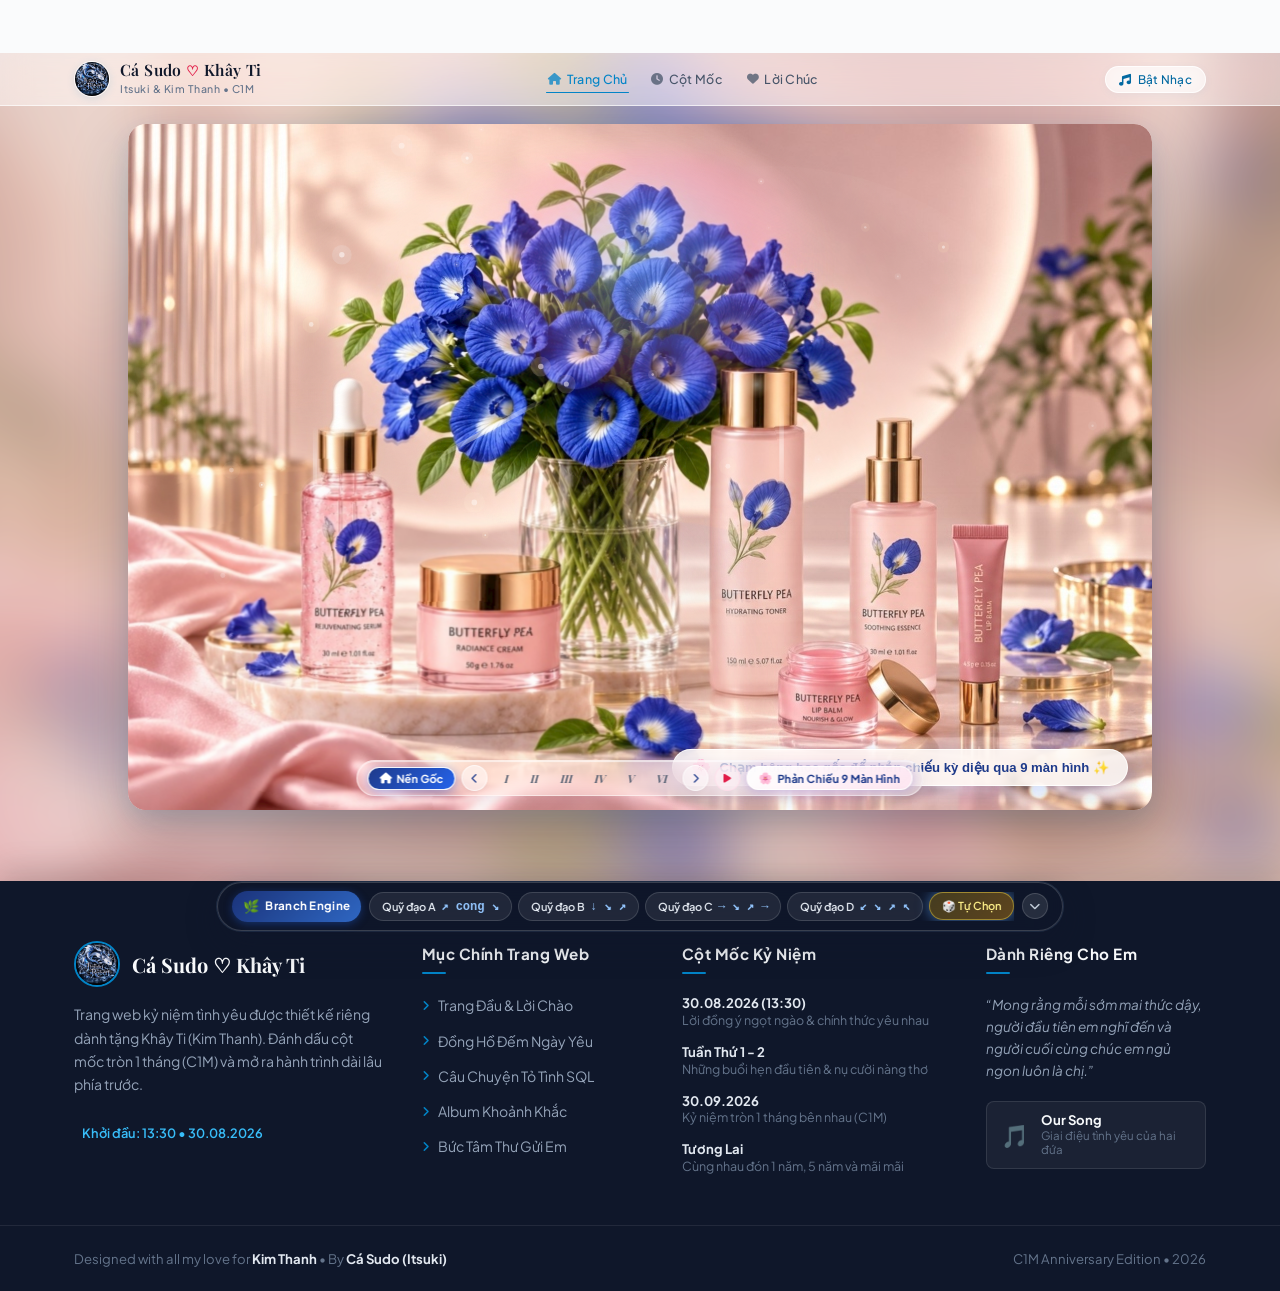
<file: index.html>
<!DOCTYPE html>
<html lang="vi">

<head>
  <meta charset="UTF-8">
  <meta name="viewport" content="width=device-width, initial-scale=1.0">
  <title>Cá Sudo ♡ Khây Ti | Kỷ Niệm Tình Yêu (C1M)</title>

  <!-- Favicon Logo Cá Vương Miện -->
  <link rel="icon" href="assets/images/logo_fish.jpg?v=2">

  <!-- Google Fonts: Plus Jakarta Sans & Playfair Display -->
  <link rel="preconnect" href="https://fonts.googleapis.com">
  <link rel="preconnect" href="https://fonts.gstatic.com" crossorigin>
  <link
    href="https://fonts.googleapis.com/css2?family=Caveat:wght@600;700&family=Playfair+Display:ital,wght@0,600;0,700;1,600&family=Plus+Jakarta+Sans:wght@400;500;600;700;800&display=swap"
    rel="stylesheet">

  <!-- Font Awesome Icons -->
  <link rel="stylesheet" href="https://cdnjs.cloudflare.com/ajax/libs/font-awesome/6.5.1/css/all.min.css">

  <link rel="stylesheet" href="preview.css?v=46">
  <link rel="stylesheet" href="background-engine.css?v=46">
  <link rel="stylesheet" href="branch-engine.css?v=46">
  <link rel="stylesheet" href="petal-engine.css?v=46">
  <link rel="stylesheet" href="scent-engine.css?v=46">
  <link rel="stylesheet" href="interaction-engine.css?v=46">
  <link rel="stylesheet" href="discovery-engine.css?v=46">
  <link rel="stylesheet" href="story-transition-engine.css?v=46">
</head>

<body>

  <!-- Background Music Audio Tag -->
  <audio id="bgMusic" loop preload="auto">
    <source src="assets/music/romantic_moment.mp3" type="audio/mpeg">
  </audio>

  <!-- ============================================================
       1. THANH MENU (HEADER & NAVBAR) VỚI LOGO CÁ
       ============================================================ -->
  <header class="site-header" id="siteHeader">
    <div class="container header-container">

      <!-- Logo Cá Sudo Vương Miện (Itsuki Robert) -->
      <a href="#" class="brand-logo">
        <div class="logo-image-wrapper">
          <img src="assets/images/logo_fish.jpg?v=2" alt="Logo Cá Sudo Itsuki" class="logo-fish-img">
        </div>
        <div class="brand-text-group">
          <span class="brand-name">Cá Sudo <span class="heart-icon">♡</span> Khây Ti</span>
          <span class="brand-tagline">Itsuki &amp; Kim Thanh • C1M</span>
        </div>
      </a>

      <!-- Menu Điều Hướng Chính -->
      <nav class="main-navigation" id="mainNav">
        <ul class="nav-menu">
          <li><a href="#" class="nav-link active"><i class="fa-solid fa-house"></i> Trang Chủ</a></li>
          <li><a href="#footer" class="nav-link"><i class="fa-solid fa-clock"></i> Cột Mốc</a></li>
          <li><a href="#footer" class="nav-link"><i class="fa-solid fa-heart"></i> Lời Chúc</a></li>
        </ul>
      </nav>

      <!-- Music Player Button in Navbar -->
      <div class="header-action-group">
        <button class="music-toggle-btn" id="musicToggleBtn" title="Bật/Tắt Nhạc Nền">
          <span class="music-icon" id="musicIcon"><i class="fa-solid fa-music"></i></span>
          <span class="music-label" id="musicLabel">Bật Nhạc</span>
        </button>

        <!-- Mobile Menu Toggle Button (Hamburger) -->
        <button class="mobile-menu-btn" id="mobileMenuBtn" aria-label="Mở menu">
          <i class="fa-solid fa-bars"></i>
        </button>
      </div>

    </div>
  </header>

  <!-- ============================================================
       PHẦN THÂN: CĂN PHÒNG SỐNG ĐỘNG (LIVING ROOM SCENE)
       - Hoa & lá đung đưa trong gió
       - Vải lụa hồng gợn sóng nhẹ
       - Ánh sáng trên chai lọ chuyển đổi chậm
       - Hạt bụi sáng lơ lửng trong ánh nắng
       - Phản chiếu trên mặt bàn đá marble
       ============================================================ -->
  <main class="site-main" id="mainContent">
    <!-- Nền ambient hòa sắc thái nhẹ nhàng -->
    <div class="main-ambient-bg"></div>

    <!-- Khung cảnh căn phòng chuyển động hữu cơ -->
    <div class="living-scene-wrapper">
      <div class="living-frame scene-root-active" id="livingFrame">
        <!-- SVG Definitions cho bộ lọc động lực học Background Engine -->
        <svg id="backgroundEngineDefs" class="engine-svg-defs" aria-hidden="true">
          <defs>
            <filter id="silkFlowFilter" x="-10%" y="-10%" width="120%" height="120%">
              <feTurbulence id="silkTurbulence" type="fractalNoise" baseFrequency="0.007 0.011" numOctaves="2" seed="53"
                result="noise" />
              <feDisplacementMap in="SourceGraphic" in2="noise" scale="3.8" xChannelSelector="R" yChannelSelector="G" />
            </filter>
            <filter id="floraBreezeFilter" x="-10%" y="-10%" width="120%" height="120%">
              <feTurbulence id="floraTurbulence" type="fractalNoise" baseFrequency="0.013 0.009" numOctaves="2"
                seed="27" result="noise" />
              <feDisplacementMap in="SourceGraphic" in2="noise" scale="2.8" xChannelSelector="R" yChannelSelector="G" />
            </filter>
          </defs>
        </svg>

        <!-- Bức ảnh mỹ phẩm hoa đậu biếc sắc nét 100% không bị cắt (Tầng Nền Gốc) -->
        <img src="assets/images/background.jpg?v=46" alt="Hoa đậu biếc &amp; Mỹ phẩm Khây Ti"
          class="main-uncut-image living-photo">

        <!-- =======================================================
             BACKGROUND ENGINE: LIVING PHYSICAL LAYERS
             ======================================================= -->
        <!-- Layer 1: Nền kiến trúc & trụ cột pha lê (Parallax sâu) -->
        <div class="engine-layer engine-layer-backdrop" aria-hidden="true">
          <div class="engine-backdrop-ambient"></div>
        </div>

        <!-- Layer 2: Gợn sóng phản chiếu mặt bàn đá hoa cương (Table Layer) -->
        <div class="engine-layer engine-layer-table" aria-hidden="true">
          <div class="engine-table-sheen"></div>
          <canvas id="engineTableReflectionCanvas" class="engine-table-reflection-canvas"></canvas>
        </div>

        <!-- Layer 3: Vải lụa hồng pastel chuyển động hữu cơ (Silk Fabric Layer) -->
        <div class="engine-layer engine-layer-silk" id="engineSilkLayer" aria-hidden="true">
          <div class="engine-silk-inner">
            <img src="assets/images/background.jpg" alt="" class="engine-silk-img">
            <div class="engine-silk-satin-sheen"></div>
          </div>
        </div>

        <!-- Layer 4: Bó hoa đậu biếc sống động (Flora Canopy Layer) -->
        <div class="engine-layer engine-layer-flora" id="engineFloraLayer" aria-hidden="true">
          <div class="engine-flora-canopy" id="engineFloraCanopy">
            <img src="assets/images/background.jpg" alt="" class="engine-flora-img">

            <!-- Cành hoa đung đưa vươn ra ngoài bên trái -->
            <div class="engine-swaying-branch branch-left" id="branchLeft">
              <img src="assets/images/falling_branches/branch_1.png" alt="" class="branch-sprite">
            </div>

            <!-- Cành hoa đung đưa vươn ra ngoài bên phải -->
            <div class="engine-swaying-branch branch-right" id="branchRight">
              <img src="assets/images/falling_branches/branch_2.png" alt="" class="branch-sprite">
            </div>

            <!-- Cành hoa đung đưa vươn lên đỉnh vòm -->
            <div class="engine-swaying-branch branch-top" id="branchTop">
              <img src="assets/images/falling_branches/branch_3.png" alt="" class="branch-sprite">
            </div>

            <!-- Các bông hoa đậu biếc rung rất nhẹ cánh hoa -->
            <div class="engine-living-blossom blossom-pos-1" id="blossomHead1">
              <img src="assets/images/falling_branches/flower_head.png" alt="" class="blossom-sprite">
            </div>
            <div class="engine-living-blossom blossom-pos-2" id="blossomHead2">
              <img src="assets/images/falling_branches/flower_head.png" alt="" class="blossom-sprite">
            </div>
          </div>
        </div>

        <!-- Layer 5: Canvas Ánh Sáng Specular Trên Thân Chai & Nắp Vàng Champagne -->
        <canvas id="engineSpecularCanvas" class="engine-specular-canvas" aria-hidden="true"></canvas>

        <!-- Đốm nắng ấm áp dịu dàng -->
        <div class="warm-sun-glow"></div>

        <!-- Canvas hạt bụi sáng lơ lửng bồng bềnh -->
        <canvas id="dustCanvas" class="dust-motes-canvas"></canvas>

        <!-- Canvas làn sương hương thơm mỹ phẩm (Fragrance Mist Canvas) -->
        <canvas id="fragranceCanvas" class="fragrance-mist-canvas"></canvas>

        <!-- Canvas động cơ mùi hương Scent Engine (Laminar Light Ribbon, Mist & Petals) -->
        <canvas id="scentEngineCanvas" class="scent-engine-canvas" aria-hidden="true"></canvas>

        <!-- Container chứa các thẻ chữ bay bổng của mùi hương -->
        <div id="fragranceTextContainer" class="fragrance-text-container" aria-hidden="true"></div>

        <!-- Lớp tương tác: Các vùng chạm trực tiếp vào từng món mỹ phẩm & hoa -->
        <div class="bottle-hotspots-container" id="bottleHotspotsContainer"
          aria-label="Các sản phẩm mỹ phẩm hoa đậu biếc">
          <button type="button" class="bottle-hotspot" data-bottle-id="serum"
            style="left: 13.5%; top: 31%; width: 14.5%; height: 52%;" title="Butterfly Pea - Rejuvenating Serum (KÝ ỨC)"
            aria-label="Butterfly Pea - Rejuvenating Serum (KÝ ỨC)"></button>
          <button type="button" class="bottle-hotspot" data-bottle-id="cream"
            style="left: 27%; top: 54%; width: 16%; height: 32%;"
            title="Butterfly Pea - Radiance Cream (DÒNG THỜI GIAN)"
            aria-label="Butterfly Pea - Radiance Cream (DÒNG THỜI GIAN)"></button>
          <button type="button" class="bottle-hotspot" data-bottle-id="toner"
            style="left: 54%; top: 31%; width: 12%; height: 54%;" title="Butterfly Pea - Hydrating Toner (LỜI NHẮN)"
            aria-label="Butterfly Pea - Hydrating Toner (LỜI NHẮN)"></button>
          <button type="button" class="bottle-hotspot" data-bottle-id="essence"
            style="left: 68%; top: 38%; width: 11%; height: 48%;"
            title="Butterfly Pea - Soothing Essence (HƯƠNG CỦA KỶ NIỆM)"
            aria-label="Butterfly Pea - Soothing Essence (HƯƠNG CỦA KỶ NIỆM)"></button>
          <button type="button" class="bottle-hotspot" data-bottle-id="lipbalm"
            style="left: 60%; top: 71%; width: 14%; height: 22%;"
            title="Butterfly Pea - Lip Balm Nourish & Glow (LỜI HẸN)"
            aria-label="Butterfly Pea - Lip Balm Nourish & Glow (LỜI HẸN)"></button>
          <button type="button" class="bottle-hotspot" data-bottle-id="liptube"
            style="left: 77%; top: 51%; width: 11%; height: 40%;" title="Butterfly Pea - Lip Balm Tube"
            aria-label="Butterfly Pea - Lip Balm Tube"></button>
          <button type="button" class="bottle-hotspot" data-bottle-id="flower_vase"
            style="left: 28%; top: 4%; width: 44%; height: 34%;"
            title="Bông hoa đậu biếc gốc: Chạm để phản chiếu qua 9 màn hình"
            aria-label="Bông hoa đậu biếc gốc: Chạm để phản chiếu qua 9 màn hình"></button>
        </div>

        <!-- Vầng hào quang phản chiếu xung quanh bông hoa gốc -->
        <div class="flower-root-halo" aria-hidden="true"></div>

        <!-- Gợi ý tương tác bông hoa gốc & phản chiếu qua 9 màn hình -->
        <button type="button" class="flower-touch-hint" id="flowerTouchHint" title="Chạm để phản chiếu qua 9 màn hình">
          <span class="hint-icon">🌸</span>
          <span class="hint-text">Chạm bông hoa gốc để phản chiếu kỳ diệu qua 9 màn hình ✨</span>
        </button>
      </div>

      <!-- Layer chứa cành hoa đậu biếc rơi tự do ra ngoài khung cảnh -->
      <div id="flowerBranchLayer" class="flower-branch-layer" aria-hidden="true"></div>
      <!-- Layer chứa cánh hoa đậu biếc Petal Engine bay lượn 3D -->
      <div id="petalEngineLayer" class="petal-engine-layer" aria-hidden="true"></div>
    </div>
  </main>

  <!-- ============================================================
       PHẦN CUỐI: FOOTER ĐẦY ĐỦ 4 CỘT (LƯỚT LÊN MỚI THẤY, CỐ ĐỊNH Ở ĐÁY)
       ============================================================ -->
  <footer class="site-footer" id="footer">
    <div class="container footer-content-grid">

      <!-- Cột 1: Thông tin thương hiệu tình yêu & Logo Cá -->
      <div class="footer-column brand-col">
        <div class="footer-brand-header">
          <img src="assets/images/logo_fish.jpg?v=2" alt="Logo Cá Sudo" class="footer-logo-fish">
          <span class="footer-brand-title">Cá Sudo ♡ Khây Ti</span>
        </div>
        <p class="footer-brand-desc">
          Trang web kỷ niệm tình yêu được thiết kế riêng dành tặng Khây Ti (Kim Thanh). Đánh dấu cột mốc tròn 1 tháng
          (C1M) và mở ra hành trình dài lâu phía trước.
        </p>
        <div class="footer-date-tag">
          <i class="fa-regular fa-calendar-heart"></i> Khởi đầu: 13:30 • 30.08.2026
        </div>
      </div>

      <!-- Cột 2: Các Mục Chính Trên Trang Web -->
      <div class="footer-column">
        <h4 class="footer-col-title">Mục Chính Trang Web</h4>
        <ul class="footer-nav-list">
          <li><a href="#"><i class="fa-solid fa-angle-right"></i> Trang Đầu &amp; Lời Chào</a></li>
          <li><a href="#footer"><i class="fa-solid fa-angle-right"></i> Đồng Hồ Đếm Ngày Yêu</a></li>
          <li><a href="#footer"><i class="fa-solid fa-angle-right"></i> Câu Chuyện Tỏ Tình SQL</a></li>
          <li><a href="#footer"><i class="fa-solid fa-angle-right"></i> Album Khoảnh Khắc</a></li>
          <li><a href="#footer"><i class="fa-solid fa-angle-right"></i> Bức Tâm Thư Gửi Em</a></li>
        </ul>
      </div>

      <!-- Cột 3: Cột Mốc Thời Gian Kỷ Niệm -->
      <div class="footer-column">
        <h4 class="footer-col-title">Cột Mốc Kỷ Niệm</h4>
        <ul class="footer-milestone-list">
          <li>
            <strong>30.08.2026 (13:30)</strong>
            <span>Lời đồng ý ngọt ngào &amp; chính thức yêu nhau</span>
          </li>
          <li>
            <strong>Tuần Thứ 1 - 2</strong>
            <span>Những buổi hẹn đầu tiên &amp; nụ cười nàng thơ</span>
          </li>
          <li>
            <strong>30.09.2026</strong>
            <span>Kỷ niệm tròn 1 tháng bên nhau (C1M)</span>
          </li>
          <li>
            <strong>Tương Lai</strong>
            <span>Cùng nhau đón 1 năm, 5 năm và mãi mãi</span>
          </li>
        </ul>
      </div>

      <!-- Cột 4: Lời Chúc & Âm Nhạc -->
      <div class="footer-column">
        <h4 class="footer-col-title">Dành Riêng Cho Em</h4>
        <p class="footer-soft-note">
          “Mong rằng mỗi sớm mai thức dậy, người đầu tiên em nghĩ đến và người cuối cùng chúc em ngủ ngon luôn là chị.”
        </p>
        <div class="footer-music-box">
          <span class="music-note-icon">🎵</span>
          <div class="music-note-info">
            <strong>Our Song</strong>
            <small>Giai điệu tình yêu của hai đứa</small>
          </div>
        </div>
      </div>

    </div>

    <!-- Thanh Dưới Cùng Của Footer -->
    <div class="footer-bottom-bar">
      <div class="container bottom-bar-inner">
        <p class="copyright-text">
          Designed with all my love for <strong>Kim Thanh</strong> • By <strong>Cá Sudo (Itsuki)</strong>
        </p>
        <p class="version-tag">C1M Anniversary Edition • 2026</p>
      </div>
    </div>
  </footer>

  <script src="background-engine.js?v=46"></script>
  <script src="branch-engine.js?v=46"></script>
  <script src="petal-engine.js?v=46"></script>
  <script src="scent-engine.js?v=46"></script>
  <script src="interaction-engine.js?v=46"></script>
  <script src="discovery-engine.js?v=46"></script>
  <script src="story-transition-engine.js?v=46"></script>
  <script src="script.js?v=46"></script>
</body>

</html>
</file>
<file: preview.css>
/* ============================================================
   CÃ SUDO â™¡ KHÃ‚Y TI â€” Ká»¶ NIá»†M 1 THÃNG (C1M)
   Phong cÃ¡ch: Tinh táº¿, Hiá»‡n Ä‘áº¡i, Nháº¹ nhÃ ng & Sang trá»ng
   Layout linh Ä‘á»™ng 100% Responsive giá»¯a MÃ¡y TÃ­nh vÃ  Äiá»‡n Thoáº¡i
/* ============================================================ */

@import url('background-engine.css');
@import url('branch-engine.css');
@import url('petal-engine.css');
@import url('scent-engine.css');
@import url('story-transition-engine.css');

:root {
  /* Báº£ng mÃ u chÃ­nh: Xanh Sapphire (CÃ¡ Sudo) káº¿t há»£p Há»“ng Dá»‹u DÃ ng (KhÃ¢y Ti) */
  --color-primary: #0284c7;
  /* Xanh Sapphire chá»§ Ä‘áº¡o */
  --color-primary-dark: #0369a1;
  /* Xanh Ä‘áº­m nháº¥n */
  --color-primary-light: #e0f2fe;
  /* Xanh nháº¡t ná»n */

  --color-rose: #e11d48;
  /* Há»“ng hoa Ä‘áº­u biáº¿c / hoa há»“ng */
  --color-rose-light: #fff1f2;
  /* Há»“ng kem dá»‹u máº¯t */
  --color-gold: #d97706;
  /* VÃ ng áº¥m hoÃ ng hÃ´n */

  --bg-page: #fafbfc;
  /* Tráº¯ng sá»© thanh lá»‹ch */
  --bg-white: #ffffff;
  --bg-card: rgba(255, 255, 255, 0.95);
  --bg-subtle: #f8fafc;
  --bg-footer: #0f172a;
  /* ÄÃªm xanh tháº«m cho footer */

  --text-title: #0f172a;
  /* Chá»¯ tiÃªu Ä‘á» sáº¯c nÃ©t */
  --text-body: #334155;
  /* Chá»¯ ná»™i dung dá»… Ä‘á»c */
  --text-muted: #64748b;
  /* Chá»¯ phá»¥ má» nháº¹ */

  --shadow-sm: 0 2px 8px rgba(15, 23, 42, 0.04);
  --shadow-md: 0 8px 24px rgba(15, 23, 42, 0.08);
  --shadow-lg: 0 16px 40px rgba(15, 23, 42, 0.12);
  --shadow-blue: 0 8px 25px rgba(2, 132, 199, 0.2);

  --radius-sm: 8px;
  --radius-md: 16px;
  --radius-lg: 24px;
  --radius-pill: 9999px;

  --font-sans: 'Plus Jakarta Sans', sans-serif;
  --font-serif: 'Playfair Display', serif;
  --font-handwriting: 'Caveat', cursive;

  --transition-fast: all 0.2s ease;
  --transition-smooth: all 0.3s cubic-bezier(0.4, 0, 0.2, 1);
}

/* CSS Reset & CÆ¡ Báº£n */
*,
*::before,
*::after {
  box-sizing: border-box;
  margin: 0;
  padding: 0;
}

html {
  scroll-behavior: smooth;
  font-size: 16px;
  scroll-snap-type: y proximity;
}

body {
  font-family: var(--font-sans);
  margin: 0;
  padding: 0;
  background-color: #fafbfc;
  color: var(--text-body);
  line-height: 1.65;
  overflow-x: hidden;
  -webkit-font-smoothing: antialiased;
}

/* ============================================================
   PHáº¦N THÃ‚N: HÃŒNH Ná»€N HIá»‚N THá»Š 100% TRá»ŒN Váº¸N (KHÃ”NG Bá»Š Cáº®T)
   ============================================================ */
.site-main {
  position: relative;
  min-height: calc(100vh - 72px);
  width: 100%;
  display: flex;
  align-items: center;
  justify-content: center;
  overflow: hidden;
  scroll-snap-align: start;
  background: #f7e1e3;
}

/* Lá»›p ná»n má» ambient lan tá»a theo mÃ u áº£nh */
.main-ambient-bg {
  position: absolute;
  top: -40px;
  left: -40px;
  right: -40px;
  bottom: -40px;
  background-image: url('assets/images/background.jpg');
  background-size: cover;
  background-position: center center;
  filter: blur(32px) brightness(0.92) saturate(1.1);
  opacity: 0.65;
  z-index: 1;
  transform: translate3d(0, 0, 0) scale(1.08);
  will-change: transform;
  animation: ambient-drift 22s ease-in-out infinite alternate;
}

@keyframes ambient-drift {
  0% {
    transform: translate3d(0, 0, 0) scale(1.06);
  }

  50% {
    transform: translate3d(-8px, 6px, 0) scale(1.10);
  }

  100% {
    transform: translate3d(8px, -6px, 0) scale(1.07);
  }
}

/* Khung hiá»ƒn thá»‹ áº£nh sáº¯c nÃ©t 100% khÃ´ng bá»‹ cáº¯t báº¥t ká»³ gÃ³c nÃ o */
/* SVG filter ẩn để trình duyệt nạp bộ lọc gió */
.wind-svg-filter {
  position: absolute;
  width: 0;
  height: 0;
  overflow: hidden;
  pointer-events: none;
}

/* Wrapper định vị trung tâm màn hình, bảo toàn tỉ lệ ảnh */
.living-scene-wrapper {
  position: relative;
  z-index: 2;
  width: 100%;
  height: calc(100vh - 72px);
  display: flex;
  align-items: center;
  justify-content: center;
  padding: 12px 20px;
  box-sizing: border-box;
}

/* Khung viền ôm khít bức ảnh để các lớp hiệu ứng chuẩn xác 100% */
.living-frame {
  position: relative;
  display: inline-flex;
  align-items: center;
  justify-content: center;
  max-width: 100%;
  max-height: calc(100vh - 96px);
  border-radius: 18px;
  overflow: hidden;
  box-shadow: 0 20px 50px rgba(0, 0, 0, 0.25), 0 6px 18px rgba(0, 0, 0, 0.1);
  cursor: pointer;
}

/* Bức ảnh mỹ phẩm hoa đậu biếc: KHÔNG BỊ CẮT BẤT KỲ GÓC NÀO + THỞ NHẸ THEO GIÓ (60FPS SIÊU MƯỢT) */
.main-uncut-image.living-photo {
  max-width: 100%;
  max-height: calc(100vh - 96px);
  width: auto;
  height: auto;
  object-fit: contain;
  display: block;
  border-radius: 18px;
  animation: gentle-room-breath 14s ease-in-out infinite;
  transform-origin: 50% 60%;
  will-change: transform;
}

/* 1. Lớp vệt nắng sớm chiếu xiên qua cửa sổ */
.sunlight-caustic-layer {
  position: absolute;
  inset: 0;
  pointer-events: none;
  border-radius: 18px;
  background: radial-gradient(ellipse 75% 65% at 28% 22%,
      rgba(255, 255, 240, 0.22) 0%,
      rgba(255, 245, 215, 0.1) 40%,
      rgba(255, 255, 255, 0) 75%);
  mix-blend-mode: soft-light;
  animation: sunlight-slow-drift 16s ease-in-out infinite alternate;
}

@keyframes sunlight-slow-drift {
  0% {
    transform: translate(-1.5%, -1%) scale(0.98);
    opacity: 0.6;
  }

  50% {
    transform: translate(2%, 1.5%) scale(1.03);
    opacity: 0.95;
  }

  100% {
    transform: translate(0.5%, -1%) scale(1.0);
    opacity: 0.7;
  }
}

/* 2. Ánh sáng trên thân chai lọ & nắp kim loại lướt qua rất chậm */
.bottle-sheen-layer {
  position: absolute;
  inset: 0;
  pointer-events: none;
  border-radius: 18px;
  background: linear-gradient(120deg,
      transparent 15%,
      rgba(255, 255, 255, 0.04) 30%,
      rgba(255, 250, 220, 0.28) 45%,
      rgba(255, 255, 255, 0.42) 50%,
      rgba(255, 240, 200, 0.25) 55%,
      rgba(255, 255, 255, 0.04) 68%,
      transparent 85%);
  background-size: 260% 260%;
  mix-blend-mode: overlay;
  animation: bottle-sheen-sweep 13s ease-in-out infinite alternate;
}

@keyframes bottle-sheen-sweep {
  0% {
    background-position: 0% 15%;
    opacity: 0.3;
  }

  45% {
    opacity: 0.85;
  }

  100% {
    background-position: 100% 85%;
    opacity: 0.35;
  }
}

/* 3. Phản chiếu trên mặt bàn đá hoa cương gợn sóng nhẹ */
.table-reflection-layer {
  position: absolute;
  bottom: 0;
  left: 0;
  right: 0;
  height: 52%;
  pointer-events: none;
  border-bottom-left-radius: 18px;
  border-bottom-right-radius: 18px;
  background: linear-gradient(to bottom,
      transparent 0%,
      rgba(255, 255, 255, 0.03) 25%,
      rgba(215, 235, 255, 0.12) 60%,
      rgba(255, 225, 238, 0.08) 85%,
      transparent 100%);
  mix-blend-mode: overlay;
  animation: table-reflection-ripple 9s ease-in-out infinite alternate;
}

@keyframes table-reflection-ripple {
  0% {
    transform: scaleY(0.97) translateY(2px);
    opacity: 0.45;
  }

  50% {
    transform: scaleY(1.03) translateY(-1.5px);
    opacity: 0.85;
  }

  100% {
    transform: scaleY(0.99) translateY(1px);
    opacity: 0.55;
  }
}

/* 4. Quầng ấm áp của tia nắng sớm */
.warm-sun-glow {
  position: absolute;
  top: 6%;
  right: 10%;
  width: 55%;
  height: 65%;
  pointer-events: none;
  border-radius: 50%;
  background: radial-gradient(circle,
      rgba(255, 235, 205, 0.15) 0%,
      rgba(255, 215, 200, 0.05) 55%,
      transparent 78%);
  mix-blend-mode: screen;
  animation: warm-sun-breathe 11s ease-in-out infinite alternate;
}

@keyframes warm-sun-breathe {
  0% {
    opacity: 0.45;
    transform: scale(0.96);
  }

  100% {
    opacity: 0.85;
    transform: scale(1.05);
  }
}

/* 5. Canvas hạt bụi nắng sáng lơ lửng */
.dust-motes-canvas {
  position: absolute;
  inset: 0;
  width: 100%;
  height: 100%;
  pointer-events: none;
  border-radius: 18px;
  z-index: 6;
}

/* ============================================================
   6. CÀNH HOA ĐẬU BIẾC TÁCH KHỎI BỐ CỤC & RƠI UỐN LƯỢN (FALLING BRANCH)
   ============================================================ */
.flower-branch-layer {
  position: fixed;
  inset: 0;
  pointer-events: none;
  z-index: 998;
  overflow: visible;
}

/* Cành hoa nguyên vẹn đang bay (Cành + Lá + Hoa là một object duy nhất) */
.falling-branch {
  position: absolute;
  top: 0;
  left: 0;
  pointer-events: none;
  transform-origin: center center;
  will-change: transform, opacity;
  z-index: 998;
}

/* Phần tử con chứa ảnh cành hoa: uốn cong mềm theo đường bay (flex) */
.branch-inner {
  display: block;
  width: 100%;
  height: 100%;
  transform-origin: center center;
  will-change: transform;
  filter: drop-shadow(0 16px 28px rgba(15, 23, 42, 0.35)) drop-shadow(0 3px 8px rgba(30, 58, 138, 0.20));
}

.branch-img {
  display: block;
  width: 100%;
  height: 100%;
  object-fit: contain;
  pointer-events: none;
  user-select: none;
}

/* Cánh hoa nhỏ tách rời khỏi cành khi bay */
.detached-petal {
  position: absolute;
  top: 0;
  left: 0;
  pointer-events: none;
  transform-origin: 50% 50%;
  will-change: transform, opacity;
  filter: drop-shadow(0 8px 16px rgba(15, 23, 42, 0.28)) drop-shadow(0 2px 5px rgba(0, 0, 0, 0.15));
  z-index: 997;
}

.petal-img {
  display: block;
  width: 100%;
  height: auto;
  pointer-events: none;
  user-select: none;
}

/* ============================================================
   PETAL ENGINE: LAYER & 3D PETALS
   ============================================================ */
.petal-engine-layer {
  position: fixed;
  inset: 0;
  width: 100vw;
  height: 100vh;
  pointer-events: none;
  z-index: 998;
  overflow: visible;
  perspective: 1200px;
  -webkit-perspective: 1200px;
  transform-style: preserve-3d;
  -webkit-transform-style: preserve-3d;
}

.engine-petal {
  position: absolute;
  top: 0;
  left: 0;
  pointer-events: none;
  user-select: none;
  -webkit-user-select: none;
  transform-origin: 50% 50%;
  transform-style: preserve-3d;
  -webkit-transform-style: preserve-3d;
  will-change: transform, opacity, filter;
  contain: layout style paint;
}

.engine-petal-inner {
  display: block;
  width: 100%;
  height: 100%;
  transform-origin: 50% 50%;
  transform-style: preserve-3d;
  -webkit-transform-style: preserve-3d;
  filter: drop-shadow(0 12px 22px rgba(15, 23, 42, 0.28)) drop-shadow(0 2px 7px rgba(30, 58, 138, 0.20));
  transition: filter 0.15s ease-out;
}

.engine-petal-img {
  display: block;
  width: 100%;
  height: 100%;
  object-fit: contain;
  pointer-events: none;
  user-select: none;
  -webkit-user-select: none;
  -webkit-user-drag: none;
  image-rendering: -webkit-optimize-contrast;
  image-rendering: high-quality;
}

.petal-sparkle-dot {
  position: absolute;
  top: 0;
  left: 0;
  width: 8px;
  height: 8px;
  border-radius: 50%;
  pointer-events: none;
  user-select: none;
  will-change: transform, opacity;
  background: radial-gradient(circle, rgba(255, 255, 255, 0.95) 0%, rgba(191, 219, 254, 0.6) 50%, rgba(96, 165, 250, 0) 100%);
  box-shadow: 0 0 10px rgba(147, 197, 253, 0.8);
}

/* Đốm sáng nắng lấp lánh khi cành & cánh hoa tách ra */
.branch-sparkle {
  position: absolute;
  top: 0;
  left: 0;
  width: 16px;
  height: 16px;
  pointer-events: none;
  will-change: transform, opacity;
  z-index: 999;
}

/* Gợi ý tương tác cành hoa trên bức ảnh */
.flower-touch-hint {
  position: absolute;
  bottom: 24px;
  right: 24px;
  background: rgba(255, 255, 255, 0.82);
  backdrop-filter: blur(14px) saturate(130%);
  -webkit-backdrop-filter: blur(14px) saturate(130%);
  border: 1px solid rgba(255, 255, 255, 0.9);
  color: #1e3a8a;
  padding: 8px 18px;
  border-radius: var(--radius-pill);
  font-size: 0.82rem;
  font-weight: 600;
  display: flex;
  align-items: center;
  gap: 8px;
  box-shadow: 0 8px 24px rgba(37, 99, 235, 0.22);
  pointer-events: auto;
  cursor: pointer;
  z-index: 15;
  animation: hint-float-glow 3.5s ease-in-out infinite;
  transition: all 0.4s cubic-bezier(0.16, 1, 0.3, 1);
}

.flower-touch-hint:hover {
  transform: translateY(-3px) scale(1.03);
  box-shadow: 0 12px 28px rgba(37, 99, 235, 0.35);
  background: rgba(255, 255, 255, 0.95);
}

.flower-touch-hint .hint-icon {
  font-size: 1rem;
}

.flower-touch-hint.fade-out {
  opacity: 0;
  transform: translateY(10px) scale(0.95);
  pointer-events: none;
}

@keyframes hint-float-glow {

  0%,
  100% {
    transform: translateY(0);
    box-shadow: 0 8px 20px rgba(2, 132, 199, 0.18);
  }

  50% {
    transform: translateY(-4px);
    box-shadow: 0 12px 28px rgba(225, 29, 72, 0.25);
  }
}

@media (max-width: 768px) {
  .falling-branch {
    max-width: 140px;
    max-height: 140px;
  }

  .detached-petal {
    width: 22px;
    height: 22px;
  }

  .flower-touch-hint {
    bottom: 16px;
    right: 16px;
    padding: 6px 14px;
    font-size: 0.75rem;
  }
}

/* Hiệu ứng nhịp thở siêu nhẹ của căn phòng */
@keyframes gentle-room-breath {
  0% {
    transform: scale(1.0) translate(0, 0) rotate(0deg);
  }

  30% {
    transform: scale(1.006) translate(1px, -1px) rotate(0.06deg);
  }

  65% {
    transform: scale(1.003) translate(-1px, 0.6px) rotate(-0.05deg);
  }

  100% {
    transform: scale(1.0) translate(0, 0) rotate(0deg);
  }
}

/* ============================================================
   7. HIỆU ỨNG THỊ GIÁC "MÙI HƯƠNG" (FRAGRANCE MIST & RIBBON)
   - Lớp hương sương cực mịn bay lên từ chai nước hoa/mỹ phẩm
   - Hạt sáng nhỏ, đốm sao lấp lánh (sparkles & stardust)
   - Glow xanh/trắng, chuyển động dạng ribbon uốn lượn
   - Opacity thấp, cuộn lên theo đường cong, tan dần trong không khí
   - Thẻ chữ nhỏ:
       Butterfly Pea
       A gentle floral moment...
   ============================================================ */
.fragrance-mist-canvas {
  position: absolute;
  inset: 0;
  width: 100%;
  height: 100%;
  pointer-events: none;
  border-radius: 18px;
  z-index: 10;
}

.fragrance-text-container {
  position: absolute;
  inset: 0;
  pointer-events: none;
  overflow: visible;
  z-index: 15;
}

.fragrance-moment-card {
  position: absolute;
  pointer-events: auto;
  user-select: none;
  display: flex;
  flex-direction: column;
  align-items: center;
  text-align: center;
  padding: 8px 16px 8px;
  border-radius: 16px;
  background: rgba(255, 255, 255, 0.65);
  backdrop-filter: blur(14px) saturate(140%);
  -webkit-backdrop-filter: blur(14px) saturate(140%);
  border: 1px solid rgba(255, 255, 255, 0.75);
  box-shadow:
    0 10px 24px rgba(15, 23, 42, 0.08),
    0 0 16px rgba(255, 255, 255, 0.5),
    inset 0 1px 0 rgba(255, 255, 255, 0.95);
  transform: translate(-50%, -40%) scale(0.92);
  opacity: 0;
  transition: opacity 0.55s cubic-bezier(0.16, 1, 0.3, 1), transform 0.55s cubic-bezier(0.16, 1, 0.3, 1);
  will-change: transform, opacity;
  white-space: nowrap;
}

.fragrance-moment-card.active {
  opacity: 1;
  transform: translate(-50%, -60%) scale(1);
  animation: fragrance-card-hover 3.2s ease-in-out infinite alternate;
}

.fragrance-moment-card.dissolving {
  opacity: 0;
  transform: translate(-50%, -90%) scale(1.06);
  filter: blur(6px);
  transition: opacity 0.6s cubic-bezier(0.4, 0, 0.2, 1), transform 0.6s cubic-bezier(0.4, 0, 0.2, 1), filter 0.6s ease;
}

@keyframes fragrance-card-hover {
  0% {
    transform: translate(-50%, -60%) translateY(0);
    box-shadow: 0 10px 24px rgba(15, 23, 42, 0.08), 0 0 16px rgba(255, 255, 255, 0.5);
  }

  100% {
    transform: translate(-50%, -60%) translateY(-5px);
    box-shadow: 0 14px 30px rgba(15, 23, 42, 0.12), 0 0 24px rgba(199, 210, 254, 0.45);
  }
}

.fragrance-sparkle-row {
  display: flex;
  align-items: center;
  justify-content: center;
  gap: 5px;
  font-size: 0.78rem;
  line-height: 1;
  margin-bottom: 2px;
}

.fragrance-sparkle-row .f-star {
  color: #38bdf8;
  filter: drop-shadow(0 0 5px rgba(56, 189, 248, 0.7));
  animation: f-sparkle-pulse 1.8s ease-in-out infinite alternate;
}

.fragrance-sparkle-row .f-dot {
  color: #93c5fa;
  font-size: 0.95rem;
  font-weight: 700;
}

@keyframes f-sparkle-pulse {
  0% {
    transform: scale(0.85) rotate(-8deg);
    opacity: 0.7;
  }

  100% {
    transform: scale(1.15) rotate(12deg);
    opacity: 1;
  }
}

.fragrance-title {
  font-family: 'Playfair Display', Georgia, serif;
  font-size: 0.84rem;
  font-weight: 700;
  letter-spacing: 0.6px;
  color: #1e3a8a;
  text-shadow: 0 0 10px rgba(147, 197, 253, 0.5);
  line-height: 1.2;
}

.fragrance-subtitle {
  font-family: 'Playfair Display', Georgia, serif;
  font-style: italic;
  font-size: 0.72rem;
  color: #475569;
  letter-spacing: 0.3px;
  margin-top: 1px;
  line-height: 1.25;
}

.fragrance-product-tag {
  margin-top: 4px;
  display: inline-block;
  font-family: 'Plus Jakarta Sans', sans-serif;
  font-size: 0.62rem;
  font-weight: 600;
  letter-spacing: 1px;
  text-transform: uppercase;
  color: #0284c7;
  background: rgba(224, 242, 254, 0.6);
  border: 1px solid rgba(186, 230, 253, 0.7);
  padding: 1px 8px;
  border-radius: 999px;
}

.fragrance-close-btn {
  margin-top: 6px;
  display: inline-flex;
  align-items: center;
  justify-content: center;
  gap: 3px;
  padding: 2px 10px;
  border-radius: 999px;
  background: rgba(255, 255, 255, 0.75);
  border: 1px solid rgba(147, 197, 253, 0.5);
  color: #1e40af;
  font-family: 'Plus Jakarta Sans', sans-serif;
  font-size: 0.66rem;
  font-weight: 500;
  cursor: pointer;
  box-shadow: 0 1px 4px rgba(37, 99, 235, 0.06);
  transition: all 0.2s ease;
  pointer-events: auto;
}

.fragrance-close-btn:hover {
  background: rgba(239, 246, 255, 0.95);
  border-color: #60a5fa;
  color: #1d4ed8;
  transform: translateY(-1px);
}

.bottle-spray-flash {
  position: absolute;
  width: 28px;
  height: 28px;
  border-radius: 50%;
  pointer-events: none;
  background: radial-gradient(circle, rgba(255, 255, 255, 0.95) 0%, rgba(147, 197, 253, 0.65) 45%, rgba(59, 130, 246, 0) 75%);
  box-shadow: 0 0 20px rgba(147, 197, 253, 0.85);
  transform: translate(-50%, -50%) scale(0.2);
  animation: spray-flash-bloom 0.65s cubic-bezier(0.16, 1, 0.3, 1) forwards;
  z-index: 12;
}

@keyframes spray-flash-bloom {
  0% {
    transform: translate(-50%, -50%) scale(0.2);
    opacity: 1;
  }

  60% {
    transform: translate(-50%, -50%) scale(1.6);
    opacity: 0.85;
  }

  100% {
    transform: translate(-50%, -50%) scale(2.2);
    opacity: 0;
  }
}

.living-frame[data-hover-bottle="true"] {
  cursor: pointer;
}

@media (max-width: 768px) {
  .fragrance-moment-card {
    padding: 8px 16px;
    border-radius: 16px;
  }

  .fragrance-title {
    font-size: 0.98rem;
  }

  .fragrance-subtitle {
    font-size: 0.76rem;
  }

  .fragrance-product-tag {
    font-size: 0.62rem;
    padding: 1px 8px;
  }
}

/* ============================================================
   8. THẾ GIỚI RIÊNG KHI CLICK VÀO TỪNG MÓN MỸ PHẨM (PRODUCT WORLDS)
   1️⃣ Chai rung nhẹ (haptic shake + focus aura)
   2️⃣ Cành hoa xung quanh bắt đầu bay
   3️⃣ Ánh sáng lóe nhẹ trên chai
   4️⃣ Hương thơm xuất hiện (làn sương ribbon & âm thanh)
   5️⃣ Thông tin hiện ra (người dùng tự đóng)
   ============================================================ */

/* Vùng chạm tương tác cho từng món */
.bottle-hotspots-container {
  position: absolute;
  inset: 0;
  pointer-events: none;
  z-index: 14;
}

.bottle-hotspot {
  position: absolute;
  background: transparent;
  border: none;
  outline: none;
  padding: 0;
  margin: 0;
  cursor: pointer;
  pointer-events: auto;
  border-radius: 18px;
  transition: all 0.3s cubic-bezier(0.16, 1, 0.3, 1);
  -webkit-tap-highlight-color: transparent;
}

.bottle-hotspot::after {
  content: '';
  position: absolute;
  inset: 0;
  border-radius: inherit;
  border: 1.5px solid transparent;
  background: radial-gradient(ellipse at center, rgba(147, 197, 253, 0) 0%, transparent 70%);
  transition: all 0.35s ease;
  pointer-events: none;
}

.bottle-hotspot:hover::after,
.bottle-hotspot:focus-visible::after {
  border-color: rgba(147, 197, 253, 0.7);
  background: radial-gradient(ellipse at center, rgba(147, 197, 253, 0.18) 0%, rgba(255, 255, 255, 0.08) 50%, transparent 80%);
  box-shadow: 0 0 25px rgba(147, 197, 253, 0.45);
}

.bottle-hotspot:focus-visible {
  outline: 2px solid #38bdf8;
  outline-offset: 2px;
}

/* 1️⃣ Phần tử chai rung nhẹ tách lớp thực tế */
.bottle-shaker-element {
  position: absolute;
  pointer-events: none;
  z-index: 18;
  border-radius: 16px;
  overflow: hidden;
  will-change: transform;
  filter: drop-shadow(0 0 20px rgba(147, 197, 253, 0.85));
  mask-image: radial-gradient(ellipse 95% 95% at 50% 50%, black 80%, transparent 100%);
  -webkit-mask-image: radial-gradient(ellipse 95% 95% at 50% 50%, black 80%, transparent 100%);
  transition: opacity 0.35s ease, filter 0.35s ease;
}

.bottle-shaker-element.bottle-shaking {
  animation: bottle-gentle-shake 0.48s cubic-bezier(0.36, 0.07, 0.19, 0.97) both;
}

.bottle-shaker-element.bottle-focused {
  opacity: 0.95;
  filter: drop-shadow(0 0 28px rgba(147, 197, 253, 1));
}

.bottle-shaker-element.shaker-fade-out {
  opacity: 0;
  transition: opacity 0.4s ease;
}

@keyframes bottle-gentle-shake {
  0% {
    transform: scale(1.02) translate(0, 0) rotate(0deg);
  }

  15% {
    transform: scale(1.03) translate(-3px, -1.5px) rotate(-1.5deg);
  }

  30% {
    transform: scale(1.03) translate(3px, 1.5px) rotate(1.5deg);
  }

  45% {
    transform: scale(1.025) translate(-2.5px, 1px) rotate(-1deg);
  }

  60% {
    transform: scale(1.02) translate(2px, -1px) rotate(0.8deg);
  }

  75% {
    transform: scale(1.015) translate(-1px, 0.5px) rotate(-0.4deg);
  }

  90% {
    transform: scale(1.01) translate(0.5px, -0.5px) rotate(0.2deg);
  }

  100% {
    transform: scale(1.01) translate(0, 0) rotate(0deg);
  }
}

.bottle-shaker-shine {
  position: absolute;
  top: -50%;
  left: -50%;
  width: 200%;
  height: 200%;
  background: linear-gradient(115deg,
      transparent 35%,
      rgba(255, 255, 255, 0.55) 50%,
      rgba(147, 197, 253, 0.45) 54%,
      transparent 65%);
  transform: translateX(-100%) rotate(25deg);
  animation: bottle-shine-gleam 0.75s cubic-bezier(0.16, 1, 0.3, 1) forwards;
  pointer-events: none;
}

@keyframes bottle-shine-gleam {
  0% {
    transform: translateX(-100%) rotate(25deg);
    opacity: 0;
  }

  30% {
    opacity: 1;
  }

  100% {
    transform: translateX(100%) rotate(25deg);
    opacity: 0;
  }
}

/* 5️⃣ Thông tin hiện ra: Thẻ thế giới riêng */
.product-world-modal {
  position: absolute;
  inset: 0;
  z-index: 50;
  display: flex;
  align-items: flex-end;
  justify-content: flex-end;
  padding: 24px 28px;
  pointer-events: auto;
  opacity: 0;
  transition: opacity 0.4s cubic-bezier(0.16, 1, 0.3, 1);
}

.product-world-modal.dock-left {
  justify-content: flex-start;
}

.product-world-modal.dock-right {
  justify-content: flex-end;
}

.product-world-modal.active {
  opacity: 1;
}

.product-world-modal.closing {
  opacity: 0;
  pointer-events: none;
}

.world-card-backdrop {
  position: absolute;
  inset: 0;
  background: rgba(15, 23, 42, 0.08);
  backdrop-filter: blur(2px);
  -webkit-backdrop-filter: blur(2px);
  cursor: pointer;
  transition: opacity 0.4s ease;
}

.world-card-container {
  position: relative;
  z-index: 2;
  width: 100%;
  max-width: 290px;
  margin: 0;
  background: rgba(255, 255, 255, 0.68);
  backdrop-filter: blur(14px) saturate(140%);
  -webkit-backdrop-filter: blur(14px) saturate(140%);
  border: 1px solid rgba(255, 255, 255, 0.78);
  border-radius: 18px;
  padding: 16px 18px 14px;
  text-align: center;
  box-shadow:
    0 12px 32px rgba(15, 23, 42, 0.08),
    0 0 20px rgba(255, 255, 255, 0.6),
    inset 0 1px 1px rgba(255, 255, 255, 0.95);
  transform: translateY(12px) scale(0.96);
  transition: transform 0.4s cubic-bezier(0.16, 1, 0.3, 1), opacity 0.4s ease;
  will-change: transform, opacity;
  user-select: none;
}

.product-world-modal.active .world-card-container {
  transform: translateY(0) scale(1);
}

.product-world-modal.closing .world-card-container {
  transform: translateY(10px) scale(0.94);
  opacity: 0;
}

.world-sparkle-top {
  display: flex;
  align-items: center;
  justify-content: center;
  margin-bottom: 5px;
}

.world-star {
  font-size: 1.05rem;
  color: #38bdf8;
  filter: drop-shadow(0 0 6px rgba(56, 189, 248, 0.8));
  animation: world-star-twinkle 2.2s ease-in-out infinite alternate;
  display: inline-block;
}

@keyframes world-star-twinkle {
  0% {
    transform: scale(0.9) rotate(-10deg);
    filter: drop-shadow(0 0 6px rgba(56, 189, 248, 0.7));
  }

  100% {
    transform: scale(1.2) rotate(15deg);
    filter: drop-shadow(0 0 12px rgba(14, 165, 233, 1));
  }
}

.world-brand-title {
  font-family: 'Playfair Display', Georgia, serif;
  font-size: 0.82rem;
  font-weight: 600;
  letter-spacing: 1.2px;
  text-transform: uppercase;
  color: #1e3a8a;
  margin-bottom: 3px;
  line-height: 1.2;
}

.world-product-name {
  font-family: 'Plus Jakarta Sans', sans-serif;
  font-size: 0.78rem;
  font-weight: 600;
  color: #2563eb;
  letter-spacing: 0.4px;
  margin-bottom: 8px;
  line-height: 1.3;
}

.world-divider {
  display: flex;
  align-items: center;
  justify-content: center;
  gap: 8px;
  margin: 8px auto;
  max-width: 140px;
}

.world-divider-line {
  flex: 1;
  height: 1px;
  background: linear-gradient(90deg, transparent, rgba(147, 197, 253, 0.7), transparent);
}

.world-divider-gem {
  font-size: 0.65rem;
  color: #60a5fa;
  filter: drop-shadow(0 0 4px rgba(96, 165, 250, 0.8));
}

.world-message {
  font-family: 'Playfair Display', Georgia, serif;
  font-style: italic;
  font-size: 0.80rem;
  line-height: 1.6;
  color: #334155;
  margin-bottom: 12px;
  letter-spacing: 0.2px;
}

.world-close-btn {
  display: inline-flex;
  align-items: center;
  justify-content: center;
  gap: 5px;
  padding: 5px 18px;
  border-radius: 999px;
  background: rgba(255, 255, 255, 0.75);
  border: 1px solid rgba(147, 197, 253, 0.6);
  color: #1e40af;
  font-family: 'Plus Jakarta Sans', sans-serif;
  font-size: 0.74rem;
  font-weight: 500;
  letter-spacing: 0.6px;
  cursor: pointer;
  box-shadow: 0 2px 8px rgba(37, 99, 235, 0.08);
  transition: all 0.25s cubic-bezier(0.16, 1, 0.3, 1);
  outline: none;
}

.world-close-bracket {
  color: #93c5fd;
  font-weight: 400;
  transition: transform 0.2s ease;
}

.world-close-btn:hover {
  background: rgba(239, 246, 255, 0.95);
  border-color: #60a5fa;
  color: #1d4ed8;
  box-shadow:
    0 4px 12px rgba(37, 99, 235, 0.15),
    0 0 10px rgba(191, 219, 254, 0.6);
  transform: translateY(-1px);
}

.world-close-btn:hover .world-close-bracket:first-child {
  transform: translateX(-2px);
}

.world-close-btn:hover .world-close-bracket:last-child {
  transform: translateX(2px);
}

.world-close-btn:active {
  transform: translateY(0);
  box-shadow: 0 2px 6px rgba(37, 99, 235, 0.15);
}

@media (max-width: 768px) {
  .product-world-modal {
    padding: 12px;
    align-items: flex-end;
    justify-content: center;
  }

  .product-world-modal.dock-left,
  .product-world-modal.dock-right {
    justify-content: center;
  }

  .world-card-container {
    max-width: 280px;
    padding: 14px 16px 12px;
  }

  .world-brand-title {
    font-size: 0.78rem;
  }

  .world-product-name {
    font-size: 0.74rem;
    margin-bottom: 6px;
  }

  .world-message {
    font-size: 0.75rem;
    margin-bottom: 10px;
  }

  .world-close-btn {
    padding: 4px 16px;
    font-size: 0.70rem;
  }
}

img {
  max-width: 100%;
  height: auto;
  display: block;
}

a {
  text-decoration: none;
  color: inherit;
  transition: var(--transition-fast);
}

ul {
  list-style: none;
}

.container {
  width: 100%;
  max-width: 1180px;
  margin: 0 auto;
  padding: 0 24px;
}

/* ============================================================
   1. THANH MENU (HEADER & NAVBAR) Vá»šI LOGO CÃ
   ============================================================ */
.site-header {
  position: sticky;
  top: 0;
  left: 0;
  width: 100%;
  z-index: 1000;
  background: rgba(255, 255, 255, 0.45);
  backdrop-filter: blur(14px) saturate(130%);
  -webkit-backdrop-filter: blur(14px) saturate(130%);
  border-bottom: 1px solid rgba(255, 255, 255, 0.65);
  padding: 8px 0;
  transition: var(--transition-smooth);
}

.site-header.scrolled {
  padding: 6px 0;
  box-shadow: 0 4px 18px rgba(15, 23, 42, 0.04);
  background: rgba(255, 255, 255, 0.68);
  border-bottom: 1px solid rgba(255, 255, 255, 0.85);
}

.header-container {
  display: flex;
  align-items: center;
  justify-content: space-between;
}

/* Brand Logo Cá Sudo */
.brand-logo {
  display: flex;
  align-items: center;
  gap: 10px;
}

.logo-image-wrapper {
  width: 36px;
  height: 36px;
  border-radius: 50%;
  overflow: hidden;
  border: 1px solid rgba(255, 255, 255, 0.85);
  box-shadow: 0 2px 8px rgba(2, 132, 199, 0.12);
  flex-shrink: 0;
  transition: transform 0.3s ease;
}

.brand-logo:hover .logo-image-wrapper {
  transform: rotate(6deg) scale(1.04);
}

.logo-fish-img {
  width: 100%;
  height: 100%;
  object-fit: cover;
}

.brand-text-group {
  display: flex;
  flex-direction: column;
}

.brand-name {
  font-family: var(--font-serif);
  font-size: 0.98rem;
  font-weight: 600;
  letter-spacing: 0.4px;
  color: var(--text-title);
  line-height: 1.2;
}

.brand-name .heart-icon {
  color: var(--color-rose);
  display: inline-block;
  font-size: 0.9em;
  animation: heart-beat 1.6s infinite;
}

.brand-tagline {
  font-size: 0.66rem;
  color: var(--text-muted);
  font-weight: 500;
  letter-spacing: 0.5px;
}

/* Nav Menu Desktop */
.main-navigation {
  display: flex;
  align-items: center;
}

.nav-menu {
  display: flex;
  align-items: center;
  gap: 20px;
}

.nav-link {
  font-size: 0.78rem;
  font-weight: 500;
  letter-spacing: 0.3px;
  color: #475569;
  display: flex;
  align-items: center;
  gap: 5px;
  padding: 4px 2px;
  position: relative;
  transition: color 0.2s ease;
}

.nav-link i {
  font-size: 0.74rem;
  opacity: 0.75;
}

.nav-link:hover,
.nav-link.active {
  color: var(--color-primary);
}

.nav-link::after {
  content: '';
  position: absolute;
  bottom: 0;
  left: 0;
  width: 0%;
  height: 1.5px;
  background: var(--color-primary);
  border-radius: var(--radius-pill);
  transition: width 0.25s ease;
}

.nav-link:hover::after,
.nav-link.active::after {
  width: 100%;
}

/* Header Actions */
.header-action-group {
  display: flex;
  align-items: center;
  gap: 10px;
}

.music-toggle-btn {
  background: rgba(255, 255, 255, 0.55);
  backdrop-filter: blur(8px);
  -webkit-backdrop-filter: blur(8px);
  border: 1px solid rgba(255, 255, 255, 0.8);
  color: var(--color-primary-dark);
  padding: 5px 13px;
  border-radius: var(--radius-pill);
  font-size: 0.74rem;
  font-weight: 500;
  letter-spacing: 0.3px;
  font-family: inherit;
  cursor: pointer;
  display: flex;
  align-items: center;
  gap: 6px;
  box-shadow: 0 2px 8px rgba(2, 132, 199, 0.06);
  transition: all 0.25s ease;
}

.music-toggle-btn:hover {
  background: rgba(255, 255, 255, 0.85);
  border-color: rgba(147, 197, 253, 0.8);
  color: var(--color-primary);
  box-shadow: 0 4px 12px rgba(2, 132, 199, 0.12), 0 0 10px rgba(186, 230, 253, 0.5);
}

.music-toggle-btn.playing {
  background: rgba(255, 241, 242, 0.65);
  border-color: rgba(225, 29, 72, 0.3);
  color: var(--color-rose);
}

.music-toggle-btn.playing:hover {
  background: rgba(255, 241, 242, 0.9);
  box-shadow: 0 4px 12px rgba(225, 29, 72, 0.15), 0 0 10px rgba(254, 205, 211, 0.6);
}

.mobile-menu-btn {
  display: none;
  background: none;
  border: none;
  font-size: 1.35rem;
  color: var(--text-title);
  cursor: pointer;
  padding: 4px;
}

/* ============================================================
   2. HERO SECTION
   ============================================================ */
.hero-section {
  padding: 65px 0 50px;
  background: radial-gradient(circle at 80% 20%, rgba(2, 132, 199, 0.05) 0%, transparent 60%),
    radial-gradient(circle at 10% 80%, rgba(225, 29, 72, 0.04) 0%, transparent 50%);
}

.hero-grid {
  display: grid;
  grid-template-columns: 1fr 1fr;
  gap: 50px;
  align-items: center;
}

.hero-badge {
  display: inline-flex;
  align-items: center;
  gap: 8px;
  background: var(--color-rose-light);
  border: 1px solid rgba(225, 29, 72, 0.2);
  padding: 6px 16px;
  border-radius: var(--radius-pill);
  font-size: 0.78rem;
  font-weight: 700;
  color: var(--color-rose);
  letter-spacing: 1px;
  margin-bottom: 20px;
}

.dot-live {
  width: 7px;
  height: 7px;
  border-radius: 50%;
  background: var(--color-rose);
  box-shadow: 0 0 8px var(--color-rose);
}

.hero-main-title {
  font-family: var(--font-serif);
  font-size: clamp(2.3rem, 4.5vw, 3.4rem);
  font-weight: 700;
  color: var(--text-title);
  line-height: 1.25;
  margin-bottom: 18px;
}

.gradient-text {
  background: linear-gradient(135deg, var(--color-primary) 0%, var(--color-rose) 100%);
  background-clip: text;
  -webkit-background-clip: text;
  -webkit-text-fill-color: transparent;
}

.hero-description {
  font-size: 1.05rem;
  color: var(--text-muted);
  line-height: 1.7;
  margin-bottom: 26px;
}

.hero-meta-row {
  display: flex;
  align-items: center;
  gap: 20px;
  background: #ffffff;
  border: 1px solid #e2e8f0;
  padding: 14px 20px;
  border-radius: var(--radius-md);
  box-shadow: var(--shadow-sm);
  margin-bottom: 30px;
  width: fit-content;
}

.meta-item {
  display: flex;
  flex-direction: column;
}

.meta-label {
  font-size: 0.72rem;
  color: var(--text-muted);
  text-transform: uppercase;
  font-weight: 700;
  letter-spacing: 0.5px;
}

.meta-value {
  font-size: 0.95rem;
  color: var(--text-title);
  font-weight: 700;
}

.meta-divider {
  width: 1px;
  height: 32px;
  background: #e2e8f0;
}

.hero-cta-row {
  display: flex;
  align-items: center;
  gap: 14px;
  flex-wrap: wrap;
}

.btn {
  display: inline-flex;
  align-items: center;
  gap: 8px;
  padding: 12px 26px;
  border-radius: var(--radius-pill);
  font-size: 0.92rem;
  font-weight: 700;
  font-family: inherit;
  cursor: pointer;
  transition: var(--transition-fast);
}

.btn-primary {
  background: var(--color-primary);
  color: #fff;
  border: none;
  box-shadow: var(--shadow-blue);
}

.btn-primary:hover {
  background: var(--color-primary-dark);
  transform: translateY(-2px);
  box-shadow: 0 10px 25px rgba(2, 132, 199, 0.3);
}

.btn-outline {
  background: #fff;
  color: var(--text-body);
  border: 1.5px solid #cbd5e1;
}

.btn-outline:hover {
  border-color: var(--color-primary);
  color: var(--color-primary);
  transform: translateY(-2px);
}

/* Cá»™t áº¢nh Ná»•i Báº­t */
.featured-image-card {
  position: relative;
  background: #ffffff;
  padding: 12px;
  border-radius: var(--radius-lg);
  box-shadow: var(--shadow-lg);
  border: 1px solid rgba(226, 232, 240, 0.9);
}

.image-inner {
  border-radius: calc(var(--radius-lg) - 8px);
  overflow: hidden;
  aspect-ratio: 4 / 3.2;
}

.hero-img {
  width: 100%;
  height: 100%;
  object-fit: cover;
  transition: transform 0.5s ease;
}

.featured-image-card:hover .hero-img {
  transform: scale(1.03);
}

.card-caption-floating {
  position: absolute;
  bottom: 24px;
  left: 50%;
  transform: translateX(-50%);
  background: rgba(15, 23, 42, 0.88);
  color: #fff;
  padding: 8px 18px;
  border-radius: var(--radius-pill);
  font-size: 0.78rem;
  font-weight: 600;
  backdrop-filter: blur(8px);
  white-space: nowrap;
  box-shadow: var(--shadow-md);
  display: flex;
  align-items: center;
  gap: 8px;
}

/* ============================================================
   SHARED SECTION STYLES
   ============================================================ */
.section-container {
  padding: 80px 0;
}

.section-title-wrap {
  text-align: center;
  max-width: 620px;
  margin: 0 auto 50px;
}

.section-tag {
  font-size: 0.76rem;
  font-weight: 800;
  color: var(--color-primary);
  letter-spacing: 2px;
  text-transform: uppercase;
  display: block;
  margin-bottom: 6px;
}

.section-heading {
  font-family: var(--font-serif);
  font-size: clamp(1.9rem, 3.5vw, 2.5rem);
  font-weight: 700;
  color: var(--text-title);
  margin-bottom: 10px;
}

.section-subheading {
  font-size: 0.96rem;
  color: var(--text-muted);
}

/* ============================================================
   3. COUNTER SECTION (Äá»’NG Há»’ Äáº¾M NGÃ€Y)
   ============================================================ */
.counter-section {
  background-color: var(--bg-subtle);
}

.counter-display-card {
  max-width: 740px;
  margin: 0 auto;
  background: #ffffff;
  border: 1px solid #e2e8f0;
  border-radius: var(--radius-lg);
  padding: 36px 30px;
  box-shadow: var(--shadow-md);
}

.timer-digits-grid {
  display: flex;
  align-items: center;
  justify-content: center;
  gap: 16px;
  margin-bottom: 24px;
}

.timer-digit-box {
  flex: 1;
  background: var(--color-primary-light);
  border: 1px solid rgba(2, 132, 199, 0.2);
  border-radius: var(--radius-md);
  padding: 18px 8px;
  text-align: center;
  transition: transform 0.2s ease;
}

.timer-digit-box:hover {
  transform: translateY(-3px);
}

.digit-number {
  font-family: var(--font-serif);
  font-size: clamp(2.4rem, 5vw, 3.4rem);
  font-weight: 700;
  color: var(--color-primary-dark);
  line-height: 1;
  display: block;
  margin-bottom: 4px;
}

.digit-unit {
  font-size: 0.72rem;
  font-weight: 800;
  color: var(--text-muted);
  letter-spacing: 1px;
}

.timer-colon {
  font-size: 2.2rem;
  font-weight: 700;
  color: var(--color-primary);
  margin-top: -16px;
}

.counter-card-bottom {
  border-top: 1px dashed #e2e8f0;
  padding-top: 18px;
  display: flex;
  align-items: center;
  justify-content: space-between;
  flex-wrap: wrap;
  gap: 10px;
  font-size: 0.88rem;
}

.bottom-info {
  color: var(--color-rose);
  font-weight: 600;
}

.bottom-stats {
  color: var(--text-muted);
  font-style: italic;
}

/* ============================================================
   4. STORY SECTION
   ============================================================ */
.story-grid {
  display: grid;
  grid-template-columns: repeat(3, 1fr);
  gap: 28px;
}

.story-card {
  background: #ffffff;
  border: 1px solid #e2e8f0;
  border-radius: var(--radius-md);
  padding: 30px 24px;
  box-shadow: var(--shadow-sm);
  display: flex;
  flex-direction: column;
  transition: var(--transition-smooth);
}

.story-card:hover {
  transform: translateY(-5px);
  box-shadow: var(--shadow-md);
  border-color: var(--color-primary-light);
}

.card-icon {
  width: 48px;
  height: 48px;
  border-radius: var(--radius-sm);
  display: flex;
  align-items: center;
  justify-content: center;
  font-size: 1.25rem;
  margin-bottom: 20px;
}

.card-icon.blue {
  background: #e0f2fe;
  color: #0284c7;
}

.card-icon.pink {
  background: #ffe4e6;
  color: #e11d48;
}

.card-icon.gold {
  background: #fef3c7;
  color: #d97706;
}

.card-title {
  font-family: var(--font-serif);
  font-size: 1.28rem;
  font-weight: 700;
  color: var(--text-title);
  margin-bottom: 12px;
}

.card-desc {
  font-size: 0.92rem;
  color: var(--text-muted);
  line-height: 1.65;
  margin-bottom: 20px;
  flex: 1;
}

.code-snippet-box {
  background: #0f172a;
  color: #38bdf8;
  padding: 10px 14px;
  border-radius: var(--radius-sm);
  font-family: monospace;
  font-size: 0.78rem;
  line-height: 1.5;
}

.quote-snippet-box {
  background: var(--color-rose-light);
  border-left: 3px solid var(--color-rose);
  padding: 8px 12px;
  border-radius: 4px;
  color: var(--color-rose);
  font-size: 0.88rem;
}

.status-snippet-box {
  background: #f0fdf4;
  border: 1px solid #bbf7d0;
  color: #166534;
  padding: 8px 12px;
  border-radius: 4px;
  font-size: 0.82rem;
  font-weight: 600;
}

/* ============================================================
   5. GALLERY / MOMENTS SECTION
   ============================================================ */
.moments-section {
  background-color: var(--bg-subtle);
}

.gallery-layout-grid {
  display: grid;
  grid-template-columns: repeat(3, 1fr);
  gap: 22px;
}

.gallery-item-card {
  position: relative;
  background: #ffffff;
  padding: 8px;
  border-radius: var(--radius-md);
  box-shadow: var(--shadow-sm);
  border: 1px solid #e2e8f0;
  cursor: pointer;
  overflow: hidden;
  aspect-ratio: 4 / 3.4;
  transition: var(--transition-smooth);
}

.gallery-item-card img {
  width: 100%;
  height: 100%;
  object-fit: cover;
  border-radius: calc(var(--radius-md) - 6px);
  transition: transform 0.4s ease;
}

.gallery-item-card:hover {
  transform: translateY(-4px);
  box-shadow: var(--shadow-md);
  border-color: var(--color-primary);
}

.gallery-item-card:hover img {
  transform: scale(1.05);
}

.gallery-item-overlay {
  position: absolute;
  bottom: 12px;
  left: 12px;
  right: 12px;
  background: rgba(15, 23, 42, 0.85);
  color: #fff;
  padding: 6px 12px;
  border-radius: var(--radius-sm);
  font-size: 0.78rem;
  font-weight: 600;
  text-align: center;
  backdrop-filter: blur(6px);
  opacity: 0;
  transform: translateY(6px);
  transition: all 0.3s ease;
}

.gallery-item-card:hover .gallery-item-overlay {
  opacity: 1;
  transform: translateY(0);
}

/* ============================================================
   6. LOVE LETTER SECTION
   ============================================================ */
.letter-card-container {
  max-width: 760px;
  margin: 0 auto;
  background: #ffffff;
  border: 1px solid #e2e8f0;
  border-radius: var(--radius-lg);
  padding: 45px 40px;
  box-shadow: var(--shadow-md);
}

.letter-header-row {
  display: flex;
  align-items: center;
  justify-content: space-between;
  border-bottom: 1px dashed #cbd5e1;
  padding-bottom: 16px;
  margin-bottom: 24px;
}

.letter-stamp-badge {
  font-size: 0.78rem;
  font-weight: 800;
  color: var(--color-rose);
  background: var(--color-rose-light);
  padding: 4px 12px;
  border-radius: var(--radius-pill);
}

.letter-receiver {
  font-size: 0.9rem;
  font-weight: 700;
  color: var(--text-title);
}

.letter-body-text {
  font-family: var(--font-handwriting);
  font-size: 1.5rem;
  line-height: 1.7;
  color: var(--text-title);
}

.letter-body-text p {
  margin-bottom: 18px;
}

.letter-signature-block {
  text-align: right;
  margin-top: 28px;
  font-size: 1.6rem;
}

.letter-signature-block strong {
  color: var(--color-primary-dark);
  display: block;
}

/* ============================================================
   7. FOOTER GIỚI THIỆU PHÂN MỤC RÕ RÀNG & ĐẦY ĐỦ
   ============================================================ */
.site-footer {
  position: relative;
  background-color: var(--bg-footer);
  color: #94a3b8;
  padding-top: 60px;
  scroll-snap-align: end;
  z-index: 10;
  box-shadow: 0 -10px 30px rgba(0, 0, 0, 0.15);
}

.footer-content-grid {
  display: grid;
  grid-template-columns: 1.4fr 1fr 1.2fr 1fr;
  gap: 40px;
  padding-bottom: 50px;
}

/* Cột 1: Brand Col */
.footer-brand-header {
  display: flex;
  align-items: center;
  gap: 12px;
  margin-bottom: 16px;
}

.footer-logo-fish {
  width: 46px;
  height: 46px;
  border-radius: 50%;
  border: 2px solid var(--color-primary);
  object-fit: cover;
}

.footer-brand-title {
  font-family: var(--font-serif);
  font-size: 1.25rem;
  font-weight: 700;
  color: #f8fafc;
}

.footer-brand-desc {
  font-size: 0.88rem;
  line-height: 1.65;
  margin-bottom: 18px;
}

.footer-date-tag {
  display: inline-flex;
  align-items: center;
  gap: 8px;
  font-size: 0.8rem;
  color: #38bdf8;
  font-weight: 600;
}

/* Cột Tiêu Đề Chung */
.footer-col-title {
  font-size: 0.95rem;
  font-weight: 700;
  color: #f8fafc;
  letter-spacing: 0.5px;
  margin-bottom: 20px;
  position: relative;
  padding-bottom: 8px;
}

.footer-col-title::after {
  content: '';
  position: absolute;
  bottom: 0;
  left: 0;
  width: 24px;
  height: 2px;
  background: var(--color-primary);
  border-radius: var(--radius-pill);
}

/* Cột 2: Nav List */
.footer-nav-list {
  display: flex;
  flex-direction: column;
  gap: 12px;
}

.footer-nav-list a {
  font-size: 0.88rem;
  color: #94a3b8;
  display: flex;
  align-items: center;
  gap: 8px;
}

.footer-nav-list a:hover {
  color: #38bdf8;
  transform: translateX(4px);
}

.footer-nav-list a i {
  font-size: 0.75rem;
  color: var(--color-primary);
}

/* Cột 3: Milestone List */
.footer-milestone-list {
  display: flex;
  flex-direction: column;
  gap: 14px;
}

.footer-milestone-list li {
  display: flex;
  flex-direction: column;
  line-height: 1.35;
}

.footer-milestone-list strong {
  font-size: 0.82rem;
  color: #e2e8f0;
}

.footer-milestone-list span {
  font-size: 0.78rem;
  color: #64748b;
}

/* Cột 4: Soft Note & Music Box */
.footer-soft-note {
  font-size: 0.85rem;
  font-style: italic;
  line-height: 1.6;
  margin-bottom: 20px;
}

.footer-music-box {
  background: rgba(255, 255, 255, 0.05);
  border: 1px solid rgba(255, 255, 255, 0.1);
  padding: 10px 14px;
  border-radius: var(--radius-sm);
  display: flex;
  align-items: center;
  gap: 12px;
}

.music-note-icon {
  font-size: 1.4rem;
}

.music-note-info {
  display: flex;
  flex-direction: column;
  line-height: 1.25;
}

.music-note-info strong {
  font-size: 0.82rem;
  color: #f8fafc;
}

.music-note-info small {
  font-size: 0.72rem;
  color: #64748b;
}

/* Footer Bottom Bar */
.footer-bottom-bar {
  border-top: 1px solid rgba(255, 255, 255, 0.08);
  padding: 22px 0;
}

.bottom-bar-inner {
  display: flex;
  align-items: center;
  justify-content: space-between;
  font-size: 0.82rem;
  color: #64748b;
}

.bottom-bar-inner strong {
  color: #e2e8f0;
}

/* ============================================================
   LIGHTBOX MODAL
   ============================================================ */
.lightbox-modal {
  display: none;
  position: fixed;
  top: 0;
  left: 0;
  width: 100vw;
  height: 100vh;
  background: rgba(15, 23, 42, 0.92);
  backdrop-filter: blur(8px);
  z-index: 20000;
  align-items: center;
  justify-content: center;
  padding: 20px;
}

.lightbox-modal.active {
  display: flex;
}

.lightbox-close {
  position: absolute;
  top: 20px;
  right: 28px;
  font-size: 2.2rem;
  color: #fff;
  background: none;
  border: none;
  cursor: pointer;
}

.lightbox-content {
  max-width: 90vw;
  max-height: 85vh;
  text-align: center;
}

.lightbox-content img {
  max-width: 100%;
  max-height: 75vh;
  margin: 0 auto;
  border-radius: var(--radius-sm);
  box-shadow: 0 10px 40px rgba(0, 0, 0, 0.5);
}

.lightbox-caption {
  color: #fff;
  font-size: 0.95rem;
  margin-top: 12px;
  font-weight: 600;
}

/* ============================================================
   ANIMATION KEYFRAMES
   ============================================================ */
@keyframes heart-beat {

  0%,
  100% {
    transform: scale(1);
  }

  50% {
    transform: scale(1.22);
  }
}

/* ============================================================
   RESPONSIVE DESIGN (CHO MÃY TÃNH & MOBILE LINH HOáº T)
   ============================================================ */

/* Tablet (DÆ°á»›i 992px) */
@media (max-width: 992px) {
  .hero-grid {
    grid-template-columns: 1fr;
    text-align: center;
    gap: 40px;
  }

  .hero-meta-row {
    margin-left: auto;
    margin-right: auto;
  }

  .hero-cta-row {
    justify-content: center;
  }

  .featured-image-card {
    max-width: 520px;
    margin: 0 auto;
  }

  .story-grid {
    grid-template-columns: repeat(2, 1fr);
  }

  .gallery-layout-grid {
    grid-template-columns: repeat(2, 1fr);
  }

  .footer-content-grid {
    grid-template-columns: repeat(2, 1fr);
    gap: 36px;
  }
}

/* Mobile (DÆ°á»›i 768px) */
@media (max-width: 768px) {
  .mobile-menu-btn {
    display: block;
  }

  .main-navigation {
    position: fixed;
    top: 69px;
    left: 0;
    width: 100%;
    background: rgba(255, 255, 255, 0.98);
    backdrop-filter: blur(16px);
    box-shadow: var(--shadow-md);
    padding: 24px;
    transform: translateY(-150%);
    transition: transform 0.35s ease;
    border-bottom: 1px solid #e2e8f0;
  }

  .main-navigation.open {
    transform: translateY(0);
  }

  .nav-menu {
    flex-direction: column;
    align-items: flex-start;
    gap: 18px;
    width: 100%;
  }

  .nav-link {
    width: 100%;
    font-size: 1rem;
    padding: 8px 0;
  }

  .timer-digits-grid {
    gap: 8px;
  }

  .timer-digit-box {
    padding: 12px 4px;
  }

  .digit-number {
    font-size: 2rem;
  }

  .timer-colon {
    font-size: 1.6rem;
  }

  .story-grid {
    grid-template-columns: 1fr;
  }

  .gallery-layout-grid {
    grid-template-columns: 1fr;
  }

  .letter-card-container {
    padding: 30px 20px;
  }

  .letter-body-text {
    font-size: 1.35rem;
  }

  .footer-content-grid {
    grid-template-columns: 1fr;
    gap: 30px;
  }

  .bottom-bar-inner {
    flex-direction: column;
    text-align: center;
    gap: 8px;
  }
}

/* ============================================================
   SERUM = KÝ ỨC (HỆ THỐNG HIỆU ỨNG THỊ GIÁC CHAI SERUM)
   ============================================================ */
.serum-memory-bottle {
  z-index: 25 !important;
  border-radius: 14px;
}

.serum-bottle-aura {
  position: absolute;
  inset: -10px;
  border-radius: 22px;
  background: radial-gradient(ellipse at center,
      rgba(56, 189, 248, 0.42) 0%,
      rgba(99, 102, 241, 0.25) 45%,
      rgba(30, 58, 138, 0.1) 75%,
      transparent 100%);
  filter: blur(12px);
  pointer-events: none;
  opacity: 0;
  transform: scale(0.92);
  transition: opacity 0.4s ease, transform 0.5s cubic-bezier(0.2, 0.8, 0.2, 1);
  z-index: 17;
}

.serum-bottle-aura.active {
  opacity: 1;
  transform: scale(1.08);
}

.serum-light-point {
  position: absolute;
  width: 14px;
  height: 14px;
  margin-left: -7px;
  margin-top: -7px;
  border-radius: 50%;
  pointer-events: none;
  z-index: 22;
  animation: serum-light-glide 0.75s cubic-bezier(0.25, 1, 0.5, 1) forwards;
}

.serum-light-point .light-point-core {
  position: absolute;
  inset: 2px;
  border-radius: 50%;
  background: #ffffff;
  box-shadow: 0 0 10px #ffffff, 0 0 20px #38bdf8, 0 0 35px #0284c7;
}

.serum-light-point .light-point-spark {
  position: absolute;
  inset: -6px;
  display: flex;
  align-items: center;
  justify-content: center;
  color: #ffffff;
  font-size: 16px;
  line-height: 1;
  text-shadow: 0 0 8px #93c5fd, 0 0 16px #38bdf8;
  animation: serum-spark-spin 0.75s linear infinite;
}

.serum-light-point .light-point-glow {
  position: absolute;
  inset: -14px;
  border-radius: 50%;
  background: radial-gradient(circle, rgba(56, 189, 248, 0.6) 0%, rgba(96, 165, 250, 0.25) 50%, transparent 80%);
  filter: blur(4px);
}

.serum-light-point .light-point-tail {
  position: absolute;
  top: -24px;
  left: 5px;
  width: 4px;
  height: 28px;
  border-radius: 4px;
  background: linear-gradient(to top, rgba(255, 255, 255, 0.95), rgba(56, 189, 248, 0.6) 60%, transparent 100%);
  filter: blur(1.5px);
  opacity: 0.85;
}

@keyframes serum-light-glide {
  0% {
    top: 18%;
    left: 51%;
    opacity: 0;
    transform: scale(0.3);
  }

  15% {
    opacity: 1;
    transform: scale(1.15);
  }

  45% {
    top: 48%;
    left: 49%;
    transform: scale(1);
  }

  85% {
    top: 84%;
    left: 50%;
    opacity: 1;
    transform: scale(1.1);
  }

  100% {
    top: 92%;
    left: 50%;
    opacity: 0;
    transform: scale(0.4);
  }
}

@keyframes serum-spark-spin {
  0% {
    transform: rotate(0deg);
  }

  100% {
    transform: rotate(180deg);
  }
}

.serum-glass-sheen {
  position: absolute;
  inset: 0;
  border-radius: inherit;
  overflow: hidden;
  pointer-events: none;
  z-index: 20;
}

.serum-glass-sheen::before {
  content: '';
  position: absolute;
  top: -40%;
  left: -130%;
  width: 80%;
  height: 180%;
  background: linear-gradient(118deg,
      transparent 0%,
      rgba(255, 255, 255, 0.15) 20%,
      rgba(255, 255, 255, 0.85) 50%,
      rgba(56, 189, 248, 0.45) 65%,
      transparent 100%);
  transform: rotate(24deg);
  animation: serum-glass-sheen-sweep 0.72s cubic-bezier(0.22, 1, 0.36, 1) forwards;
}

@keyframes serum-glass-sheen-sweep {
  0% {
    left: -130%;
    opacity: 0.2;
  }

  35% {
    opacity: 1;
  }

  100% {
    left: 170%;
    opacity: 0;
  }
}

.serum-trail-sparkle {
  position: absolute;
  width: 5px;
  height: 5px;
  margin-left: -2.5px;
  margin-top: -2.5px;
  border-radius: 50%;
  background: #ffffff;
  box-shadow: 0 0 8px #ffffff, 0 0 16px #38bdf8;
  pointer-events: none;
  z-index: 21;
  animation: serum-sparkle-drift 0.6s ease-out forwards;
}

@keyframes serum-sparkle-drift {
  0% {
    opacity: 1;
    transform: scale(1.2) translateY(0);
  }

  100% {
    opacity: 0;
    transform: scale(0.2) translateY(12px);
  }
}

.serum-branch-parting-burst {
  position: absolute;
  width: 48px;
  height: 48px;
  margin-left: -24px;
  margin-top: -24px;
  border-radius: 50%;
  background: radial-gradient(circle,
      rgba(255, 255, 255, 0.9) 0%,
      rgba(147, 197, 253, 0.75) 30%,
      rgba(56, 189, 248, 0.35) 65%,
      transparent 85%);
  box-shadow: 0 0 35px rgba(56, 189, 248, 0.8);
  pointer-events: none;
  z-index: 22;
  animation: serum-parting-burst 0.85s cubic-bezier(0.1, 0.8, 0.2, 1) forwards;
}

@keyframes serum-parting-burst {
  0% {
    transform: scale(0.2);
    opacity: 1;
  }

  50% {
    transform: scale(1.8);
    opacity: 0.8;
  }

  100% {
    transform: scale(2.8);
    opacity: 0;
  }
}

.serum-memory-glow {
  position: absolute;
  width: 380px;
  height: 380px;
  margin-left: -190px;
  margin-top: -190px;
  border-radius: 50%;
  background: radial-gradient(circle,
      rgba(56, 189, 248, 0.38) 0%,
      rgba(99, 102, 241, 0.22) 35%,
      rgba(147, 197, 253, 0.12) 60%,
      rgba(30, 58, 138, 0.04) 80%,
      transparent 100%);
  filter: blur(28px);
  mix-blend-mode: screen;
  pointer-events: none;
  z-index: 23;
  opacity: 0;
  transform: scale(0.25);
  transition: opacity 1.2s ease, transform 1.5s cubic-bezier(0.16, 1, 0.3, 1);
}

.serum-memory-glow.active {
  opacity: 1;
  transform: scale(1);
  animation: serum-glow-breathe 4.5s ease-in-out infinite alternate;
}

.serum-memory-glow.dissolving {
  opacity: 0;
  transform: scale(1.15);
  transition: opacity 0.8s ease, transform 0.8s ease;
}

@keyframes serum-glow-breathe {
  0% {
    transform: scale(1);
    opacity: 0.88;
  }

  100% {
    transform: scale(1.14);
    opacity: 0.72;
  }
}

.serum-memory-backdrop {
  position: absolute;
  inset: 0;
  background: rgba(8, 14, 26, 0.48);
  backdrop-filter: blur(2.5px);
  -webkit-backdrop-filter: blur(2.5px);
  opacity: 0;
  z-index: 26;
  pointer-events: none;
  transition: opacity 0.85s cubic-bezier(0.2, 0.8, 0.2, 1);
}

.serum-memory-backdrop.active {
  opacity: 1;
  pointer-events: auto;
  cursor: pointer;
}

.serum-memory-modal {
  position: absolute;
  inset: 0;
  display: flex;
  align-items: center;
  justify-content: center;
  z-index: 28;
  pointer-events: none;
  padding: 16px;
}

.serum-memory-modal.active {
  pointer-events: auto;
}

.serum-memory-card {
  position: relative;
  max-width: 440px;
  width: 90%;
  padding: 38px 32px 32px;
  background: linear-gradient(145deg,
      rgba(13, 21, 38, 0.94),
      rgba(22, 33, 58, 0.90),
      rgba(13, 21, 38, 0.96));
  backdrop-filter: blur(18px);
  -webkit-backdrop-filter: blur(18px);
  border: 1px solid rgba(147, 197, 253, 0.38);
  border-radius: 24px;
  box-shadow:
    0 24px 60px rgba(0, 0, 0, 0.55),
    0 0 45px rgba(56, 189, 248, 0.25),
    inset 0 1px 1px rgba(255, 255, 255, 0.4);
  text-align: center;
  color: #ffffff;
  transform: scale(0.92) translateY(18px);
  opacity: 0;
  transition: transform 0.85s cubic-bezier(0.16, 1, 0.3, 1), opacity 0.75s ease;
  overflow: hidden;
  user-select: text;
  -webkit-user-select: text;
}

.serum-memory-card.revealed {
  transform: scale(1) translateY(0);
  opacity: 1;
}

.serum-memory-modal.closing .serum-memory-card {
  transform: scale(0.95) translateY(10px);
  opacity: 0;
  transition: transform 0.45s ease-in, opacity 0.45s ease-in;
}

.memory-card-halo {
  position: absolute;
  top: -50px;
  left: 50%;
  transform: translateX(-50%);
  width: 260px;
  height: 120px;
  border-radius: 50%;
  background: radial-gradient(ellipse at center, rgba(56, 189, 248, 0.22) 0%, rgba(99, 102, 241, 0.1) 50%, transparent 80%);
  filter: blur(20px);
  pointer-events: none;
}

.memory-header-ornament {
  color: #93c5fd;
  font-size: 13px;
  letter-spacing: 8px;
  margin-bottom: 10px;
  opacity: 0;
  transform: translateY(12px);
}

.serum-memory-card.revealed .memory-header-ornament {
  animation: memory-line-reveal 0.8s cubic-bezier(0.2, 0.8, 0.2, 1) 0.15s forwards;
}

.memory-title {
  font-family: 'Playfair Display', Georgia, serif;
  font-size: 1.6rem;
  font-weight: 700;
  letter-spacing: 0.3em;
  color: #ffffff;
  text-shadow: 0 0 20px rgba(147, 197, 253, 0.85), 0 2px 4px rgba(0, 0, 0, 0.5);
  margin: 0 0 16px 0;
  opacity: 0;
  transform: translateY(14px);
}

.serum-memory-card.revealed .memory-title {
  animation: memory-line-reveal 0.9s cubic-bezier(0.2, 0.8, 0.2, 1) 0.35s forwards;
}

.memory-divider {
  display: flex;
  align-items: center;
  justify-content: center;
  gap: 12px;
  margin: 0 auto 24px;
  width: 65%;
  opacity: 0;
  transform: translateY(10px);
}

.serum-memory-card.revealed .memory-divider {
  animation: memory-line-reveal 0.8s cubic-bezier(0.2, 0.8, 0.2, 1) 0.7s forwards;
}

.memory-divider-line {
  flex: 1;
  height: 1px;
  background: linear-gradient(to right, transparent, rgba(147, 197, 253, 0.5), transparent);
}

.memory-divider-gem {
  color: #93c5fd;
  font-size: 11px;
  text-shadow: 0 0 8px rgba(147, 197, 253, 0.9);
}

.memory-lines-container {
  margin-bottom: 26px;
}

.memory-line {
  font-family: 'Plus Jakarta Sans', sans-serif;
  font-size: 1.14rem;
  line-height: 1.85;
  color: #e2e8f0;
  margin: 0;
  opacity: 0;
  transform: translateY(14px);
  filter: blur(4px);
}

.memory-line-spacer {
  height: 14px;
}

.memory-line-1 {
  font-weight: 400;
  color: #f1f5f9;
}

.serum-memory-card.revealed .memory-line-1 {
  animation: memory-line-reveal 1.0s cubic-bezier(0.2, 0.8, 0.2, 1) 1.2s forwards;
}

.memory-line-2 {
  font-weight: 500;
  color: #e2e8f0;
}

.serum-memory-card.revealed .memory-line-2 {
  animation: memory-line-reveal 1.0s cubic-bezier(0.2, 0.8, 0.2, 1) 2.1s forwards;
}

.memory-line-3 {
  font-weight: 600;
  color: #93c5fd;
  text-shadow: 0 0 16px rgba(147, 197, 253, 0.75);
}

.serum-memory-card.revealed .memory-line-3 {
  animation: memory-line-reveal 1.1s cubic-bezier(0.2, 0.8, 0.2, 1) 2.9s forwards;
}

.memory-serum-tag {
  display: inline-flex;
  align-items: center;
  gap: 8px;
  font-family: 'Plus Jakarta Sans', sans-serif;
  font-size: 0.74rem;
  letter-spacing: 0.12em;
  color: #94a3b8;
  text-transform: uppercase;
  margin-bottom: 24px;
  opacity: 0;
  transform: translateY(10px);
}

.serum-memory-card.revealed .memory-serum-tag {
  animation: memory-line-reveal 0.8s cubic-bezier(0.2, 0.8, 0.2, 1) 3.6s forwards;
}

.serum-tag-dot {
  width: 6px;
  height: 6px;
  border-radius: 50%;
  background: #38bdf8;
  box-shadow: 0 0 8px #38bdf8;
}

.memory-action-footer {
  opacity: 0;
  transform: translateY(12px);
}

.serum-memory-card.revealed .memory-action-footer {
  animation: memory-line-reveal 0.8s cubic-bezier(0.2, 0.8, 0.2, 1) 4.1s forwards;
}

.memory-close-btn {
  background: rgba(147, 197, 253, 0.08);
  border: 1px solid rgba(147, 197, 253, 0.38);
  color: #e0f2fe;
  font-family: 'Plus Jakarta Sans', sans-serif;
  font-size: 0.88rem;
  font-weight: 600;
  letter-spacing: 0.18em;
  padding: 9px 32px;
  border-radius: 26px;
  cursor: pointer;
  outline: none;
  box-shadow: 0 4px 14px rgba(0, 0, 0, 0.25);
  transition: all 0.3s cubic-bezier(0.2, 0.8, 0.2, 1);
  -webkit-tap-highlight-color: transparent;
}

.memory-close-bracket {
  color: rgba(147, 197, 253, 0.6);
  transition: color 0.3s ease;
}

.memory-close-btn:hover {
  background: rgba(56, 189, 248, 0.25);
  border-color: rgba(147, 197, 253, 0.85);
  color: #ffffff;
  box-shadow: 0 0 24px rgba(56, 189, 248, 0.55);
  transform: translateY(-2px);
}

.memory-close-btn:hover .memory-close-bracket {
  color: #ffffff;
}

.memory-close-btn:active {
  transform: translateY(0);
  box-shadow: 0 0 12px rgba(56, 189, 248, 0.3);
}

.memory-close-btn:focus-visible {
  border-color: #38bdf8;
  box-shadow: 0 0 0 3px rgba(56, 189, 248, 0.4);
}

@keyframes memory-line-reveal {
  0% {
    opacity: 0;
    transform: translateY(14px);
    filter: blur(4px);
  }

  100% {
    opacity: 1;
    transform: translateY(0);
    filter: blur(0);
  }
}

@media (max-width: 600px) {
  .serum-memory-card {
    width: 92%;
    padding: 28px 20px 24px;
    border-radius: 20px;
  }

  .memory-title {
    font-size: 1.35rem;
    letter-spacing: 0.22em;
  }

  .memory-line {
    font-size: 1.02rem;
    line-height: 1.75;
  }

  .memory-line-3 {
    font-size: 1.06rem;
  }

  .memory-close-btn {
    padding: 8px 28px;
    font-size: 0.84rem;
  }
}

/* ============================================================
   TONER = LỜI NHẮN (HỆ THỐNG HIỆU ỨNG THỊ GIÁC CHAI HYDRATING TONER)
   ============================================================ */

.toner-message-bottle {
  z-index: 25 !important;
  border-radius: 14px;
}

.toner-message-bottle.shaker-fade-out {
  opacity: 0;
  transition: opacity 0.6s ease;
}

.toner-bottle-aura {
  position: absolute;
  inset: -12px;
  border-radius: 24px;
  background: radial-gradient(ellipse at center,
      rgba(56, 189, 248, 0.45) 0%,
      rgba(147, 197, 253, 0.28) 40%,
      rgba(251, 191, 36, 0.12) 70%,
      transparent 100%);
  filter: blur(14px);
  pointer-events: none;
  opacity: 0;
  transform: scale(0.92);
  transition: opacity 0.5s ease, transform 0.6s cubic-bezier(0.2, 0.8, 0.2, 1);
  z-index: 17;
}

.toner-bottle-aura.active {
  opacity: 1;
  transform: scale(1.06);
  animation: toner-aura-pulse 3s ease-in-out infinite alternate;
}

@keyframes toner-aura-pulse {
  0% {
    transform: scale(1.05);
    opacity: 0.85;
    filter: blur(12px);
  }

  100% {
    transform: scale(1.10);
    opacity: 1;
    filter: blur(16px);
  }
}

.toner-glass-sheen {
  position: absolute;
  inset: 0;
  border-radius: inherit;
  overflow: hidden;
  pointer-events: none;
  z-index: 20;
}

.toner-glass-sheen::before {
  content: '';
  position: absolute;
  top: -40%;
  left: -140%;
  width: 80%;
  height: 180%;
  background: linear-gradient(118deg,
      transparent 0%,
      rgba(255, 255, 255, 0.15) 20%,
      rgba(255, 255, 255, 0.85) 50%,
      rgba(56, 189, 248, 0.5) 65%,
      transparent 100%);
  transform: rotate(22deg);
  animation: toner-sheen-sweep 0.75s cubic-bezier(0.22, 1, 0.36, 1) forwards;
}

@keyframes toner-sheen-sweep {
  0% {
    left: -140%;
    opacity: 0.2;
  }

  35% {
    opacity: 1;
  }

  100% {
    left: 180%;
    opacity: 0;
  }
}

.toner-water-drop {
  position: absolute;
  transform: translate(-50%, -50%) scale(0.3);
  border-radius: 50% 50% 50% 50% / 60% 60% 40% 40%;
  background: radial-gradient(circle at 35% 28%,
      #ffffff 0%,
      rgba(224, 242, 254, 0.95) 22%,
      rgba(56, 189, 248, 0.65) 55%,
      rgba(30, 58, 138, 0.35) 85%,
      rgba(15, 23, 42, 0.15) 100%);
  box-shadow:
    0 0 10px rgba(56, 189, 248, 0.95),
    0 0 20px rgba(186, 230, 253, 0.8),
    inset 0 1.5px 2px #ffffff,
    inset 0 -1.5px 2px rgba(14, 165, 233, 0.6),
    0 2px 5px rgba(0, 0, 0, 0.35);
  pointer-events: none;
  opacity: 0;
  z-index: 22;
  animation: toner-drop-ignite 1.4s cubic-bezier(0.18, 0.9, 0.32, 1) forwards;
}

.toner-drop-glint {
  position: absolute;
  top: 18%;
  left: 24%;
  width: 32%;
  height: 32%;
  border-radius: 50%;
  background: #ffffff;
  box-shadow: 0 0 4px #ffffff, 0 0 8px #93c5fd;
  opacity: 0.95;
}

.toner-drop-refraction {
  position: absolute;
  bottom: 12%;
  right: 20%;
  width: 40%;
  height: 25%;
  border-radius: 50%;
  background: rgba(224, 242, 254, 0.6);
  filter: blur(0.5px);
}

@keyframes toner-drop-ignite {
  0% {
    opacity: 0;
    transform: translate(-50%, -50%) scale(0.2);
    filter: brightness(2) drop-shadow(0 0 1px #fff);
  }

  25% {
    opacity: 1;
    transform: translate(-50%, -50%) scale(1.25);
    filter: brightness(1.8) drop-shadow(0 0 14px #38bdf8);
  }

  50% {
    transform: translate(-50%, -50%) scale(1);
    filter: brightness(1.2) drop-shadow(0 0 10px #38bdf8);
  }

  75% {
    transform: translate(-50%, -50%) scale(1.08);
    filter: brightness(1.4) drop-shadow(0 0 12px #93c5fd);
  }

  100% {
    opacity: 0.95;
    transform: translate(-50%, -50%) scale(1);
    filter: brightness(1.1) drop-shadow(0 0 8px #38bdf8);
  }
}

.toner-rising-mote {
  position: absolute;
  border-radius: 50%;
  background: radial-gradient(circle, #ffffff 15%, #67e8f9 55%, rgba(56, 189, 248, 0) 80%);
  box-shadow: 0 0 8px #ffffff, 0 0 16px #38bdf8, 0 0 24px #93c5fd;
  pointer-events: none;
  z-index: 24;
  opacity: 0;
  display: flex;
  align-items: center;
  justify-content: center;
  color: #ffffff;
  animation: toner-mote-rise linear forwards;
}

.toner-rising-mote .mote-star {
  font-size: 8px;
  line-height: 1;
  color: #ffffff;
  text-shadow: 0 0 6px #ffffff, 0 0 12px #38bdf8;
  animation: toner-star-spin 1.5s linear infinite;
}

@keyframes toner-mote-rise {
  0% {
    opacity: 0;
    transform: translate3d(0, 0, 0) scale(0.3);
  }

  15% {
    opacity: 1;
    transform: translate3d(calc(var(--drift-x) * 0.25), calc(var(--rise-y) * 0.15), 0) scale(1.2);
  }

  60% {
    opacity: 0.85;
    transform: translate3d(calc(var(--drift-x) * 0.75), calc(var(--rise-y) * 0.65), 0) scale(1);
  }

  100% {
    opacity: 0;
    transform: translate3d(var(--drift-x), var(--rise-y), 0) scale(0.4);
  }
}

@keyframes toner-star-spin {
  0% {
    transform: rotate(0deg);
  }

  100% {
    transform: rotate(360deg);
  }
}

.toner-branch-spawn-flash {
  position: absolute;
  width: 90px;
  height: 90px;
  margin-left: -45px;
  margin-top: -45px;
  border-radius: 50%;
  background: radial-gradient(circle,
      rgba(255, 255, 255, 0.95) 0%,
      rgba(125, 211, 252, 0.8) 35%,
      rgba(56, 189, 248, 0.4) 60%,
      transparent 85%);
  filter: blur(6px);
  pointer-events: none;
  z-index: 25;
  animation: toner-spawn-flash 0.9s cubic-bezier(0.1, 0.8, 0.3, 1) forwards;
}

@keyframes toner-spawn-flash {
  0% {
    transform: scale(0.2);
    opacity: 0;
  }

  25% {
    transform: scale(1.3);
    opacity: 1;
  }

  100% {
    transform: scale(2.4);
    opacity: 0;
  }
}

.toner-flight-stardust {
  position: absolute;
  width: 5px;
  height: 5px;
  margin-left: -2.5px;
  margin-top: -2.5px;
  border-radius: 50%;
  background: #ffffff;
  box-shadow: 0 0 6px #ffffff, 0 0 12px #38bdf8, 0 0 20px #fef08a;
  pointer-events: none;
  z-index: 23;
  animation: toner-stardust-fade 0.75s ease-out forwards;
}

@keyframes toner-stardust-fade {
  0% {
    transform: scale(1);
    opacity: 1;
  }

  100% {
    transform: scale(0.2) translate(0, 14px);
    opacity: 0;
  }
}

.toner-transform-vortex {
  position: absolute;
  width: 1px;
  height: 1px;
  pointer-events: none;
  z-index: 27;
}

.transform-vortex-spark {
  position: absolute;
  width: 6px;
  height: 6px;
  margin-left: -3px;
  margin-top: -3px;
  border-radius: 50%;
  background: #ffffff;
  box-shadow: 0 0 8px #ffffff, 0 0 16px #fbbf24, 0 0 24px #38bdf8;
  animation: vortex-spark-burst 1.2s cubic-bezier(0.12, 0.8, 0.3, 1) forwards;
}

@keyframes vortex-spark-burst {
  0% {
    transform: translate(0, 0) scale(0.2);
    opacity: 0;
  }

  30% {
    opacity: 1;
    transform: translate(var(--tx), var(--ty)) scale(1.4);
  }

  100% {
    opacity: 0;
    transform: translate(calc(var(--tx) * 1.5), calc(var(--ty) * 1.5)) scale(0.1);
  }
}

.transform-petal-ring {
  position: absolute;
  top: 0;
  left: 0;
  width: 0;
  height: 0;
  animation: petal-ring-spin 1.5s cubic-bezier(0.2, 0.8, 0.2, 1) forwards;
}

.transform-ring-petal {
  position: absolute;
  width: 38px;
  height: 38px;
  margin-left: -19px;
  margin-top: -19px;
  object-fit: contain;
  filter: drop-shadow(0 4px 10px rgba(30, 58, 138, 0.35));
  animation: ring-petal-expand 1.4s cubic-bezier(0.15, 0.8, 0.25, 1) forwards;
}

@keyframes ring-petal-expand {
  0% {
    transform: rotate(var(--rot)) translateY(0) scale(0.2);
    opacity: 0;
  }

  35% {
    opacity: 1;
    transform: rotate(var(--rot)) translateY(-55px) scale(1.1);
  }

  80% {
    opacity: 0.8;
    transform: rotate(var(--rot)) translateY(-85px) scale(0.9);
  }

  100% {
    opacity: 0;
    transform: rotate(var(--rot)) translateY(-110px) scale(0.4);
  }
}

@keyframes petal-ring-spin {
  0% {
    transform: rotate(0deg);
  }

  100% {
    transform: rotate(120deg);
  }
}

.toner-message-backdrop {
  position: absolute;
  inset: 0;
  background: rgba(8, 14, 26, 0.55);
  backdrop-filter: blur(4px);
  -webkit-backdrop-filter: blur(4px);
  opacity: 0;
  z-index: 28;
  pointer-events: none;
  transition: opacity 0.8s cubic-bezier(0.2, 0.8, 0.2, 1);
}

.toner-message-backdrop.active {
  opacity: 1;
  pointer-events: auto;
  cursor: pointer;
}

.toner-message-backdrop.fading {
  opacity: 0;
  transition: opacity 0.5s ease;
}

.toner-message-modal {
  position: absolute;
  inset: 0;
  display: flex;
  align-items: center;
  justify-content: center;
  z-index: 30;
  pointer-events: none;
  padding: 18px;
}

.toner-message-modal.active {
  pointer-events: auto;
}

.toner-letter-card {
  position: relative;
  max-width: 480px;
  width: 92%;
  padding: 42px 36px 36px;
  background: linear-gradient(155deg,
      rgba(255, 254, 251, 0.97) 0%,
      rgba(246, 250, 255, 0.95) 50%,
      rgba(255, 253, 249, 0.98) 100%);
  border: 1.5px solid rgba(217, 180, 110, 0.65);
  border-radius: 24px;
  box-shadow:
    0 28px 70px rgba(0, 0, 0, 0.45),
    0 0 50px rgba(56, 189, 248, 0.3),
    0 0 20px rgba(251, 191, 36, 0.2),
    inset 0 1px 2px rgba(255, 255, 255, 0.95);
  color: #1e293b;
  text-align: center;
  transform: perspective(1000px) rotateX(16deg) scale(0.85) translateY(24px);
  opacity: 0;
  transition: transform 0.9s cubic-bezier(0.16, 1, 0.3, 1), opacity 0.8s ease;
  overflow: hidden;
  user-select: text;
  -webkit-user-select: text;
}

.toner-letter-card.revealed {
  transform: perspective(1000px) rotateX(0deg) scale(1) translateY(0);
  opacity: 1;
}

.toner-message-modal.closing .toner-letter-card {
  transform: perspective(1000px) rotateX(-12deg) scale(0.92) translateY(16px);
  opacity: 0;
  transition: transform 0.5s ease-in, opacity 0.5s ease-in;
}

.toner-card-ambient-glow {
  position: absolute;
  top: -60px;
  left: 50%;
  transform: translateX(-50%);
  width: 280px;
  height: 140px;
  border-radius: 50%;
  background: radial-gradient(ellipse at center, rgba(186, 230, 253, 0.45) 0%, rgba(254, 243, 199, 0.25) 50%, transparent 80%);
  filter: blur(24px);
  pointer-events: none;
}

.toner-letter-top-ornament {
  position: relative;
  display: flex;
  flex-direction: column;
  align-items: center;
  justify-content: center;
  margin-top: -12px;
  margin-bottom: 12px;
}

.toner-wax-seal {
  width: 44px;
  height: 44px;
  border-radius: 50%;
  background: radial-gradient(circle at 35% 30%, #3b82f6 0%, #1d4ed8 50%, #1e3a8a 90%);
  border: 2px solid rgba(251, 191, 36, 0.8);
  box-shadow: 0 4px 14px rgba(30, 58, 138, 0.4), inset 0 2px 4px rgba(255, 255, 255, 0.4);
  display: flex;
  align-items: center;
  justify-content: center;
  color: #fef08a;
  font-size: 20px;
  line-height: 1;
  text-shadow: 0 1px 3px rgba(0, 0, 0, 0.5);
  animation: toner-seal-bloom 0.8s cubic-bezier(0.2, 0.8, 0.2, 1) 0.15s forwards;
}

@keyframes toner-seal-bloom {
  0% {
    transform: scale(0.5);
    opacity: 0;
  }

  100% {
    transform: scale(1);
    opacity: 1;
  }
}

.toner-seal-ribbon {
  width: 2px;
  height: 14px;
  background: linear-gradient(to bottom, #1d4ed8, rgba(251, 191, 36, 0.6));
}

.toner-letter-header {
  display: flex;
  align-items: center;
  justify-content: space-between;
  margin-bottom: 14px;
  padding: 0 6px;
  font-family: 'Plus Jakarta Sans', sans-serif;
  font-size: 0.78rem;
  letter-spacing: 0.12em;
  text-transform: uppercase;
}

.toner-tag-badge {
  font-weight: 700;
  color: #1e40af;
  background: rgba(219, 234, 254, 0.65);
  padding: 3px 10px;
  border-radius: 12px;
  border: 1px solid rgba(147, 197, 253, 0.6);
}

.toner-date-stamp {
  font-weight: 600;
  color: #64748b;
  letter-spacing: 0.08em;
}

.toner-letter-divider {
  display: flex;
  align-items: center;
  justify-content: center;
  gap: 12px;
  margin: 0 auto 20px;
  width: 70%;
}

.toner-divider-line {
  flex: 1;
  height: 1px;
  background: linear-gradient(to right, transparent, rgba(203, 213, 225, 0.9), transparent);
}

.toner-divider-flower {
  color: #3b82f6;
  font-size: 13px;
}

.toner-letter-inner-content {
  padding: 4px 8px 18px;
}

.toner-letter-salutation {
  font-family: 'Caveat', 'Playfair Display', cursive, serif;
  font-size: 1.85rem;
  font-weight: 700;
  color: #0f172a;
  text-align: left;
  margin: 0 0 16px 0;
  padding-left: 4px;
  letter-spacing: 0.02em;
  opacity: 0;
  transform: translateY(10px);
}

.toner-letter-card.revealed .toner-letter-salutation {
  animation: toner-line-reveal 0.8s cubic-bezier(0.2, 0.8, 0.2, 1) 0.25s forwards;
}

.toner-letter-paragraphs {
  text-align: left;
  padding: 0 6px;
  margin-bottom: 24px;
}

.toner-letter-line {
  font-family: 'Playfair Display', Georgia, serif;
  font-size: 1.22rem;
  line-height: 1.95;
  color: #1e293b;
  margin: 0 0 6px 0;
  font-style: italic;
  letter-spacing: 0.01em;
  opacity: 0;
  transform: translateY(14px);
  filter: blur(3px);
}

.toner-letter-card.revealed .toner-letter-line {
  animation: toner-line-reveal 0.9s cubic-bezier(0.2, 0.8, 0.2, 1) forwards;
}

.toner-line-spacer {
  height: 14px;
}

@keyframes toner-line-reveal {
  0% {
    opacity: 0;
    transform: translateY(14px);
    filter: blur(3px);
  }

  100% {
    opacity: 1;
    transform: translateY(0);
    filter: blur(0);
  }
}

.toner-letter-signoff {
  text-align: right;
  margin-top: 20px;
  padding-right: 8px;
}

.toner-letter-closing {
  font-family: 'Caveat', cursive;
  font-size: 1.45rem;
  font-weight: 600;
  color: #475569;
  margin: 0 0 2px 0;
}

.toner-letter-sender {
  font-family: 'Plus Jakarta Sans', sans-serif;
  font-size: 1.05rem;
  font-weight: 700;
  color: #1e3a8a;
  letter-spacing: 0.04em;
  margin: 0;
}

.toner-letter-action-bar {
  margin-top: 10px;
  display: flex;
  justify-content: center;
}

.toner-letter-close-btn {
  background: transparent;
  border: none;
  cursor: pointer;
  padding: 10px 24px;
  font-family: 'Plus Jakarta Sans', sans-serif;
  font-size: 0.88rem;
  font-weight: 600;
  color: #64748b;
  letter-spacing: 0.16em;
  text-transform: uppercase;
  border-radius: 999px;
  display: inline-flex;
  align-items: center;
  gap: 6px;
  transition: all 0.3s cubic-bezier(0.2, 0.8, 0.2, 1);
  outline: none;
}

.toner-letter-close-btn:hover {
  color: #1e40af;
  background: rgba(239, 246, 255, 0.85);
  box-shadow: 0 4px 16px rgba(56, 189, 248, 0.25);
  transform: translateY(-1.5px);
}

.toner-letter-close-btn:focus-visible {
  box-shadow: 0 0 0 2px #3b82f6;
}

.toner-letter-close-btn .btn-bracket {
  color: #94a3b8;
  transition: transform 0.25s ease;
}

.toner-letter-close-btn:hover .btn-bracket:first-child {
  transform: translateX(-3px);
}

.toner-letter-close-btn:hover .btn-bracket:last-child {
  transform: translateX(3px);
}

@media (max-width: 640px) {
  .toner-letter-card {
    padding: 32px 22px 26px;
    width: 95%;
  }

  .toner-letter-salutation {
    font-size: 1.55rem;
    margin-bottom: 12px;
  }

  .toner-letter-line {
    font-size: 1.05rem;
    line-height: 1.8;
  }

  .toner-wax-seal {
    width: 38px;
    height: 38px;
    font-size: 17px;
  }
}

/* TẮT TOÀN BỘ BÓ HOA GIỮA KHUNG HÌNH VÀ CÁNH HOA/CÀNH HOA */
.discovery-branches-layer,
.discovery-centerpiece-bouquet,
.bouquet-ambient-radiance,
.discovery-branch-item,
.convergence-flying-branch,
.bouquet-inner-wrap,
.bouquet-img {
  display: none !important;
  opacity: 0 !important;
  visibility: hidden !important;
  pointer-events: none !important;
}
</file>
<file: background-engine.css>
/* ============================================================
   BUTTERFLY PEA MEMORY GARDEN — BACKGROUND ENGINE CSS
   Hệ Thống Động Lực Không Gian Mỹ Phẩm Cao Cấp Sống Động
   Phong cách: Photorealistic, Cinematic, Romantic, Luxury
   ============================================================ */

/* Khung hình sống động (Living Frame) ôm khít tỷ lệ ảnh */
.living-frame {
  position: relative;
  display: inline-flex;
  align-items: center;
  justify-content: center;
  max-width: 100%;
  max-height: calc(100vh - 96px);
  border-radius: 18px;
  overflow: hidden;
  box-shadow:
    0 24px 60px rgba(15, 23, 42, 0.28),
    0 8px 24px rgba(2, 132, 199, 0.12),
    0 0 0 1px rgba(255, 255, 255, 0.2) inset;
  cursor: pointer;
  transform: translateZ(0);
  backface-visibility: hidden;
  -webkit-backface-visibility: hidden;
}

/* Ảnh gốc chính xác 100% không bị cắt */
.main-uncut-image.living-photo {
  max-width: 100%;
  max-height: calc(100vh - 96px);
  width: auto;
  height: auto;
  object-fit: contain;
  display: block;
  border-radius: 18px;
  transform: translateZ(0);
  will-change: transform;
}

/* Lớp chung cho các tầng động lực học (Living Layers) */
.engine-layer {
  position: absolute;
  top: 0;
  left: 0;
  width: 100%;
  height: 100%;
  pointer-events: none;
  border-radius: 18px;
  overflow: hidden;
  will-change: transform;
  transform: translate3d(0, 0, 0);
  backface-visibility: hidden;
  -webkit-backface-visibility: hidden;
}

/* ============================================================
   1. LAYER NỀN KIẾN TRÚC & TRỤ CỘT PHA LÊ (BACKDROP LAYER)
   ============================================================ */
.engine-layer-backdrop {
  z-index: 2;
  opacity: 0.95;
}

.engine-backdrop-ambient {
  position: absolute;
  inset: 0;
  background: radial-gradient(ellipse 60% 50% at 30% 25%, rgba(255, 245, 230, 0.16) 0%, transparent 70%);
  mix-blend-mode: soft-light;
  pointer-events: none;
}

/* ============================================================
   2. LAYER MẶT BÀN ĐÁ HOA CƯƠNG & PHẢN CHIẾU (TABLE LAYER)
   ============================================================ */
.engine-layer-table {
  z-index: 3;
}

.engine-table-reflection-canvas {
  position: absolute;
  inset: 0;
  width: 100%;
  height: 100%;
  pointer-events: none;
  mix-blend-mode: screen;
}

.engine-table-sheen {
  position: absolute;
  bottom: 0;
  left: 0;
  right: 0;
  height: 48%;
  background: linear-gradient(to bottom,
      transparent 0%,
      rgba(255, 255, 255, 0.04) 20%,
      rgba(224, 242, 254, 0.08) 50%,
      rgba(255, 228, 230, 0.06) 80%,
      transparent 100%);
  mix-blend-mode: overlay;
  pointer-events: none;
}

/* ============================================================
   3. LAYER VẢI LỤA HỒNG CHUYỂN ĐỘNG HỮU CƠ (SILK FABRIC LAYER)
   - Mặt nạ lông vũ che phủ chuẩn xác vùng vải lụa góc dưới-trái
   - Bộ lọc sóng lụa (Liquid Silk Wave Displacement) uốn lượn chậm
   - Vệt sáng satin mềm mại lướt theo từng nếp gấp
   ============================================================ */
.engine-layer-silk {
  z-index: 4;
  -webkit-mask-image: radial-gradient(ellipse 48% 46% at 16% 82%, black 58%, rgba(0, 0, 0, 0.7) 78%, transparent 100%);
  mask-image: radial-gradient(ellipse 48% 46% at 16% 82%, black 58%, rgba(0, 0, 0, 0.7) 78%, transparent 100%);
}

.engine-silk-inner {
  position: absolute;
  inset: 0;
  width: 100%;
  height: 100%;
  transform-origin: 12% 84%;
  filter: url(#silkFlowFilter);
  will-change: transform;
}

.engine-silk-img {
  width: 100%;
  height: 100%;
  object-fit: fill;
  display: block;
}

.engine-silk-satin-sheen {
  position: absolute;
  top: 52%;
  left: -5%;
  width: 52%;
  height: 52%;
  background: radial-gradient(ellipse 65% 45% at 40% 50%,
      rgba(255, 250, 245, 0.28) 0%,
      rgba(255, 225, 235, 0.15) 45%,
      transparent 75%);
  mix-blend-mode: soft-light;
  pointer-events: none;
  transform-origin: center center;
  will-change: transform, opacity;
}

/* ============================================================
   4. LAYER BÓ HOA ĐẬU BIẾC SỐNG ĐỘNG (LIVING FLORA LAYER)
   - Mặt nạ lông vũ che phủ tán hoa đậu biếc và lá
   - Gốc cành neo tại miệng bình thủy tinh (x: 48%, y: 50%)
   - Cành hoa đung đưa vươn ra không gian thật
   - Cụm lá nghiêng qua lại so le không đồng bộ
   - Hoa rung nhẹ từng thớ cánh mượt mà
   ============================================================ */
.engine-layer-flora {
  z-index: 5;
  -webkit-mask-image: radial-gradient(ellipse 34% 30% at 48% 30%, black 56%, rgba(0, 0, 0, 0.82) 78%, transparent 100%);
  mask-image: radial-gradient(ellipse 34% 30% at 48% 30%, black 56%, rgba(0, 0, 0, 0.82) 78%, transparent 100%);
}

.engine-flora-canopy {
  position: absolute;
  inset: 0;
  width: 100%;
  height: 100%;
  transform-origin: 48% 50%;
  filter: url(#floraBreezeFilter);
  will-change: transform;
}

.engine-flora-img {
  width: 100%;
  height: 100%;
  object-fit: fill;
  display: block;
}

/* ============================================================
   5. CÁC CÀNH HOA ĐUNG ĐƯA TỰ NHIÊN (SWAYING BRANCH SPRITES)
   - Tách biệt ngoài không gian để tạo độ nổi 3D (Depth Relief)
   - Đung đưa theo phương trình con lắc khí động học
   ============================================================ */
.engine-swaying-branch {
  position: absolute;
  pointer-events: none;
  z-index: 6;
  will-change: transform;
  transform: translateZ(0);
  display: none !important;
}

.engine-swaying-branch .branch-sprite {
  display: block;
  width: 100%;
  height: 100%;
  object-fit: contain;
  filter: drop-shadow(0 8px 16px rgba(15, 23, 42, 0.18));
}

/* Cành bên trái: vươn sang hướng tây-bắc, neo tại gốc dưới-phải */
.engine-swaying-branch.branch-left {
  left: 19.5%;
  top: 15.5%;
  width: 21%;
  height: 20%;
  transform-origin: 88% 82%;
}

/* Cành bên phải: vươn sang hướng đông-bắc, neo tại gốc dưới-trái */
.engine-swaying-branch.branch-right {
  left: 58.5%;
  top: 14%;
  width: 16.5%;
  height: 22%;
  transform-origin: 14% 82%;
}

/* Cành đỉnh vòm: vươn cao đón nắng, neo tại gốc dưới-giữa */
.engine-swaying-branch.branch-top {
  left: 41.5%;
  top: 5.5%;
  width: 16%;
  height: 17%;
  transform-origin: 48% 90%;
}

/* ============================================================
   6. CÁC CỤM LÁ NGHIÊNG QUA LẠI ĐỘC LẬP (DESYNCHRONIZED LEAVES)
   ============================================================ */
.engine-living-leaf {
  position: absolute;
  pointer-events: none;
  z-index: 6;
  will-change: transform;
  transform-origin: center center;
}

/* ============================================================
   7. CÁC BÔNG HOA ĐẬU BIẾC RUNG CỰC NHẸ (MICRO-TREMOR BLOSSOMS)
   ============================================================ */
.engine-living-blossom {
  position: absolute;
  pointer-events: none;
  z-index: 7;
  will-change: transform;
  transform: translateZ(0);
  display: none !important;
}

.engine-living-blossom .blossom-sprite {
  display: block;
  width: 100%;
  height: 100%;
  object-fit: contain;
  filter: drop-shadow(0 4px 10px rgba(2, 44, 114, 0.22));
}

.engine-living-blossom.blossom-pos-1 {
  left: 39.5%;
  top: 23%;
  width: 9%;
  height: 9%;
  transform-origin: 45% 55%;
}

.engine-living-blossom.blossom-pos-2 {
  left: 49%;
  top: 11%;
  width: 8.5%;
  height: 8.5%;
  transform-origin: 50% 60%;
}

/* ============================================================
   8. CANVAS ÁNH SÁNG SPECULAR & NẮP VÀNG CHAMPAGNE (SPECULAR CANVAS)
   ============================================================ */
.engine-specular-canvas {
  position: absolute;
  inset: 0;
  width: 100%;
  height: 100%;
  pointer-events: none;
  mix-blend-mode: screen;
  z-index: 8;
  border-radius: 18px;
}

/* ============================================================
   9. SVG DEF CỦA BỘ LỌC ĐỘNG HỌC (HIDDEN SVG ENGINE DEFS)
   ============================================================ */
.engine-svg-defs {
  position: absolute;
  width: 0;
  height: 0;
  overflow: hidden;
  pointer-events: none;
}

/* ============================================================
   10. CHẾ ĐỘ SLOW MOTION & YÊN TĨNH (CINEMATIC SLOW MOTION)
   ============================================================ */
.living-frame.engine-slow-motion {
  --engine-time-scale: 0.20;
}

.living-frame.engine-slow-motion .engine-swaying-branch,
.living-frame.engine-slow-motion .engine-living-blossom,
.living-frame.engine-slow-motion .engine-silk-inner,
.living-frame.engine-slow-motion .engine-flora-canopy {
  transition: transform 2.2s cubic-bezier(0.2, 0.8, 0.2, 1);
}

.living-frame.engine-quiet-mode .warm-sun-glow {
  opacity: 0.45;
  transition: opacity 1.8s ease;
}

.living-frame.engine-quiet-mode .engine-table-sheen {
  opacity: 0.35;
  transition: opacity 1.8s ease;
}
</file>
<file: branch-engine.css>
/* ============================================================
   BRANCH ENGINE: ĐỘNG CƠ CÀNH HOA ĐẬU BIẾC (BUTTERFLY PEA BRANCH ENGINE)
   ============================================================
   Hệ thống mô phỏng chuyển động khí động học của CÀNH HOA ĐẬU BIẾC:
   - Cành hoa là một OBJECT HOÀN CHỈNH: thân + lá + hoa + nụ hoa
   - Không tách chúng thành các particle độc lập trong chuyển động chính
   - Tách khỏi background với hiệu ứng quang học mềm mại
   - Uốn lượn (stem flex theo độ cong quỹ đạo)
   - Nghiêng trái / phải (3D roll banking)
   - Xoay nhẹ (tangent yaw + chao đảo con lắc)
   - Quán tính vật lý (inertia: tăng tốc ban đầu, giảm tốc cuối đường)
   - Secondary motion:
       + Lá rung nhẹ theo luồng gió
       + Hoa rung nhẹ cánh hoa nhung mượt
       + Nụ hoa dao động tự nhiên
   - Một số cánh hoa tách khỏi cành giữa đường bay
   - Motion blur nhẹ khi tốc độ cao, sắc nét trở lại khi giảm tốc
   - Chậm lại ở cuối trajectory, mờ dần và biến mất êm đềm
   - Gợi liên tưởng tới sự nhẹ nhàng của cánh bướm (tuyệt đối không dùng hình ảnh bướm)
   ============================================================ */

/* 1. LỚP CHỨA VIEWPORT TOÀN CẢNH CHO BRANCH ENGINE */
.flower-branch-layer,
.branch-engine-viewport {
  position: fixed;
  inset: 0;
  width: 100vw;
  height: 100vh;
  pointer-events: none;
  z-index: 998;
  overflow: visible;
  perspective: 1400px;
  -webkit-perspective: 1400px;
  transform-style: preserve-3d;
  -webkit-transform-style: preserve-3d;
}

/* 2. CÀNH HOA HOÀN CHỈNH (UNIFIED BOTANICAL OBJECT) */
.branch-engine-item {
  position: absolute;
  top: 0;
  left: 0;
  pointer-events: none;
  user-select: none;
  -webkit-user-select: none;
  transform-origin: 30% 50%;
  transform-style: preserve-3d;
  -webkit-transform-style: preserve-3d;
  will-change: transform, opacity, filter;
  contain: layout style paint;
}

/* 3. LỚP WRAPPER HIỆU ỨNG MOTION BLUR & ĐỔ BÓNG TỰ NHIÊN */
.branch-blur-wrapper {
  display: block;
  width: 100%;
  height: 100%;
  transform-origin: center center;
  transform-style: preserve-3d;
  -webkit-transform-style: preserve-3d;
  will-change: filter, transform;
  /* Đổ bóng quang học 2 lớp: bóng sâu màu chàm + bóng mềm khí quyển */
  filter: drop-shadow(0 16px 28px rgba(15, 23, 42, 0.32)) drop-shadow(0 4px 10px rgba(30, 58, 138, 0.18));
  transition: filter 0.08s ease-out;
}

/* 4. KHUNG XƯƠNG UỐN CONG CỦA THÂN CÂY (STEM FLEX & SECONDARY CURVATURE) */
.branch-stem-flex {
  position: relative;
  width: 100%;
  height: 100%;
  transform-origin: 22% 52%;
  transform-style: preserve-3d;
  -webkit-transform-style: preserve-3d;
  will-change: transform;
}

/* 5. KHỐI THỰC VẬT HOÀN CHỈNH (THÂN + LÁ + HOA + NỤ HOA) */
.branch-composite-body {
  position: relative;
  width: 100%;
  height: 100%;
  pointer-events: none;
}

/* Ảnh cành hoa gốc chất lượng cao với đầy đủ thân, lá, hoa, nụ */
.branch-base-img {
  display: block;
  width: 100%;
  height: 100%;
  object-fit: contain;
  pointer-events: none;
  user-select: none;
  -webkit-user-select: none;
  -webkit-user-drag: none;
  image-rendering: -webkit-optimize-contrast;
  image-rendering: high-quality;
}

/* 6. VÙNG SECONDARY MOTION: LÁ RUNG NHẸ (LEAF MICRO-FLUTTER) */
.branch-leaf-flutter-zone {
  position: absolute;
  pointer-events: none;
  transform-origin: 35% 65%;
  will-change: transform;
  opacity: 0.95;
  mix-blend-mode: screen;
  background: radial-gradient(circle at center, rgba(167, 243, 208, 0.28) 0%, rgba(52, 211, 153, 0.08) 55%, transparent 75%);
  border-radius: 50%;
  filter: blur(1px);
}

/* 7. VÙNG SECONDARY MOTION: HOA RUNG NHẸ (BLOSSOM VELVET TREMOR) */
.branch-blossom-flutter-zone {
  position: absolute;
  pointer-events: none;
  transform-origin: 50% 50%;
  will-change: transform;
  opacity: 0.95;
  mix-blend-mode: screen;
  background: radial-gradient(circle at center, rgba(191, 219, 254, 0.35) 0%, rgba(96, 165, 250, 0.12) 60%, transparent 80%);
  border-radius: 50%;
  filter: blur(1.5px);
}

/* 8. VÙNG NỤ HOA (FLOWER BUD NODE) */
.branch-bud-node {
  position: absolute;
  pointer-events: none;
  transform-origin: 40% 70%;
  will-change: transform;
}

/* 9. CÁNH HOA TÁCH KHỎI CÀNH TRÊN ĐƯỜNG BAY (DETACHED PETALS) */
.branch-detached-petal {
  position: absolute;
  top: 0;
  left: 0;
  pointer-events: none;
  user-select: none;
  -webkit-user-select: none;
  transform-origin: 50% 50%;
  transform-style: preserve-3d;
  -webkit-transform-style: preserve-3d;
  will-change: transform, opacity;
  z-index: 997;
  filter: drop-shadow(0 10px 20px rgba(15, 23, 42, 0.30)) drop-shadow(0 2px 6px rgba(30, 58, 138, 0.20));
}

.branch-detached-petal img {
  display: block;
  width: 100%;
  height: 100%;
  object-fit: contain;
  pointer-events: none;
  user-select: none;
}

/* 10. ĐỐM SÁNG LẤP LÁNH KHI CÀNH TÁCH KHỎI BACKGROUND */
.branch-detachment-sparkle {
  position: absolute;
  top: 0;
  left: 0;
  width: 24px;
  height: 24px;
  pointer-events: none;
  transform-origin: center center;
  will-change: transform, opacity;
  z-index: 999;
}

.branch-detachment-sparkle svg {
  display: block;
  width: 100%;
  height: 100%;
  filter: drop-shadow(0 0 8px rgba(254, 240, 138, 0.9));
}

/* 11. HIỆU ỨNG TÁCH CÀNH TRÊN BACKGROUND CANOPY */
.engine-swaying-branch.branch-detaching {
  opacity: 0 !important;
  transform: scale(0.85) rotate(-6deg) !important;
  transition: opacity 0.25s ease-out, transform 0.25s ease-out !important;
}

/* Tái sinh cành hoa mới trên vòm lá (Regrowth & Unfurl) */
.engine-swaying-branch.branch-regrowing {
  animation: branchCanopyRegrow 2.6s cubic-bezier(0.16, 1, 0.3, 1) forwards !important;
}

@keyframes branchCanopyRegrow {
  0% {
    opacity: 0;
    transform: scale(0.3) rotate(-15deg);
    filter: brightness(1.3) blur(2px);
  }

  40% {
    opacity: 0.7;
    transform: scale(1.04) rotate(2deg);
    filter: brightness(1.1) blur(0.5px);
  }

  100% {
    opacity: 1;
    transform: scale(1) rotate(0deg);
    filter: brightness(1) blur(0);
  }
}

/* 12. BẢNG ĐIỀU KHIỂN TRAJECTORY TƯƠNG TÁC (BRANCH ENGINE CONTROLS) */
.branch-engine-controls {
  position: fixed;
  bottom: 22px;
  left: 50%;
  transform: translateX(-50%);
  display: flex;
  align-items: center;
  gap: 8px;
  padding: 8px 14px;
  background: rgba(15, 23, 42, 0.78);
  backdrop-filter: blur(16px);
  -webkit-backdrop-filter: blur(16px);
  border: 1px solid rgba(255, 255, 255, 0.18);
  border-radius: 999px;
  box-shadow: 0 12px 32px rgba(15, 23, 42, 0.45), 0 0 0 1px rgba(147, 197, 253, 0.15);
  z-index: 1002;
  user-select: none;
  -webkit-user-select: none;
  transition: all 0.35s cubic-bezier(0.16, 1, 0.3, 1);
  max-width: 95vw;
}

/* Badge tiêu đề của Branch Engine */
.branch-engine-badge {
  display: inline-flex;
  align-items: center;
  gap: 6px;
  padding: 5px 11px;
  background: linear-gradient(135deg, rgba(30, 58, 138, 0.85), rgba(59, 130, 246, 0.75));
  border-radius: 999px;
  color: #ffffff;
  font-family: 'Plus Jakarta Sans', sans-serif;
  font-size: 11.5px;
  font-weight: 700;
  letter-spacing: 0.3px;
  white-space: nowrap;
  box-shadow: 0 2px 8px rgba(37, 99, 235, 0.35);
}

.branch-engine-badge .engine-icon {
  font-size: 13px;
  animation: branchBadgePulse 2.8s infinite ease-in-out;
}

@keyframes branchBadgePulse {

  0%,
  100% {
    transform: scale(1) rotate(0deg);
  }

  50% {
    transform: scale(1.18) rotate(8deg);
  }
}

/* Nhóm nút chọn Trajectory A, B, C, D */
.branch-traj-buttons {
  display: flex;
  align-items: center;
  gap: 6px;
  overflow-x: auto;
  scrollbar-width: none;
}

.branch-traj-buttons::-webkit-scrollbar {
  display: none;
}

.branch-traj-btn {
  display: inline-flex;
  align-items: center;
  gap: 5px;
  padding: 6px 12px;
  background: rgba(255, 255, 255, 0.08);
  border: 1px solid rgba(255, 255, 255, 0.14);
  border-radius: 999px;
  color: #e2e8f0;
  font-family: 'Plus Jakarta Sans', sans-serif;
  font-size: 11px;
  font-weight: 600;
  cursor: pointer;
  white-space: nowrap;
  transition: all 0.22s ease-out;
  outline: none;
}

.branch-traj-btn:hover {
  background: rgba(255, 255, 255, 0.20);
  border-color: rgba(191, 219, 254, 0.6);
  color: #ffffff;
  transform: translateY(-1.5px);
  box-shadow: 0 4px 12px rgba(30, 58, 138, 0.35);
}

.branch-traj-btn:active {
  transform: translateY(0.5px) scale(0.97);
}

.branch-traj-btn.active,
.branch-traj-btn:focus-visible {
  background: linear-gradient(135deg, #2563eb, #3b82f6);
  border-color: #93c5fd;
  color: #ffffff;
  box-shadow: 0 0 14px rgba(96, 165, 250, 0.6);
}

.branch-traj-symbol {
  font-family: monospace, sans-serif;
  font-size: 12px;
  color: #93c5fd;
}

.branch-traj-btn:hover .branch-traj-symbol,
.branch-traj-btn.active .branch-traj-symbol {
  color: #ffffff;
}

/* Nút ngẫu nhiên (Random Launch) */
.branch-traj-btn.btn-random {
  background: linear-gradient(135deg, rgba(234, 179, 8, 0.25), rgba(245, 158, 11, 0.35));
  border-color: rgba(253, 224, 71, 0.45);
  color: #fef08a;
}

.branch-traj-btn.btn-random:hover {
  background: linear-gradient(135deg, #eab308, #f59e0b);
  border-color: #fef08a;
  color: #1e1b4b;
  box-shadow: 0 4px 14px rgba(245, 158, 11, 0.5);
}

/* Nút thu nhỏ / mở rộng thanh điều khiển */
.branch-controls-toggle {
  display: inline-flex;
  align-items: center;
  justify-content: center;
  width: 26px;
  height: 26px;
  border-radius: 50%;
  background: rgba(255, 255, 255, 0.1);
  border: 1px solid rgba(255, 255, 255, 0.16);
  color: #cbd5e1;
  font-size: 11px;
  cursor: pointer;
  transition: all 0.2s ease;
}

.branch-controls-toggle:hover {
  background: rgba(255, 255, 255, 0.22);
  color: #ffffff;
}

/* Trạng thái thu gọn (Collapsed state) */
.branch-engine-controls.is-collapsed {
  padding: 6px 10px;
  gap: 0;
}

.branch-engine-controls.is-collapsed .branch-traj-buttons {
  display: none;
}

.branch-engine-controls.is-collapsed .branch-engine-badge {
  margin-right: 6px;
}

/* Tương thích thiết bị di động */
@media (max-width: 768px) {
  .branch-engine-controls {
    bottom: 14px;
    padding: 6px 10px;
    gap: 5px;
  }

  .branch-engine-badge {
    padding: 4px 8px;
    font-size: 10.5px;
  }

  .branch-traj-btn {
    padding: 5px 9px;
    font-size: 10px;
  }

  .branch-traj-label {
    display: none;
  }
}
</file>
<file: petal-engine.css>
/**
 * ============================================================
 * BUTTERFLY PEA PETAL ENGINE — STYLESHEET
 * Hệ thống mô phỏng cánh hoa đậu biếc chân thực (Photorealistic)
 * ============================================================
 */

/* Lớp chứa cánh hoa toàn màn hình (3D Viewport) */
.petal-engine-layer {
  position: fixed;
  inset: 0;
  width: 100vw;
  height: 100vh;
  pointer-events: none;
  z-index: 998;
  overflow: visible;
  perspective: 1200px;
  -webkit-perspective: 1200px;
  transform-style: preserve-3d;
  -webkit-transform-style: preserve-3d;
}

/* Phần tử cánh hoa riêng lẻ */
.engine-petal {
  position: absolute;
  top: 0;
  left: 0;
  pointer-events: none;
  user-select: none;
  -webkit-user-select: none;
  transform-origin: 50% 50%;
  transform-style: preserve-3d;
  -webkit-transform-style: preserve-3d;
  will-change: transform, opacity, filter;
  contain: layout style paint;
}

/* Lớp vỏ bọc bên trong cho hiệu ứng bóng đổ và uốn cong 3D */
.engine-petal-inner {
  display: block;
  width: 100%;
  height: 100%;
  transform-origin: 50% 50%;
  transform-style: preserve-3d;
  -webkit-transform-style: preserve-3d;
  /* Bóng đổ kép: bóng tối mờ tự nhiên + sắc lam tím đậu biếc chân thực */
  filter: drop-shadow(0 12px 22px rgba(15, 23, 42, 0.28)) drop-shadow(0 2px 7px rgba(30, 58, 138, 0.20));
  transition: filter 0.15s ease-out;
}

/* Ảnh cánh hoa photorealistic nguyên gốc */
.engine-petal-img {
  display: block;
  width: 100%;
  height: 100%;
  object-fit: contain;
  pointer-events: none;
  user-select: none;
  -webkit-user-select: none;
  -webkit-user-drag: none;
  image-rendering: -webkit-optimize-contrast;
  image-rendering: high-quality;
}

/* Bụi phấn hoa / đốm sáng sương mai lấp lánh khi hất cánh hoa */
.petal-sparkle-dot {
  position: absolute;
  top: 0;
  left: 0;
  width: 8px;
  height: 8px;
  border-radius: 50%;
  pointer-events: none;
  user-select: none;
  will-change: transform, opacity;
  background: radial-gradient(circle, rgba(255, 255, 255, 0.95) 0%, rgba(191, 219, 254, 0.6) 50%, rgba(96, 165, 250, 0) 100%);
  box-shadow: 0 0 10px rgba(147, 197, 253, 0.8);
}

/* Responsive scale trên điện thoại */
@media (max-width: 768px) {
  .engine-petal-inner {
    filter: drop-shadow(0 8px 14px rgba(15, 23, 42, 0.24)) drop-shadow(0 2px 5px rgba(30, 58, 138, 0.16));
  }
}
</file>
<file: scent-engine.css>
/**
 * ============================================================
 * BUTTERFLY PEA SCENT ENGINE - CSS STYLESHEET
 * ============================================================
 * Hiệu ứng thị giác mô phỏng "Mùi Hương" bằng ánh sáng & sương:
 * - Sương cực mỏng (Ultra-thin ethereal mist)
 * - Glow xanh/trắng (Cyan/White luminescence)
 * - Hạt sáng nhỏ & đốm sao lấp lánh (Shimmer & stardust)
 * - Dòng hương dạng Ribbon uốn lượn (Laminar light ribbon)
 * - Cánh hoa nhỏ bồng bềnh trong dòng hương (Miniature drifting petals)
 * - Thẻ thi vị: Butterfly Pea - "một chút dịu dàng còn vương lại trong không khí..."
 * ============================================================
 */

/* 1. Canvas sương & ánh sáng mùi hương */
.scent-engine-canvas {
  position: absolute;
  inset: 0;
  width: 100%;
  height: 100%;
  pointer-events: none;
  border-radius: 18px;
  z-index: 12;
  mix-blend-mode: screen;
}

/* 2. Container chứa các thẻ chữ bay bổng của dòng hương */
.scent-text-container {
  position: absolute;
  inset: 0;
  pointer-events: none;
  overflow: visible;
  z-index: 18;
}

/* 3. Thẻ phù hương thi vị (Poetic Scent Note Card) */
.scent-note-card {
  position: absolute;
  pointer-events: auto;
  user-select: none;
  display: flex;
  flex-direction: column;
  align-items: center;
  text-align: center;
  padding: 12px 18px 10px 18px;
  border-radius: 16px;
  background: rgba(255, 255, 255, 0.62);
  backdrop-filter: blur(14px) saturate(140%);
  -webkit-backdrop-filter: blur(14px) saturate(140%);
  border: 1px solid rgba(255, 255, 255, 0.75);
  box-shadow:
    0 10px 28px rgba(30, 58, 138, 0.08),
    0 0 16px rgba(255, 255, 255, 0.5),
    inset 0 1px 1px rgba(255, 255, 255, 0.9);
  transform: translate(-50%, -40%) scale(0.94);
  opacity: 0;
  visibility: hidden;
  transition:
    opacity 0.6s cubic-bezier(0.16, 1, 0.3, 1),
    transform 0.6s cubic-bezier(0.16, 1, 0.3, 1),
    filter 0.6s ease,
    visibility 0.6s;
  max-width: 260px;
  min-width: 210px;
  cursor: default;
}

/* Hiệu ứng hào quang vi mô bao quanh thẻ */
.scent-note-card::before {
  content: '';
  position: absolute;
  inset: -2px;
  border-radius: 22px;
  background: linear-gradient(135deg, rgba(255, 255, 255, 0.6), rgba(186, 230, 253, 0.4), rgba(199, 210, 254, 0.3));
  z-index: -1;
  opacity: 0.65;
  filter: blur(4px);
}

/* Trạng thái hoạt động: Nổi nhẹ bồng bềnh */
.scent-note-card.active {
  opacity: 1;
  visibility: visible;
  transform: translate(-50%, -55%) scale(1);
  animation: scent-note-hover 4s ease-in-out infinite alternate;
}

/* Trạng thái đã được ghim lại */
.scent-note-card.is-pinned {
  border-color: rgba(147, 197, 253, 0.9);
  box-shadow:
    0 16px 36px rgba(30, 58, 138, 0.16),
    0 0 32px rgba(186, 230, 253, 0.55),
    inset 0 0 0 1px rgba(255, 255, 255, 0.95);
}

/* Trạng thái tan dần trong không khí */
.scent-note-card.dissolving {
  opacity: 0;
  transform: translate(-50%, -85%) scale(1.04);
  filter: blur(10px);
  pointer-events: none;
  transition:
    opacity 1.2s cubic-bezier(0.4, 0, 0.2, 1),
    transform 1.2s cubic-bezier(0.4, 0, 0.2, 1),
    filter 1.2s ease;
}

@keyframes scent-note-hover {
  0% {
    transform: translate(-50%, -55%) translateY(0);
    box-shadow:
      0 14px 34px rgba(15, 23, 42, 0.12),
      0 0 24px rgba(186, 230, 253, 0.40);
  }

  100% {
    transform: translate(-50%, -55%) translateY(-7px);
    box-shadow:
      0 20px 42px rgba(15, 23, 42, 0.15),
      0 0 32px rgba(186, 230, 253, 0.55);
  }
}

/* 4. Header: Dấu sao ngọc & Tên thương hiệu Butterfly Pea */
.scent-card-header {
  display: flex;
  align-items: center;
  justify-content: center;
  gap: 8px;
  margin-bottom: 6px;
}

.scent-card-gem {
  color: #38bdf8;
  font-size: 0.72rem;
  filter: drop-shadow(0 0 5px rgba(56, 189, 248, 0.75));
  animation: scent-gem-pulse 2s ease-in-out infinite alternate;
}

@keyframes scent-gem-pulse {
  0% {
    opacity: 0.65;
    transform: scale(0.9);
  }

  100% {
    opacity: 1;
    transform: scale(1.15);
  }
}

.scent-card-brand {
  font-family: 'Playfair Display', Georgia, serif;
  font-size: 0.95rem;
  font-weight: 700;
  letter-spacing: 1.8px;
  color: #1e3a8a;
  text-transform: uppercase;
  text-shadow: 0 0 10px rgba(186, 230, 253, 0.5);
}

/* 5. Khối thơ hương: "một chút dịu dàng còn vương lại trong không khí..." */
.scent-card-poem {
  margin: 4px 0 8px 0;
  display: flex;
  flex-direction: column;
  align-items: center;
  gap: 2px;
}

.scent-poem-line {
  font-family: 'Playfair Display', Georgia, serif;
  font-style: italic;
  font-size: 0.88rem;
  line-height: 1.45;
  color: #334155;
  letter-spacing: 0.3px;
  margin: 0;
  transition: color 0.3s ease;
}

.scent-poem-line.line-1 {
  color: #1e293b;
  font-weight: 500;
}

.scent-poem-line.line-2 {
  color: #2563eb;
  font-weight: 600;
}

.scent-poem-line.line-3 {
  color: #64748b;
  font-size: 0.84rem;
}

/* 6. Tag sản phẩm mỹ phẩm nhỏ nhắn */
.scent-card-tag {
  display: inline-flex;
  align-items: center;
  gap: 5px;
  margin-bottom: 8px;
  padding: 2px 10px;
  border-radius: 999px;
  background: rgba(224, 242, 254, 0.7);
  border: 1px solid rgba(186, 230, 253, 0.6);
  font-family: 'Plus Jakarta Sans', sans-serif;
  font-size: 0.66rem;
  font-weight: 700;
  color: #0369a1;
  letter-spacing: 0.3px;
}

.scent-tag-dot {
  width: 5px;
  height: 5px;
  border-radius: 50%;
  background: #38bdf8;
  box-shadow: 0 0 6px #38bdf8;
}

/* 7. Hàng nút tương tác: Nút Đóng tối giản thanh lịch */
.scent-card-actions {
  display: flex;
  align-items: center;
  justify-content: center;
  gap: 6px;
  width: 100%;
  padding-top: 6px;
  border-top: 1px solid rgba(255, 255, 255, 0.6);
}

.scent-action-btn {
  background: rgba(255, 255, 255, 0.55);
  border: 1px solid rgba(255, 255, 255, 0.7);
  border-radius: 20px;
  padding: 4px 16px;
  font-family: 'Plus Jakarta Sans', sans-serif;
  font-size: 0.68rem;
  font-weight: 600;
  color: #334155;
  cursor: pointer;
  display: inline-flex;
  align-items: center;
  gap: 5px;
  box-shadow: 0 2px 6px rgba(30, 58, 138, 0.04);
  transition: all 0.25s ease;
}

.scent-action-btn:hover {
  background: rgba(255, 255, 255, 0.95);
  color: #1e3a8a;
  border-color: rgba(147, 197, 253, 0.8);
  box-shadow: 0 4px 12px rgba(37, 99, 235, 0.15);
  transform: translateY(-1px);
}

.scent-action-btn.close-btn:hover {
  color: #e11d48;
  border-color: rgba(251, 113, 133, 0.6);
}

/* 8. Đốm sáng aura lóe nhẹ ngay miệng vòi xịt khi kích hoạt */
.scent-nozzle-aura {
  position: absolute;
  width: 26px;
  height: 26px;
  border-radius: 50%;
  pointer-events: none;
  transform: translate(-50%, -50%) scale(0.2);
  background: radial-gradient(circle, rgba(255, 255, 255, 0.95) 0%, rgba(186, 230, 253, 0.85) 35%, rgba(147, 197, 253, 0.4) 65%, rgba(59, 130, 246, 0) 100%);
  box-shadow:
    0 0 18px rgba(186, 230, 253, 0.8),
    0 0 35px rgba(255, 255, 255, 0.9);
  animation: scent-nozzle-burst 0.75s cubic-bezier(0.16, 1, 0.3, 1) forwards;
  z-index: 15;
}

@keyframes scent-nozzle-burst {
  0% {
    opacity: 0;
    transform: translate(-50%, -50%) scale(0.2);
  }

  30% {
    opacity: 1;
    transform: translate(-50%, -50%) scale(1.2);
  }

  100% {
    opacity: 0;
    transform: translate(-50%, -50%) scale(2.2);
  }
}

/* 9. Responsive cho màn hình nhỏ và thiết bị di động */
@media (max-width: 768px) {
  .scent-note-card {
    padding: 10px 16px 8px 16px;
    border-radius: 16px;
    max-width: 240px;
    min-width: 200px;
  }

  .scent-card-brand {
    font-size: 0.82rem;
    letter-spacing: 1.2px;
  }

  .scent-poem-line {
    font-size: 0.78rem;
  }

  .scent-poem-line.line-3 {
    font-size: 0.74rem;
  }

  .scent-card-tag {
    font-size: 0.60rem;
    padding: 1px 8px;
    margin-bottom: 6px;
  }

  .scent-action-btn {
    font-size: 0.58rem;
    padding: 2px 6px;
  }
}

/* ============================================================
   10. HIỆU ỨNG THỊ GIÁC CHO CHAI SOOTHING ESSENCE (HƯƠNG CỦA KỶ NIỆM)
   - Chai sáng nhẹ (Gentle pearl & champagne golden luminescence)
   - Vệt sáng ngọc trai lướt dọc thân chai
   - Không tạo hiệu ứng khói dày
   ============================================================ */

/* Khung bọc thân chai phát sáng nhẹ */
.essence-memory-bottle-glow {
  position: absolute;
  pointer-events: none;
  z-index: 22;
  border-radius: 16px;
  transform-origin: center bottom;
  transition: opacity 0.8s ease, transform 0.8s cubic-bezier(0.2, 0.8, 0.2, 1);
}

.essence-memory-bottle-glow.active {
  animation: essence-bottle-pulse 1.4s cubic-bezier(0.2, 0.8, 0.2, 1) forwards;
}

.essence-memory-bottle-glow.dissolving {
  opacity: 0;
  filter: blur(8px);
  transition: opacity 1.2s ease, filter 1.2s ease;
}

/* Hào quang vàng champagne & lam ngọc đậu biếc tỏa êm dịu quanh thân chai */
.essence-bottle-aura {
  position: absolute;
  inset: -12px;
  border-radius: 26px;
  background: radial-gradient(ellipse at center,
      rgba(254, 243, 199, 0.46) 0%,
      rgba(186, 230, 253, 0.40) 42%,
      rgba(125, 211, 252, 0.16) 72%,
      transparent 100%);
  filter: blur(12px);
  pointer-events: none;
  opacity: 0;
  transform: scale(0.94);
  transition: opacity 0.45s ease, transform 0.65s cubic-bezier(0.2, 0.8, 0.2, 1);
  box-shadow: 0 0 25px rgba(186, 230, 253, 0.35);
}

.essence-bottle-aura.active {
  opacity: 1;
  transform: scale(1.08);
}

/* Vệt sáng ngọc trai lướt dọc thân chai */
.essence-glass-sheen {
  position: absolute;
  top: 10%;
  left: 25%;
  width: 50%;
  height: 80%;
  border-radius: 14px;
  background: linear-gradient(135deg,
      transparent 0%,
      rgba(255, 255, 255, 0.60) 45%,
      rgba(254, 243, 199, 0.75) 55%,
      transparent 100%);
  filter: blur(3.5px);
  pointer-events: none;
  opacity: 0;
  animation: essence-sheen-glide 0.9s cubic-bezier(0.25, 1, 0.5, 1) forwards;
}

@keyframes essence-sheen-glide {
  0% {
    opacity: 0;
    transform: translateY(22px) scaleY(0.65);
  }

  35% {
    opacity: 0.9;
  }

  100% {
    opacity: 0.1;
    transform: translateY(-18px) scaleY(1.05);
  }
}

@keyframes essence-bottle-pulse {
  0% {
    transform: scale(0.988);
  }

  35% {
    transform: scale(1.018);
  }

  100% {
    transform: scale(1.0);
  }
}
</file>
<file: interaction-engine.css>
/**
 * ============================================================
 * INTERACTION ENGINE STYLES (ĐỘNG CƠ TƯƠNG TÁC THỰC THỂ)
 * ============================================================
 * Cung cấp hiệu ứng thị giác cho:
 * 1. Phản ứng vật thể nhẹ nhàng (Gentle micro-recoil, elastic settle)
 * 2. Vệt sáng ngọc trai lướt qua thân chai (Luminous sheen sweep)
 * 3. Gợn sóng chạm & gió lướt (Touch ripple & wind trail)
 * 4. Hiệu ứng hover tinh tế (Delicate focus glow)
 * ============================================================
 */

/* Canvas phủ cho các hiệu ứng tương tác: gợn gió, sóng nước, vệt chạm */
.interaction-overlay-canvas {
  position: absolute;
  inset: 0;
  width: 100%;
  height: 100%;
  pointer-events: none;
  z-index: 15;
  mix-blend-mode: screen;
}

/* --- 1. PHẢN ỨNG VẬT THỂ NHẸ NHÀNG (OBJECT RESPONSE) --- */
/* Đàn hồi tự nhiên, điểm tựa ở đáy chai trên mặt bàn đá */
.interaction-object-recoil {
  transform-origin: 50% 92%;
  will-change: transform, filter;
  transition: transform 0.42s cubic-bezier(0.34, 1.56, 0.64, 1), filter 0.4s ease;
}

/* Ánh sáng viền ngọc trai khi chạm */
.interaction-pearl-aura {
  position: absolute;
  inset: -6px;
  border-radius: 20px;
  background: radial-gradient(ellipse at center,
      rgba(147, 197, 253, 0.28) 0%,
      rgba(255, 255, 255, 0.18) 45%,
      rgba(219, 234, 254, 0.05) 75%,
      transparent 100%);
  filter: blur(8px);
  pointer-events: none;
  opacity: 0;
  transform: scale(0.92);
  transition: opacity 0.3s ease, transform 0.4s cubic-bezier(0.2, 0.8, 0.4, 1);
  z-index: 17;
}

.interaction-pearl-aura.active {
  opacity: 1;
  transform: scale(1.04);
}

/* Vệt sáng lướt qua thân chai mỹ phẩm (Sheen sweep) */
.interaction-sheen-sweep {
  position: absolute;
  inset: 0;
  border-radius: inherit;
  overflow: hidden;
  pointer-events: none;
  z-index: 19;
}

.interaction-sheen-sweep::before {
  content: '';
  position: absolute;
  top: -30%;
  left: -120%;
  width: 70%;
  height: 160%;
  background: linear-gradient(115deg,
      transparent 0%,
      rgba(255, 255, 255, 0.12) 25%,
      rgba(255, 255, 255, 0.65) 50%,
      rgba(255, 250, 240, 0.25) 65%,
      transparent 100%);
  transform: rotate(22deg);
  animation: interaction-sheen-glide 0.62s cubic-bezier(0.25, 1, 0.5, 1) forwards;
}

@keyframes interaction-sheen-glide {
  0% {
    left: -120%;
    opacity: 0.3;
  }

  30% {
    opacity: 0.95;
  }

  100% {
    left: 160%;
    opacity: 0;
  }
}

/* --- 2. GỢN SÓNG CHẠM NHẸ TẠI TỌA ĐỘ NGÓN TAY (TOUCH RIPPLE) --- */
.interaction-touch-wave {
  position: absolute;
  width: 24px;
  height: 24px;
  margin-left: -12px;
  margin-top: -12px;
  border-radius: 50%;
  border: 1.5px solid rgba(191, 219, 254, 0.85);
  box-shadow: 0 0 14px rgba(147, 197, 253, 0.7), inset 0 0 8px rgba(255, 255, 255, 0.5);
  background: radial-gradient(circle, rgba(255, 255, 255, 0.4) 0%, rgba(147, 197, 253, 0.1) 60%, transparent 80%);
  pointer-events: none;
  z-index: 22;
  animation: interaction-ripple-expand 0.55s cubic-bezier(0.1, 0.8, 0.3, 1) forwards;
}

@keyframes interaction-ripple-expand {
  0% {
    transform: scale(0.2);
    opacity: 1;
  }

  50% {
    opacity: 0.8;
  }

  100% {
    transform: scale(3.2);
    opacity: 0;
  }
}

/* Đốm sáng nhỏ li ti tỏa ra từ điểm chạm */
.interaction-sparkle-dot {
  position: absolute;
  width: 6px;
  height: 6px;
  margin-left: -3px;
  margin-top: -3px;
  border-radius: 50%;
  background: #ffffff;
  box-shadow: 0 0 8px #93c5fd, 0 0 16px #fef08a;
  pointer-events: none;
  z-index: 23;
  animation: interaction-sparkle-fade 0.5s ease-out forwards;
}

@keyframes interaction-sparkle-fade {
  0% {
    transform: scale(1) translate(0, 0);
    opacity: 1;
  }

  100% {
    transform: scale(0.2) translate(var(--dx, 0px), var(--dy, -20px));
    opacity: 0;
  }
}

/* --- 3. HIỆU ỨNG HOVER TRÊN CÁC VẬT THỂ (POINTER HOVER CUES) --- */
.bottle-hotspot {
  cursor: pointer;
  -webkit-tap-highlight-color: transparent;
  touch-action: manipulation;
}

/* Vùng phản hồi hover tinh tế - không xâm lấn */
.bottle-hotspot:hover {
  cursor: pointer;
}

/* Trạng thái chạm/ấn tức thì (Active feedback) */
.bottle-hotspot:active {
  cursor: grabbing;
}

/* --- 4. TỐI ƯU HÓA THIẾT BỊ DI ĐỘNG & CẢM ỨNG --- */
@media (hover: none) and (pointer: coarse) {

  /* Tắt outline hover trên màn hình cảm ứng để tránh vệt viền đọng lại */
  .bottle-hotspot:hover::after {
    border-color: transparent;
    background: transparent;
    box-shadow: none;
  }

  /* Chỉ hiện aura phát sáng khi chạm thực tế */
  .bottle-hotspot:active::after {
    border-color: rgba(147, 197, 253, 0.85);
    background: radial-gradient(ellipse at center, rgba(147, 197, 253, 0.25) 0%, transparent 80%);
    box-shadow: 0 0 20px rgba(147, 197, 253, 0.6);
  }
}

/* Khung cảnh livingFrame cho phép cử chỉ swipe mượt mà */
#livingFrame {
  touch-action: pan-y pinch-zoom;
  user-select: none;
  -webkit-user-select: none;
}

/* ============================================================
   SERUM = KÝ ỨC (HỆ THỐNG HIỆU ỨNG THỊ GIÁC CHAI SERUM)
   ============================================================
   1. Chai rung nhẹ (.serum-memory-bottle, .bottle-shaking)
   2. Điểm sáng chạy trên thân chai (.serum-light-point, .serum-glass-sheen)
   3. Cành hoa phía sau tách ra (.serum-branch-parting-burst)
   4. Cành hoa bay theo trajectory uốn lượn (Branch Engine)
   5. Cánh hoa tách khỏi cành (Petal Engine)
   6. Glow xanh lan nhẹ (.serum-memory-glow)
   7. Background giảm sáng nhẹ (.serum-memory-backdrop)
   8. Nội dung ký ức xuất hiện (.serum-memory-modal, .serum-memory-card)
   ============================================================ */

/* 1. Phần tử chai Serum rung nhẹ và hào quang ngọc bích */
.serum-memory-bottle {
  z-index: 25 !important;
  border-radius: 14px;
}

.serum-bottle-aura {
  position: absolute;
  inset: -10px;
  border-radius: 22px;
  background: radial-gradient(ellipse at center,
      rgba(56, 189, 248, 0.42) 0%,
      rgba(99, 102, 241, 0.25) 45%,
      rgba(30, 58, 138, 0.1) 75%,
      transparent 100%);
  filter: blur(12px);
  pointer-events: none;
  opacity: 0;
  transform: scale(0.92);
  transition: opacity 0.4s ease, transform 0.5s cubic-bezier(0.2, 0.8, 0.2, 1);
  z-index: 17;
}

.serum-bottle-aura.active {
  opacity: 1;
  transform: scale(1.08);
}

/* 2. Một điểm sáng chạy trên thân chai */
.serum-light-point {
  position: absolute;
  width: 14px;
  height: 14px;
  margin-left: -7px;
  margin-top: -7px;
  border-radius: 50%;
  pointer-events: none;
  z-index: 22;
  animation: serum-light-glide 0.75s cubic-bezier(0.25, 1, 0.5, 1) forwards;
}

.serum-light-point .light-point-core {
  position: absolute;
  inset: 2px;
  border-radius: 50%;
  background: #ffffff;
  box-shadow: 0 0 10px #ffffff, 0 0 20px #38bdf8, 0 0 35px #0284c7;
}

.serum-light-point .light-point-spark {
  position: absolute;
  inset: -6px;
  display: flex;
  align-items: center;
  justify-content: center;
  color: #ffffff;
  font-size: 16px;
  line-height: 1;
  text-shadow: 0 0 8px #93c5fd, 0 0 16px #38bdf8;
  animation: serum-spark-spin 0.75s linear infinite;
}

.serum-light-point .light-point-glow {
  position: absolute;
  inset: -14px;
  border-radius: 50%;
  background: radial-gradient(circle, rgba(56, 189, 248, 0.6) 0%, rgba(96, 165, 250, 0.25) 50%, transparent 80%);
  filter: blur(4px);
}

.serum-light-point .light-point-tail {
  position: absolute;
  top: -24px;
  left: 5px;
  width: 4px;
  height: 28px;
  border-radius: 4px;
  background: linear-gradient(to top, rgba(255, 255, 255, 0.95), rgba(56, 189, 248, 0.6) 60%, transparent 100%);
  filter: blur(1.5px);
  opacity: 0.85;
}

@keyframes serum-light-glide {
  0% {
    top: 18%;
    left: 51%;
    opacity: 0;
    transform: scale(0.3);
  }

  15% {
    opacity: 1;
    transform: scale(1.15);
  }

  45% {
    top: 48%;
    left: 49%;
    transform: scale(1);
  }

  85% {
    top: 84%;
    left: 50%;
    opacity: 1;
    transform: scale(1.1);
  }

  100% {
    top: 92%;
    left: 50%;
    opacity: 0;
    transform: scale(0.4);
  }
}

@keyframes serum-spark-spin {
  0% {
    transform: rotate(0deg);
  }

  100% {
    transform: rotate(180deg);
  }
}

/* Vệt sáng thủy tinh sapphire quét qua chai */
.serum-glass-sheen {
  position: absolute;
  inset: 0;
  border-radius: inherit;
  overflow: hidden;
  pointer-events: none;
  z-index: 20;
}

.serum-glass-sheen::before {
  content: '';
  position: absolute;
  top: -40%;
  left: -130%;
  width: 80%;
  height: 180%;
  background: linear-gradient(118deg,
      transparent 0%,
      rgba(255, 255, 255, 0.15) 20%,
      rgba(255, 255, 255, 0.85) 50%,
      rgba(56, 189, 248, 0.45) 65%,
      transparent 100%);
  transform: rotate(24deg);
  animation: serum-glass-sheen-sweep 0.72s cubic-bezier(0.22, 1, 0.36, 1) forwards;
}

@keyframes serum-glass-sheen-sweep {
  0% {
    left: -130%;
    opacity: 0.2;
  }

  35% {
    opacity: 1;
  }

  100% {
    left: 170%;
    opacity: 0;
  }
}

/* Hạt sáng nhỏ li ti theo vệt sáng */
.serum-trail-sparkle {
  position: absolute;
  width: 5px;
  height: 5px;
  margin-left: -2.5px;
  margin-top: -2.5px;
  border-radius: 50%;
  background: #ffffff;
  box-shadow: 0 0 8px #ffffff, 0 0 16px #38bdf8;
  pointer-events: none;
  z-index: 21;
  animation: serum-sparkle-drift 0.6s ease-out forwards;
}

@keyframes serum-sparkle-drift {
  0% {
    opacity: 1;
    transform: scale(1.2) translateY(0);
  }

  100% {
    opacity: 0;
    transform: scale(0.2) translateY(12px);
  }
}

/* 3. Đốm sáng hào quang tách cành hoa phía sau */
.serum-branch-parting-burst {
  position: absolute;
  width: 48px;
  height: 48px;
  margin-left: -24px;
  margin-top: -24px;
  border-radius: 50%;
  background: radial-gradient(circle,
      rgba(255, 255, 255, 0.9) 0%,
      rgba(147, 197, 253, 0.75) 30%,
      rgba(56, 189, 248, 0.35) 65%,
      transparent 85%);
  box-shadow: 0 0 35px rgba(56, 189, 248, 0.8);
  pointer-events: none;
  z-index: 22;
  animation: serum-parting-burst 0.85s cubic-bezier(0.1, 0.8, 0.2, 1) forwards;
}

@keyframes serum-parting-burst {
  0% {
    transform: scale(0.2);
    opacity: 1;
  }

  50% {
    transform: scale(1.8);
    opacity: 0.8;
  }

  100% {
    transform: scale(2.8);
    opacity: 0;
  }
}

/* 6. Glow xanh lan nhẹ quanh chai và cảnh phòng */
.serum-memory-glow {
  position: absolute;
  width: 380px;
  height: 380px;
  margin-left: -190px;
  margin-top: -190px;
  border-radius: 50%;
  background: radial-gradient(circle,
      rgba(56, 189, 248, 0.38) 0%,
      rgba(99, 102, 241, 0.22) 35%,
      rgba(147, 197, 253, 0.12) 60%,
      rgba(30, 58, 138, 0.04) 80%,
      transparent 100%);
  filter: blur(28px);
  mix-blend-mode: screen;
  pointer-events: none;
  z-index: 23;
  opacity: 0;
  transform: scale(0.25);
  transition: opacity 1.2s ease, transform 1.5s cubic-bezier(0.16, 1, 0.3, 1);
}

.serum-memory-glow.active {
  opacity: 1;
  transform: scale(1);
  animation: serum-glow-breathe 4.5s ease-in-out infinite alternate;
}

.serum-memory-glow.dissolving {
  opacity: 0;
  transform: scale(1.15);
  transition: opacity 0.8s ease, transform 0.8s ease;
}

@keyframes serum-glow-breathe {
  0% {
    transform: scale(1);
    opacity: 0.88;
  }

  100% {
    transform: scale(1.14);
    opacity: 0.72;
  }
}

/* 7. Background giảm sáng nhẹ thanh nhã, không che khuất khung cảnh */
.serum-memory-backdrop {
  position: absolute;
  inset: 0;
  background: rgba(15, 23, 42, 0.08);
  backdrop-filter: blur(2px);
  -webkit-backdrop-filter: blur(2px);
  opacity: 0;
  z-index: 26;
  pointer-events: none;
  transition: opacity 0.6s cubic-bezier(0.2, 0.8, 0.2, 1);
}

.serum-memory-backdrop.active {
  opacity: 1;
  pointer-events: auto;
  cursor: pointer;
}

/* 8. Nội dung ký ức xuất hiện - Định vị góc phải để không che khuất Serum và hoa */
.serum-memory-modal {
  position: absolute;
  inset: 0;
  display: flex;
  align-items: flex-end;
  justify-content: flex-end;
  z-index: 28;
  pointer-events: none;
  padding: clamp(16px, 3.5vw, 36px);
}

.serum-memory-modal.active {
  pointer-events: auto;
}

.serum-memory-card {
  position: relative;
  max-width: 320px;
  width: 90%;
  padding: 22px 20px 18px;
  background: rgba(255, 255, 255, 0.65);
  backdrop-filter: blur(14px) saturate(140%);
  -webkit-backdrop-filter: blur(14px) saturate(140%);
  border: 1px solid rgba(255, 255, 255, 0.75);
  border-radius: 18px;
  box-shadow:
    0 10px 28px rgba(30, 58, 138, 0.08),
    0 0 16px rgba(255, 255, 255, 0.45),
    inset 0 1px 1px rgba(255, 255, 255, 0.9);
  text-align: center;
  color: #1e293b;
  transform: scale(0.94) translateY(14px);
  opacity: 0;
  transition: transform 0.65s cubic-bezier(0.16, 1, 0.3, 1), opacity 0.55s ease;
  overflow: hidden;
  user-select: text;
  -webkit-user-select: text;
}

.serum-memory-card.revealed {
  transform: scale(1) translateY(0);
  opacity: 1;
}

.serum-memory-modal.closing .serum-memory-card {
  transform: scale(0.96) translateY(8px);
  opacity: 0;
  transition: transform 0.4s ease-in, opacity 0.4s ease-in;
}

/* Ánh hào quang nhẹ bên trong card */
.memory-card-halo {
  position: absolute;
  top: -40px;
  left: 50%;
  transform: translateX(-50%);
  width: 220px;
  height: 90px;
  border-radius: 50%;
  background: radial-gradient(ellipse at center, rgba(186, 230, 253, 0.35) 0%, rgba(255, 255, 255, 0.1) 60%, transparent 80%);
  filter: blur(16px);
  pointer-events: none;
}

/* Họa tiết đầu thẻ ký ức */
.memory-header-ornament {
  color: #38bdf8;
  font-size: 11px;
  letter-spacing: 6px;
  margin-bottom: 6px;
  opacity: 0;
  transform: translateY(8px);
}

.serum-memory-card.revealed .memory-header-ornament {
  animation: memory-line-reveal 0.6s cubic-bezier(0.2, 0.8, 0.2, 1) 0.1s forwards;
}

/* Tiêu đề KÝ ỨC */
.memory-title {
  font-family: 'Playfair Display', Georgia, serif;
  font-size: 1.15rem;
  font-weight: 700;
  letter-spacing: 0.2em;
  color: #1e3a8a;
  text-shadow: none;
  margin: 0 0 10px 0;
  opacity: 0;
  transform: translateY(10px);
}

.serum-memory-card.revealed .memory-title {
  animation: memory-line-reveal 0.7s cubic-bezier(0.2, 0.8, 0.2, 1) 0.25s forwards;
}

/* Đường phân cách thanh mảnh */
.memory-divider {
  display: flex;
  align-items: center;
  justify-content: center;
  gap: 8px;
  margin: 0 auto 16px;
  width: 60%;
  opacity: 0;
  transform: translateY(8px);
}

.serum-memory-card.revealed .memory-divider {
  animation: memory-line-reveal 0.6s cubic-bezier(0.2, 0.8, 0.2, 1) 0.45s forwards;
}

.memory-divider-line {
  flex: 1;
  height: 1px;
  background: linear-gradient(to right, transparent, rgba(147, 197, 253, 0.6), transparent);
}

.memory-divider-gem {
  color: #38bdf8;
  font-size: 9px;
}

/* Nội dung từng dòng xuất hiện mềm mại */
.memory-lines-container {
  margin-bottom: 16px;
}

.memory-line {
  font-family: 'Plus Jakarta Sans', sans-serif;
  font-size: 0.82rem;
  line-height: 1.65;
  color: #334155;
  margin: 0;
  opacity: 0;
  transform: translateY(10px);
  filter: blur(2px);
}

.memory-line-spacer {
  height: 8px;
}

.memory-line-1 {
  font-weight: 400;
  color: #1e293b;
}

.serum-memory-card.revealed .memory-line-1 {
  animation: memory-line-reveal 0.8s cubic-bezier(0.2, 0.8, 0.2, 1) 0.7s forwards;
}

.memory-line-2 {
  font-weight: 500;
  color: #334155;
}

.serum-memory-card.revealed .memory-line-2 {
  animation: memory-line-reveal 0.8s cubic-bezier(0.2, 0.8, 0.2, 1) 1.2s forwards;
}

.memory-line-3 {
  font-weight: 600;
  color: #2563eb;
  text-shadow: none;
}

.serum-memory-card.revealed .memory-line-3 {
  animation: memory-line-reveal 0.8s cubic-bezier(0.2, 0.8, 0.2, 1) 1.7s forwards;
}

/* Nhãn Serum kỷ niệm */
.memory-serum-tag {
  display: inline-flex;
  align-items: center;
  gap: 6px;
  font-family: 'Plus Jakarta Sans', sans-serif;
  font-size: 0.65rem;
  letter-spacing: 0.08em;
  color: #64748b;
  text-transform: uppercase;
  margin-bottom: 14px;
  opacity: 0;
  transform: translateY(8px);
}

.serum-memory-card.revealed .memory-serum-tag {
  animation: memory-line-reveal 0.6s cubic-bezier(0.2, 0.8, 0.2, 1) 2.1s forwards;
}

.serum-tag-dot {
  width: 5px;
  height: 5px;
  border-radius: 50%;
  background: #38bdf8;
  box-shadow: 0 0 6px #38bdf8;
}

/* Nút "Đóng" do người dùng tự đóng */
.memory-action-footer {
  opacity: 0;
  transform: translateY(8px);
}

.serum-memory-card.revealed .memory-action-footer {
  animation: memory-line-reveal 0.6s cubic-bezier(0.2, 0.8, 0.2, 1) 2.4s forwards;
}

.memory-close-btn {
  background: rgba(255, 255, 255, 0.6);
  border: 1px solid rgba(255, 255, 255, 0.75);
  color: #1e3a8a;
  font-family: 'Plus Jakarta Sans', sans-serif;
  font-size: 0.74rem;
  font-weight: 600;
  letter-spacing: 0.12em;
  padding: 5px 22px;
  border-radius: 20px;
  cursor: pointer;
  outline: none;
  box-shadow: 0 2px 6px rgba(30, 58, 138, 0.05);
  transition: all 0.25s cubic-bezier(0.2, 0.8, 0.2, 1);
  -webkit-tap-highlight-color: transparent;
}

.memory-close-btn:hover {
  background: rgba(255, 255, 255, 0.95);
  color: #e11d48;
  border-color: rgba(251, 113, 133, 0.6);
  box-shadow: 0 4px 12px rgba(37, 99, 235, 0.15);
  transform: translateY(-1px);
}

.memory-close-bracket {
  color: rgba(30, 58, 138, 0.4);
  transition: color 0.3s ease;
}

.memory-close-btn:hover .memory-close-bracket {
  color: #e11d48;
}

.memory-close-btn:active {
  transform: translateY(0);
  box-shadow: 0 2px 6px rgba(30, 58, 138, 0.1);
}

.memory-close-btn:focus-visible {
  border-color: #e11d48;
  box-shadow: 0 0 0 3px rgba(225, 29, 72, 0.25);
}

/* Keyframe xuất hiện mềm mại cho từng dòng */
@keyframes memory-line-reveal {
  0% {
    opacity: 0;
    transform: translateY(14px);
    filter: blur(4px);
  }

  100% {
    opacity: 1;
    transform: translateY(0);
    filter: blur(0);
  }
}

/* Responsive cho điện thoại & màn hình nhỏ */
@media (max-width: 600px) {
  .serum-memory-card {
    width: 92%;
    padding: 28px 20px 24px;
    border-radius: 20px;
  }

  .memory-title {
    font-size: 1.35rem;
    letter-spacing: 0.22em;
  }

  .memory-line {
    font-size: 1.02rem;
    line-height: 1.75;
  }

  .memory-line-3 {
    font-size: 1.06rem;
  }

  .memory-close-btn {
    padding: 8px 28px;
    font-size: 0.84rem;
  }
}

/* ============================================================
   CREAM = DÒNG THỜI GIAN (HỆ THỐNG HIỆU ỨNG THỊ GIÁC HŨ RADIANCE CREAM)
   ============================================================
   1. Ánh sáng vàng/hồng chạy nhẹ quanh hũ (.cream-timeline-bottle, .cream-orbit-wrap)
   2. Một vài cánh hoa rơi xuống mặt bàn (.cream-table-petal, .landed-on-table)
   3. Các cánh hoa tạo thành một đường cong (.cream-petal-curve-svg-layer)
   4. Đường cong biến thành timeline (.cream-timeline-container, .cream-milestone-node)
   5. Cột mốc và thẻ kỷ niệm (.cream-milestone-modal, .cream-milestone-card)
   ============================================================ */

/* 1. Phần tử hũ kem và hào quang vàng hồng */
.cream-timeline-bottle {
  position: absolute;
  pointer-events: none;
  z-index: 25;
  transform-origin: center bottom;
  will-change: transform, opacity;
  transition: opacity 0.5s ease;
}

.cream-bottle-aura {
  position: absolute;
  inset: -16px;
  border-radius: 50%;
  background: radial-gradient(ellipse at center,
      rgba(255, 215, 0, 0.45) 0%,
      rgba(251, 113, 133, 0.35) 45%,
      rgba(244, 114, 182, 0.15) 70%,
      transparent 85%);
  filter: blur(14px);
  mix-blend-mode: screen;
  pointer-events: none;
  opacity: 0;
  transform: scale(0.85);
  transition: opacity 0.6s ease, transform 0.8s cubic-bezier(0.16, 1, 0.3, 1);
}

.cream-bottle-aura.active {
  opacity: 1;
  transform: scale(1.08);
  animation: cream-aura-pulse 2.8s ease-in-out infinite alternate;
}

@keyframes cream-aura-pulse {
  0% {
    transform: scale(1.02);
    opacity: 0.85;
  }

  100% {
    transform: scale(1.15);
    opacity: 1;
  }
}

/* Ánh sáng chạy quanh hũ Radiance Cream */
.cream-orbit-wrap {
  position: absolute;
  inset: -10px;
  pointer-events: none;
  z-index: 26;
}

.cream-orbit-svg {
  width: 100%;
  height: 100%;
  overflow: visible;
}

.cream-orbit-track {
  fill: none;
  stroke: rgba(255, 215, 0, 0.18);
  stroke-width: 1.5;
}

.cream-orbit-beam {
  fill: none;
  stroke: url(#creamOrbitGrad);
  stroke-width: 3.5;
  stroke-linecap: round;
  stroke-dasharray: 80 320;
  stroke-dashoffset: 400;
  animation: cream-orbit-sweep 1.4s cubic-bezier(0.25, 1, 0.5, 1) forwards;
}

@keyframes cream-orbit-sweep {
  0% {
    stroke-dashoffset: 400;
    opacity: 0.2;
  }

  20% {
    opacity: 1;
  }

  85% {
    opacity: 1;
  }

  100% {
    stroke-dashoffset: 0;
    opacity: 0;
  }
}

/* Ngôi sao / điểm sáng lướt ở đầu vệt sáng */
.cream-orbit-star {
  position: absolute;
  width: 12px;
  height: 12px;
  border-radius: 50%;
  background: radial-gradient(circle, #ffffff 30%, #ffd700 70%, #fb7185 100%);
  box-shadow: 0 0 16px #ffd700, 0 0 24px #fb7185;
  top: 4px;
  left: 50%;
  transform: translate(-50%, -50%);
  animation: cream-star-glide 1.4s cubic-bezier(0.25, 1, 0.5, 1) forwards;
}

@keyframes cream-star-glide {
  0% {
    top: 4px;
    left: 50%;
    opacity: 0;
    transform: translate(-50%, -50%) scale(0.5);
  }

  15% {
    opacity: 1;
    transform: translate(-50%, -50%) scale(1.2);
  }

  35% {
    top: 50%;
    left: 4px;
  }

  65% {
    top: calc(100% - 4px);
    left: 50%;
  }

  85% {
    top: 50%;
    left: calc(100% - 4px);
    opacity: 1;
  }

  100% {
    top: 4px;
    left: 50%;
    opacity: 0;
    transform: translate(-50%, -50%) scale(0.2);
  }
}

/* Hạt bụi sáng lơ lửng quanh hũ */
.cream-spark-particle {
  position: absolute;
  width: 5px;
  height: 5px;
  border-radius: 50%;
  background: radial-gradient(circle, #ffffff 20%, #fde047 60%, #fb7185 100%);
  box-shadow: 0 0 8px #ffd700, 0 0 12px #fb7185;
  pointer-events: none;
  animation: cream-spark-drift 0.75s ease-out forwards;
}

@keyframes cream-spark-drift {
  0% {
    opacity: 0;
    transform: scale(0.3) translate(0, 0);
  }

  30% {
    opacity: 1;
    transform: scale(1.2) translate(4px, -6px);
  }

  100% {
    opacity: 0;
    transform: scale(0.2) translate(14px, -20px);
  }
}

/* 2. Cánh hoa rơi xuống mặt bàn */
.cream-falling-petals-layer {
  position: absolute;
  inset: 0;
  pointer-events: none;
  z-index: 26;
}

.cream-table-petal {
  position: absolute;
  width: 44px;
  height: 44px;
  pointer-events: none;
  will-change: transform, left, top, opacity;
}

.cream-petal-img {
  width: 100%;
  height: 100%;
  object-fit: contain;
  filter: drop-shadow(0 4px 8px rgba(0, 0, 0, 0.45));
}

.cream-table-petal.landed-on-table {
  filter: drop-shadow(0 2px 5px rgba(15, 23, 42, 0.5));
}

/* 3. Đường cong kết nối các cánh hoa */
.cream-petal-curve-svg-layer {
  position: absolute;
  inset: 0;
  pointer-events: none;
  z-index: 27;
}

.cream-curve-svg {
  width: 100%;
  height: 100%;
}

.curve-trail-glow {
  fill: none;
  stroke: url(#curveTrackGrad);
  stroke-width: 7;
  stroke-linecap: round;
  stroke-dasharray: 1200;
  stroke-dashoffset: 1200;
  opacity: 0.7;
  animation: cream-curve-draw 1.1s cubic-bezier(0.22, 1, 0.36, 1) forwards;
}

.curve-trail-core {
  fill: none;
  stroke: #ffffff;
  stroke-width: 2.2;
  stroke-linecap: round;
  stroke-dasharray: 1200;
  stroke-dashoffset: 1200;
  animation: cream-curve-draw 1.1s cubic-bezier(0.22, 1, 0.36, 1) forwards;
}

@keyframes cream-curve-draw {
  0% {
    stroke-dashoffset: 1200;
    opacity: 0.1;
  }

  100% {
    stroke-dashoffset: 0;
    opacity: 1;
  }
}

/* 4. Dòng Thời Gian (Timeline Container) */
.cream-timeline-container {
  position: absolute;
  inset: 0;
  z-index: 28;
  display: flex;
  flex-direction: column;
  justify-content: space-between;
  padding: 16px 20px 24px;
  pointer-events: none;
  opacity: 0;
  transition: opacity 0.7s cubic-bezier(0.16, 1, 0.3, 1);
  overflow: hidden;
}

.cream-timeline-container.active {
  opacity: 1;
  pointer-events: auto;
}

.cream-timeline-container.closing {
  opacity: 0;
  pointer-events: none;
  transition: opacity 0.5s ease;
}

/* Backdrop mờ nền êm dịu, không che khuất khung cảnh */
.cream-timeline-backdrop {
  position: absolute;
  inset: 0;
  background: rgba(15, 23, 42, 0.08);
  backdrop-filter: blur(2px);
  -webkit-backdrop-filter: blur(2px);
  opacity: 0;
  z-index: 1;
  cursor: pointer;
  transition: opacity 0.6s cubic-bezier(0.2, 0.8, 0.2, 1);
}

.cream-timeline-backdrop.active {
  opacity: 1;
}

.cream-timeline-backdrop.reading-milestone {
  background: rgba(15, 23, 42, 0.12);
  backdrop-filter: blur(2.5px);
  -webkit-backdrop-filter: blur(2.5px);
}

/* Header Dòng Thời Gian - Tối giản thanh nhã */
.cream-timeline-header {
  position: relative;
  z-index: 5;
  display: flex;
  align-items: center;
  justify-content: space-between;
  gap: 12px;
  background: rgba(255, 255, 255, 0.58);
  border: 1px solid rgba(255, 255, 255, 0.7);
  backdrop-filter: blur(14px) saturate(140%);
  -webkit-backdrop-filter: blur(14px) saturate(140%);
  padding: 8px 18px;
  border-radius: 16px;
  box-shadow: 0 4px 16px rgba(30, 58, 138, 0.06);
  animation: cream-header-slide-down 0.6s cubic-bezier(0.16, 1, 0.3, 1) forwards;
}

@keyframes cream-header-slide-down {
  0% {
    transform: translateY(-16px);
    opacity: 0;
  }

  100% {
    transform: translateY(0);
    opacity: 1;
  }
}

.cream-tag-wrap {
  display: inline-flex;
  align-items: center;
  gap: 6px;
}

.cream-header-tag {
  font-family: 'Playfair Display', Georgia, serif;
  font-size: 0.92rem;
  font-weight: 700;
  letter-spacing: 0.12em;
  color: #1e3a8a;
  text-shadow: none;
}

.cream-header-sub {
  font-family: 'Plus Jakarta Sans', sans-serif;
  font-size: 0.72rem;
  color: #475569;
  margin: 1px 0 0 0;
}

.cream-timeline-instruction {
  font-size: 0.68rem;
  color: #e11d48;
  margin-top: 2px;
  display: flex;
  align-items: center;
  gap: 4px;
  letter-spacing: 0.02em;
}

.cream-timeline-exit-btn {
  display: inline-flex;
  align-items: center;
  gap: 6px;
  background: rgba(255, 255, 255, 0.6);
  border: 1px solid rgba(255, 255, 255, 0.75);
  color: #1e3a8a;
  font-family: 'Plus Jakarta Sans', sans-serif;
  font-size: 0.72rem;
  font-weight: 600;
  padding: 4px 14px;
  border-radius: 16px;
  cursor: pointer;
  transition: all 0.25s cubic-bezier(0.2, 0.8, 0.2, 1);
  white-space: nowrap;
  box-shadow: 0 2px 6px rgba(30, 58, 138, 0.04);
}

.cream-timeline-exit-btn:hover {
  background: rgba(255, 255, 255, 0.95);
  border-color: rgba(251, 113, 133, 0.6);
  color: #e11d48;
  box-shadow: 0 4px 12px rgba(37, 99, 235, 0.12);
  transform: translateY(-1px);
}

/* Vùng đường hoa & các node cột mốc */
.cream-timeline-track-wrap {
  position: relative;
  z-index: 5;
  width: 100%;
  flex: 1;
  display: flex;
  align-items: center;
  justify-content: center;
  min-height: 280px;
}

.timeline-vine-svg {
  position: absolute;
  inset: 0;
  width: 100%;
  height: 100%;
  pointer-events: none;
}

.vine-path-glow {
  fill: none;
  stroke: url(#vineGrad);
  stroke-width: 6;
  stroke-linecap: round;
  opacity: 0.65;
  animation: vine-pulse 3.5s ease-in-out infinite alternate;
}

.vine-path-core {
  fill: none;
  stroke: #ffffff;
  stroke-width: 2;
  stroke-linecap: round;
  opacity: 0.85;
}

@keyframes vine-pulse {
  0% {
    stroke-width: 5;
    opacity: 0.55;
  }

  100% {
    stroke-width: 7.5;
    opacity: 0.85;
  }
}

/* Container chứa 5 cột mốc */
.cream-milestone-nodes-container {
  position: relative;
  width: 100%;
  height: 100%;
  display: flex;
  align-items: center;
  justify-content: space-around;
  padding: 0 20px;
}

/* Từng Cột Mốc Thời Gian (Được tạo nên từ những cánh hoa) */
.cream-milestone-node {
  position: relative;
  background: transparent;
  border: none;
  padding: 0;
  cursor: pointer;
  display: flex;
  flex-direction: column;
  align-items: center;
  outline: none;
  transition: transform 0.4s cubic-bezier(0.16, 1, 0.3, 1);
  -webkit-tap-highlight-color: transparent;
}

.cream-milestone-node:hover,
.cream-milestone-node:focus-visible {
  transform: scale(1.12) translateY(-4px);
}

.cream-milestone-node.active-blooming {
  transform: scale(1.18) translateY(-6px);
}

/* Đóa hoa cánh biếc của mỗi cột mốc */
.node-flower-rosette {
  position: relative;
  width: 68px;
  height: 68px;
  display: flex;
  align-items: center;
  justify-content: center;
}

.rosette-petals-cluster {
  position: absolute;
  inset: 0;
  transition: transform 0.5s cubic-bezier(0.16, 1, 0.3, 1);
}

.cream-milestone-node:hover .rosette-petals-cluster,
.cream-milestone-node.active-blooming .rosette-petals-cluster {
  transform: rotate(20deg) scale(1.08);
}

.rosette-petal {
  position: absolute;
  width: 38px;
  height: 38px;
  object-fit: contain;
  transition: transform 0.4s ease;
  filter: drop-shadow(0 3px 6px rgba(0, 0, 0, 0.45));
}

.rosette-petal.p-1 {
  top: 0;
  left: 15px;
  transform: rotate(-15deg);
}

.rosette-petal.p-2 {
  top: 15px;
  right: 0;
  transform: rotate(75deg);
}

.rosette-petal.p-3 {
  bottom: 0;
  left: 15px;
  transform: rotate(165deg);
}

.rosette-petal.p-4 {
  top: 15px;
  left: 0;
  transform: rotate(255deg);
}

.cream-milestone-node:hover .rosette-petal.p-1 {
  transform: rotate(-25deg) translateY(-3px);
}

.cream-milestone-node:hover .rosette-petal.p-2 {
  transform: rotate(85deg) translateX(3px);
}

.cream-milestone-node:hover .rosette-petal.p-3 {
  transform: rotate(175deg) translateY(3px);
}

.cream-milestone-node:hover .rosette-petal.p-4 {
  transform: rotate(265deg) translateX(-3px);
}

/* Nhụy hoa ngọc trai vàng óng */
.rosette-center-pistil {
  position: relative;
  z-index: 3;
  width: 22px;
  height: 22px;
  border-radius: 50%;
  display: flex;
  align-items: center;
  justify-content: center;
}

.pistil-gem {
  width: 15px;
  height: 15px;
  border-radius: 50%;
  background: radial-gradient(circle, #ffffff 15%, #ffd700 55%, #f59e0b 100%);
  box-shadow: 0 0 14px #ffd700, 0 0 22px rgba(251, 113, 133, 0.8);
  border: 1.5px solid #ffffff;
}

.pistil-pulse {
  position: absolute;
  inset: -6px;
  border-radius: 50%;
  border: 1.5px solid rgba(255, 215, 0, 0.6);
  animation: pistil-ring-pulse 2s infinite ease-out;
}

@keyframes pistil-ring-pulse {
  0% {
    transform: scale(0.6);
    opacity: 1;
  }

  100% {
    transform: scale(1.6);
    opacity: 0;
  }
}

/* Thẻ thông tin mốc thời gian */
.node-info-badge {
  margin-top: 8px;
  display: flex;
  flex-direction: column;
  align-items: center;
  text-align: center;
}

.node-day-pill {
  background: linear-gradient(135deg, #ffd700, #fb7185);
  color: #0f172a;
  font-family: 'Plus Jakarta Sans', sans-serif;
  font-size: 0.78rem;
  font-weight: 800;
  letter-spacing: 0.08em;
  padding: 3px 12px;
  border-radius: 12px;
  box-shadow: 0 4px 12px rgba(251, 113, 133, 0.4);
}

.node-date-text {
  font-size: 0.74rem;
  color: #cbd5e1;
  margin-top: 4px;
  font-weight: 600;
}

.node-title-text {
  font-family: 'Playfair Display', Georgia, serif;
  font-size: 0.88rem;
  color: #ffffff;
  margin-top: 2px;
  max-width: 130px;
  text-shadow: 0 1px 3px rgba(0, 0, 0, 0.6);
  font-weight: 600;
}

.node-arrow-down {
  font-size: 1rem;
  color: #ffd700;
  margin-top: 4px;
  animation: arrow-bounce 1.6s ease-in-out infinite alternate;
  text-shadow: 0 0 8px rgba(255, 215, 0, 0.7);
}

@keyframes arrow-bounce {
  0% {
    transform: translateY(0);
    opacity: 0.7;
  }

  100% {
    transform: translateY(4px);
    opacity: 1;
  }
}

/* 5. Modal & Card Kỷ Niệm của từng Cột Mốc */
/* 5. Modal & Card Kỷ Niệm của từng Cột Mốc - Định vị góc phải để không che khuất Cream và hoa */
.cream-milestone-modal {
  position: absolute;
  inset: 0;
  z-index: 30;
  display: flex;
  align-items: flex-end;
  justify-content: flex-end;
  padding: clamp(16px, 3.5vw, 36px);
  pointer-events: none;
  opacity: 0;
  transition: opacity 0.5s ease;
}

.cream-milestone-modal.active {
  pointer-events: auto;
  opacity: 1;
}

.cream-milestone-modal.closing {
  opacity: 0;
  pointer-events: none;
  transition: opacity 0.4s ease;
}

.cream-milestone-card {
  position: relative;
  max-width: 320px;
  width: 90%;
  max-height: 82vh;
  overflow-y: auto;
  padding: 18px 18px 14px;
  background: rgba(255, 255, 255, 0.68);
  backdrop-filter: blur(14px) saturate(140%);
  -webkit-backdrop-filter: blur(14px) saturate(140%);
  border: 1px solid rgba(255, 255, 255, 0.75);
  border-radius: 18px;
  box-shadow:
    0 10px 28px rgba(30, 58, 138, 0.08),
    0 0 16px rgba(255, 255, 255, 0.45),
    inset 0 1px 1px rgba(255, 255, 255, 0.9);
  color: #1e293b;
  text-align: center;
  transform: scale(0.94) translateY(12px);
  opacity: 0;
  transition: transform 0.6s cubic-bezier(0.16, 1, 0.3, 1), opacity 0.5s ease;
  user-select: text;
  -webkit-user-select: text;
}

.cream-milestone-card.revealed {
  transform: scale(1) translateY(0);
  opacity: 1;
}

.milestone-card-halo {
  position: absolute;
  top: -35px;
  left: 50%;
  transform: translateX(-50%);
  width: 200px;
  height: 80px;
  border-radius: 50%;
  background: radial-gradient(ellipse at center, rgba(254, 243, 199, 0.4) 0%, rgba(255, 255, 255, 0.1) 60%, transparent 80%);
  filter: blur(16px);
  pointer-events: none;
}

.milestone-card-topbar {
  display: flex;
  align-items: center;
  justify-content: space-between;
  margin-bottom: 8px;
}

.milestone-tag-pill {
  display: inline-flex;
  align-items: center;
  gap: 4px;
  background: rgba(254, 243, 199, 0.6);
  border: 1px solid rgba(252, 211, 77, 0.5);
  padding: 2px 8px;
  border-radius: 10px;
  font-family: 'Plus Jakarta Sans', sans-serif;
  font-size: 0.62rem;
  font-weight: 700;
  letter-spacing: 0.06em;
  color: #b45309;
  text-transform: uppercase;
}

.milestone-close-icon-btn {
  background: rgba(255, 255, 255, 0.6);
  border: 1px solid rgba(255, 255, 255, 0.75);
  color: #1e3a8a;
  font-family: 'Plus Jakarta Sans', sans-serif;
  font-size: 0.68rem;
  font-weight: 600;
  padding: 3px 10px;
  border-radius: 14px;
  display: inline-flex;
  align-items: center;
  gap: 4px;
  cursor: pointer;
  transition: all 0.2s ease;
}

.milestone-close-icon-btn:hover {
  background: rgba(255, 255, 255, 0.95);
  border-color: rgba(251, 113, 133, 0.6);
  color: #e11d48;
}

.milestone-main-title {
  font-family: 'Playfair Display', Georgia, serif;
  font-size: 1.05rem;
  font-weight: 700;
  letter-spacing: 0.02em;
  color: #1e3a8a;
  text-shadow: none;
  margin: 0 0 3px 0;
}

.milestone-time-sub {
  font-size: 0.68rem;
  color: #e11d48;
  display: flex;
  align-items: center;
  justify-content: center;
  gap: 4px;
  margin-bottom: 8px;
}

/* Khung ảnh Polaroid kỷ niệm */
.milestone-photo-polaroid {
  margin: 0 auto 10px;
  display: inline-block;
  transform: rotate(-1deg);
  transition: transform 0.3s ease;
}

.milestone-photo-polaroid:hover {
  transform: rotate(0deg) scale(1.02);
}

.polaroid-frame {
  background: #ffffff;
  padding: 5px 5px 8px;
  border-radius: 6px;
  box-shadow: 0 6px 16px rgba(15, 23, 42, 0.12);
  max-width: 170px;
}

.polaroid-img {
  width: 100%;
  height: 100px;
  object-fit: cover;
  border-radius: 3px;
  display: block;
}

.polaroid-caption {
  font-family: 'Caveat', cursive, sans-serif;
  color: #334155;
  font-size: 0.8rem;
  font-weight: 600;
  margin-top: 3px;
  white-space: nowrap;
  overflow: hidden;
  text-overflow: ellipsis;
}

/* Đường phân cách hoa */
.milestone-floral-divider {
  display: flex;
  align-items: center;
  justify-content: center;
  gap: 8px;
  margin: 0 auto 10px;
  width: 65%;
}

.divider-line {
  flex: 1;
  height: 1px;
  background: linear-gradient(to right, transparent, rgba(251, 191, 36, 0.5), transparent);
}

.divider-gem {
  color: #fb7185;
  font-size: 0.68rem;
  letter-spacing: 1px;
}

/* Từng dòng câu chuyện kỷ niệm */
.milestone-story-lines {
  margin-bottom: 10px;
  text-align: center;
}

.story-line {
  font-family: 'Plus Jakarta Sans', sans-serif;
  font-size: 0.78rem;
  line-height: 1.55;
  margin: 0 0 3px 0;
  opacity: 0;
  transform: translateY(8px);
  filter: blur(2px);
}

.story-line.line-1 {
  color: #1e293b;
  animation: memory-line-reveal 0.7s cubic-bezier(0.2, 0.8, 0.2, 1) 0.2s forwards;
}

.story-line.line-2 {
  color: #334155;
  animation: memory-line-reveal 0.7s cubic-bezier(0.2, 0.8, 0.2, 1) 0.6s forwards;
}

.story-line.line-3 {
  font-weight: 600;
  color: #2563eb;
  text-shadow: none;
  animation: memory-line-reveal 0.7s cubic-bezier(0.2, 0.8, 0.2, 1) 1.0s forwards;
}

/* Hộp trích dẫn */
.milestone-quote-box {
  background: rgba(254, 242, 242, 0.6);
  border-left: 2px solid #fb7185;
  border-radius: 0 8px 8px 0;
  padding: 6px 10px;
  margin: 0 auto 12px;
  text-align: left;
  opacity: 0;
  animation: memory-line-reveal 0.7s cubic-bezier(0.2, 0.8, 0.2, 1) 1.3s forwards;
}

.quote-text {
  font-family: 'Playfair Display', Georgia, serif;
  font-style: italic;
  font-size: 0.74rem;
  color: #475569;
  margin: 0;
  line-height: 1.5;
}

/* Điều hướng chân thẻ */
.milestone-card-nav-footer {
  display: flex;
  align-items: center;
  justify-content: space-between;
  gap: 6px;
  opacity: 0;
  animation: memory-line-reveal 0.6s cubic-bezier(0.2, 0.8, 0.2, 1) 1.5s forwards;
}

.milestone-nav-btn {
  background: rgba(255, 255, 255, 0.6);
  border: 1px solid rgba(255, 255, 255, 0.75);
  color: #1e3a8a;
  font-family: 'Plus Jakarta Sans', sans-serif;
  font-size: 0.68rem;
  font-weight: 600;
  padding: 3px 10px;
  border-radius: 14px;
  cursor: pointer;
  transition: all 0.2s ease;
  white-space: nowrap;
}

.milestone-nav-btn:hover:not(.disabled) {
  background: rgba(255, 255, 255, 0.95);
  color: #2563eb;
}

.milestone-nav-btn.disabled {
  opacity: 0.35;
  cursor: not-allowed;
}

.milestone-back-timeline-btn {
  background: rgba(255, 255, 255, 0.6);
  border: 1px solid rgba(255, 255, 255, 0.75);
  color: #e11d48;
  font-family: 'Plus Jakarta Sans', sans-serif;
  font-size: 0.68rem;
  font-weight: 600;
  padding: 3px 10px;
  border-radius: 14px;
  cursor: pointer;
  box-shadow: none;
  transition: all 0.2s cubic-bezier(0.2, 0.8, 0.2, 1);
  white-space: nowrap;
}

.milestone-back-timeline-btn:hover {
  background: rgba(255, 255, 255, 0.95);
  border-color: rgba(251, 113, 133, 0.6);
  color: #e11d48;
}

/* ============================================================
   RESPONSIVE DESIGN CHO TIMELINE TRÊN ĐIỆN THOẠI & TABLET
   ============================================================ */
@media (max-width: 768px) {
  .cream-timeline-container {
    padding: 12px 10px 16px;
  }

  .cream-timeline-header {
    padding: 10px 14px;
    border-radius: 16px;
  }

  .cream-header-tag {
    font-size: 1.0rem;
    letter-spacing: 0.1em;
  }

  .cream-header-sub {
    font-size: 0.78rem;
  }

  .cream-timeline-instruction {
    display: none;
  }

  .cream-timeline-exit-btn {
    padding: 6px 12px;
    font-size: 0.78rem;
  }

  /* Bố cục dọc dạng sóng lượn trên màn hình nhỏ */
  .cream-timeline-container.layout-vertical .cream-milestone-nodes-container {
    flex-direction: column;
    justify-content: space-around;
    padding: 10px 0;
  }

  .cream-timeline-container.layout-vertical .cream-milestone-node {
    flex-direction: row;
    gap: 12px;
    width: 88%;
    max-width: 320px;
    background: rgba(15, 23, 42, 0.65);
    border: 1px solid rgba(251, 191, 36, 0.25);
    border-radius: 20px;
    padding: 6px 14px;
    margin: 4px 0;
  }

  .cream-timeline-container.layout-vertical .node-info-badge {
    margin-top: 0;
    align-items: flex-start;
    text-align: left;
    flex: 1;
  }

  .cream-timeline-container.layout-vertical .node-title-text {
    max-width: 100%;
    font-size: 0.82rem;
  }

  .cream-timeline-container.layout-vertical .node-arrow-down {
    margin-left: auto;
    font-size: 0.9rem;
  }

  .node-flower-rosette {
    width: 48px;
    height: 48px;
    min-width: 48px;
  }

  .rosette-petal {
    width: 26px;
    height: 26px;
  }

  .rosette-petal.p-1 {
    left: 11px;
  }

  .rosette-petal.p-2 {
    top: 11px;
  }

  .rosette-petal.p-3 {
    left: 11px;
  }

  .rosette-petal.p-4 {
    top: 11px;
  }

  .rosette-center-pistil {
    width: 16px;
    height: 16px;
  }

  .pistil-gem {
    width: 11px;
    height: 11px;
  }

  .cream-milestone-card {
    padding: 20px 16px 18px;
  }

  .milestone-main-title {
    font-size: 1.3rem;
  }

  .story-line {
    font-size: 0.96rem;
  }

  .polaroid-frame {
    max-width: 180px;
    padding: 6px 6px 10px;
  }

  .polaroid-img {
    height: 110px;
  }
}

/* ============================================================
   TONER = LỜI NHẮN (HỆ THỐNG HIỆU ỨNG THỊ GIÁC CHAI HYDRATING TONER)
   ============================================================
   1. Các giọt nước trên chai phát sáng (.toner-water-drop, .toner-bottle-aura, .toner-glass-sheen)
   2. Các hạt sáng bay lên (.toner-rising-mote)
   3. Một cành hoa xuất hiện (.toner-branch-spawn-flash)
   4. Cành hoa uốn lượn theo đường bay (.toner-flight-stardust)
   5. Cuối trajectory, hiệu ứng biến thành một lá thư (.toner-transform-vortex, .transform-petal-ring)
   6. Lá thư xuất hiện ở trung tâm (.toner-message-modal, .toner-letter-card)
   ============================================================ */

/* 1. Phần tử chai Toner và hào quang sương nước */
.toner-message-bottle {
  z-index: 25 !important;
  border-radius: 14px;
}

.toner-message-bottle.shaker-fade-out {
  opacity: 0;
  transition: opacity 0.6s ease;
}

.toner-bottle-aura {
  position: absolute;
  inset: -12px;
  border-radius: 24px;
  background: radial-gradient(ellipse at center,
      rgba(56, 189, 248, 0.45) 0%,
      rgba(147, 197, 253, 0.28) 40%,
      rgba(251, 191, 36, 0.12) 70%,
      transparent 100%);
  filter: blur(14px);
  pointer-events: none;
  opacity: 0;
  transform: scale(0.92);
  transition: opacity 0.5s ease, transform 0.6s cubic-bezier(0.2, 0.8, 0.2, 1);
  z-index: 17;
}

.toner-bottle-aura.active {
  opacity: 1;
  transform: scale(1.06);
  animation: toner-aura-pulse 3s ease-in-out infinite alternate;
}

@keyframes toner-aura-pulse {
  0% {
    transform: scale(1.05);
    opacity: 0.85;
    filter: blur(12px);
  }

  100% {
    transform: scale(1.10);
    opacity: 1;
    filter: blur(16px);
  }
}

/* Vệt sáng lướt qua thân chai thủy tinh */
.toner-glass-sheen {
  position: absolute;
  inset: 0;
  border-radius: inherit;
  overflow: hidden;
  pointer-events: none;
  z-index: 20;
}

.toner-glass-sheen::before {
  content: '';
  position: absolute;
  top: -40%;
  left: -140%;
  width: 80%;
  height: 180%;
  background: linear-gradient(118deg,
      transparent 0%,
      rgba(255, 255, 255, 0.15) 20%,
      rgba(255, 255, 255, 0.85) 50%,
      rgba(56, 189, 248, 0.5) 65%,
      transparent 100%);
  transform: rotate(22deg);
  animation: toner-sheen-sweep 0.75s cubic-bezier(0.22, 1, 0.36, 1) forwards;
}

@keyframes toner-sheen-sweep {
  0% {
    left: -140%;
    opacity: 0.2;
  }

  35% {
    opacity: 1;
  }

  100% {
    left: 180%;
    opacity: 0;
  }
}

/* BƯỚC 1: Các giọt nước trên chai phát sáng */
.toner-water-drop {
  position: absolute;
  transform: translate(-50%, -50%) scale(0.3);
  border-radius: 50% 50% 50% 50% / 60% 60% 40% 40%;
  background: radial-gradient(circle at 35% 28%,
      #ffffff 0%,
      rgba(224, 242, 254, 0.95) 22%,
      rgba(56, 189, 248, 0.65) 55%,
      rgba(30, 58, 138, 0.35) 85%,
      rgba(15, 23, 42, 0.15) 100%);
  box-shadow:
    0 0 10px rgba(56, 189, 248, 0.95),
    0 0 20px rgba(186, 230, 253, 0.8),
    inset 0 1.5px 2px #ffffff,
    inset 0 -1.5px 2px rgba(14, 165, 233, 0.6),
    0 2px 5px rgba(0, 0, 0, 0.35);
  pointer-events: none;
  opacity: 0;
  z-index: 22;
  animation: toner-drop-ignite 1.4s cubic-bezier(0.18, 0.9, 0.32, 1) forwards;
}

.toner-drop-glint {
  position: absolute;
  top: 18%;
  left: 24%;
  width: 32%;
  height: 32%;
  border-radius: 50%;
  background: #ffffff;
  box-shadow: 0 0 4px #ffffff, 0 0 8px #93c5fd;
  opacity: 0.95;
}

.toner-drop-refraction {
  position: absolute;
  bottom: 12%;
  right: 20%;
  width: 40%;
  height: 25%;
  border-radius: 50%;
  background: rgba(224, 242, 254, 0.6);
  filter: blur(0.5px);
}

@keyframes toner-drop-ignite {
  0% {
    opacity: 0;
    transform: translate(-50%, -50%) scale(0.2);
    filter: brightness(2) drop-shadow(0 0 1px #fff);
  }

  25% {
    opacity: 1;
    transform: translate(-50%, -50%) scale(1.25);
    filter: brightness(1.8) drop-shadow(0 0 14px #38bdf8);
  }

  50% {
    transform: translate(-50%, -50%) scale(1);
    filter: brightness(1.2) drop-shadow(0 0 10px #38bdf8);
  }

  75% {
    transform: translate(-50%, -50%) scale(1.08);
    filter: brightness(1.4) drop-shadow(0 0 12px #93c5fd);
  }

  100% {
    opacity: 0.95;
    transform: translate(-50%, -50%) scale(1);
    filter: brightness(1.1) drop-shadow(0 0 8px #38bdf8);
  }
}

/* BƯỚC 2: Các hạt sáng bay lên */
.toner-rising-mote {
  position: absolute;
  border-radius: 50%;
  background: radial-gradient(circle, #ffffff 15%, #67e8f9 55%, rgba(56, 189, 248, 0) 80%);
  box-shadow: 0 0 8px #ffffff, 0 0 16px #38bdf8, 0 0 24px #93c5fd;
  pointer-events: none;
  z-index: 24;
  opacity: 0;
  display: flex;
  align-items: center;
  justify-content: center;
  color: #ffffff;
  animation: toner-mote-rise linear forwards;
}

.toner-rising-mote .mote-star {
  font-size: 8px;
  line-height: 1;
  color: #ffffff;
  text-shadow: 0 0 6px #ffffff, 0 0 12px #38bdf8;
  animation: toner-star-spin 1.5s linear infinite;
}

@keyframes toner-mote-rise {
  0% {
    opacity: 0;
    transform: translate3d(0, 0, 0) scale(0.3);
  }

  15% {
    opacity: 1;
    transform: translate3d(calc(var(--drift-x) * 0.25), calc(var(--rise-y) * 0.15), 0) scale(1.2);
  }

  60% {
    opacity: 0.85;
    transform: translate3d(calc(var(--drift-x) * 0.75), calc(var(--rise-y) * 0.65), 0) scale(1);
  }

  100% {
    opacity: 0;
    transform: translate3d(var(--drift-x), var(--rise-y), 0) scale(0.4);
  }
}

@keyframes toner-star-spin {
  0% {
    transform: rotate(0deg);
  }

  100% {
    transform: rotate(360deg);
  }
}

/* BƯỚC 3: Một cành hoa xuất hiện */
.toner-branch-spawn-flash {
  position: absolute;
  width: 90px;
  height: 90px;
  margin-left: -45px;
  margin-top: -45px;
  border-radius: 50%;
  background: radial-gradient(circle,
      rgba(255, 255, 255, 0.95) 0%,
      rgba(125, 211, 252, 0.8) 35%,
      rgba(56, 189, 248, 0.4) 60%,
      transparent 85%);
  filter: blur(6px);
  pointer-events: none;
  z-index: 25;
  animation: toner-spawn-flash 0.9s cubic-bezier(0.1, 0.8, 0.3, 1) forwards;
}

@keyframes toner-spawn-flash {
  0% {
    transform: scale(0.2);
    opacity: 0;
  }

  25% {
    transform: scale(1.3);
    opacity: 1;
  }

  100% {
    transform: scale(2.4);
    opacity: 0;
  }
}

/* BƯỚC 4: Bụi sáng nối dài theo đường bay của cành hoa */
.toner-flight-stardust {
  position: absolute;
  width: 5px;
  height: 5px;
  margin-left: -2.5px;
  margin-top: -2.5px;
  border-radius: 50%;
  background: #ffffff;
  box-shadow: 0 0 6px #ffffff, 0 0 12px #38bdf8, 0 0 20px #fef08a;
  pointer-events: none;
  z-index: 23;
  animation: toner-stardust-fade 0.75s ease-out forwards;
}

@keyframes toner-stardust-fade {
  0% {
    transform: scale(1);
    opacity: 1;
  }

  100% {
    transform: scale(0.2) translate(0, 14px);
    opacity: 0;
  }
}

/* BƯỚC 5: Cuối trajectory, hiệu ứng biến đổi thành một lá thư */
.toner-transform-vortex {
  position: absolute;
  width: 1px;
  height: 1px;
  pointer-events: none;
  z-index: 27;
}

.transform-vortex-spark {
  position: absolute;
  width: 6px;
  height: 6px;
  margin-left: -3px;
  margin-top: -3px;
  border-radius: 50%;
  background: #ffffff;
  box-shadow: 0 0 8px #ffffff, 0 0 16px #fbbf24, 0 0 24px #38bdf8;
  animation: vortex-spark-burst 1.2s cubic-bezier(0.12, 0.8, 0.3, 1) forwards;
}

@keyframes vortex-spark-burst {
  0% {
    transform: translate(0, 0) scale(0.2);
    opacity: 0;
  }

  30% {
    opacity: 1;
    transform: translate(var(--tx), var(--ty)) scale(1.4);
  }

  100% {
    opacity: 0;
    transform: translate(calc(var(--tx) * 1.5), calc(var(--ty) * 1.5)) scale(0.1);
  }
}

.transform-petal-ring {
  position: absolute;
  top: 0;
  left: 0;
  width: 0;
  height: 0;
  animation: petal-ring-spin 1.5s cubic-bezier(0.2, 0.8, 0.2, 1) forwards;
}

.transform-ring-petal {
  position: absolute;
  width: 38px;
  height: 38px;
  margin-left: -19px;
  margin-top: -19px;
  object-fit: contain;
  filter: drop-shadow(0 4px 10px rgba(30, 58, 138, 0.35));
  animation: ring-petal-expand 1.4s cubic-bezier(0.15, 0.8, 0.25, 1) forwards;
}

@keyframes ring-petal-expand {
  0% {
    transform: rotate(var(--rot)) translateY(0) scale(0.2);
    opacity: 0;
  }

  35% {
    opacity: 1;
    transform: rotate(var(--rot)) translateY(-55px) scale(1.1);
  }

  80% {
    opacity: 0.8;
    transform: rotate(var(--rot)) translateY(-85px) scale(0.9);
  }

  100% {
    opacity: 0;
    transform: rotate(var(--rot)) translateY(-110px) scale(0.4);
  }
}

@keyframes petal-ring-spin {
  0% {
    transform: rotate(0deg);
  }

  100% {
    transform: rotate(120deg);
  }
}

/* BƯỚC 6: Lá thư xuất hiện ở trung tâm */
/* BƯỚC 6: Lá thư xuất hiện thanh nhã, không che khuất khung cảnh */
.toner-message-backdrop {
  position: absolute;
  inset: 0;
  background: rgba(15, 23, 42, 0.08);
  backdrop-filter: blur(2px);
  -webkit-backdrop-filter: blur(2px);
  opacity: 0;
  z-index: 28;
  pointer-events: none;
  transition: opacity 0.6s cubic-bezier(0.2, 0.8, 0.2, 1);
}

.toner-message-backdrop.active {
  opacity: 1;
  pointer-events: auto;
  cursor: pointer;
}

.toner-message-backdrop.fading {
  opacity: 0;
  transition: opacity 0.4s ease;
}

/* Định vị góc trái để không che khuất Toner (bên phải) và hoa */
.toner-message-modal {
  position: absolute;
  inset: 0;
  display: flex;
  align-items: flex-end;
  justify-content: flex-start;
  z-index: 30;
  pointer-events: none;
  padding: clamp(16px, 3.5vw, 36px);
}

.toner-message-modal.active {
  pointer-events: auto;
}

/* Lá thư sang trọng, thi vị và lãng mạn */
.toner-letter-card {
  position: relative;
  max-width: 330px;
  width: 90%;
  padding: 20px 20px 16px;
  background: rgba(255, 255, 255, 0.68);
  backdrop-filter: blur(14px) saturate(140%);
  -webkit-backdrop-filter: blur(14px) saturate(140%);
  border: 1px solid rgba(255, 255, 255, 0.75);
  border-radius: 18px;
  box-shadow:
    0 10px 28px rgba(30, 58, 138, 0.08),
    0 0 16px rgba(255, 255, 255, 0.45),
    inset 0 1px 1px rgba(255, 255, 255, 0.9);
  color: #1e293b;
  text-align: center;
  transform: perspective(1000px) rotateX(10deg) scale(0.92) translateY(14px);
  opacity: 0;
  transition: transform 0.65s cubic-bezier(0.16, 1, 0.3, 1), opacity 0.55s ease;
  overflow: hidden;
  user-select: text;
  -webkit-user-select: text;
}

.toner-letter-card.revealed {
  transform: perspective(1000px) rotateX(0deg) scale(1) translateY(0);
  opacity: 1;
}

.toner-message-modal.closing .toner-letter-card {
  transform: perspective(1000px) rotateX(-8deg) scale(0.96) translateY(10px);
  opacity: 0;
  transition: transform 0.4s ease-in, opacity 0.4s ease-in;
}

/* Ánh hào quang ấm áp bên trong lá thư */
.toner-card-ambient-glow {
  position: absolute;
  top: -40px;
  left: 50%;
  transform: translateX(-50%);
  width: 220px;
  height: 90px;
  border-radius: 50%;
  background: radial-gradient(ellipse at center, rgba(186, 230, 253, 0.35) 0%, rgba(254, 243, 199, 0.15) 60%, transparent 80%);
  filter: blur(18px);
  pointer-events: none;
}

/* Con dấu niêm phong phong thư / Wax Seal */
.toner-letter-top-ornament {
  position: relative;
  display: flex;
  flex-direction: column;
  align-items: center;
  justify-content: center;
  margin-top: -6px;
  margin-bottom: 8px;
}

.toner-wax-seal {
  width: 32px;
  height: 32px;
  border-radius: 50%;
  background: radial-gradient(circle at 35% 30%, #3b82f6 0%, #1d4ed8 50%, #1e3a8a 90%);
  border: 1.5px solid rgba(251, 191, 36, 0.8);
  box-shadow: 0 2px 8px rgba(30, 58, 138, 0.3), inset 0 1px 2px rgba(255, 255, 255, 0.5);
  display: flex;
  align-items: center;
  justify-content: center;
  color: #fef08a;
  font-size: 15px;
  line-height: 1;
  animation: toner-seal-bloom 0.6s cubic-bezier(0.2, 0.8, 0.2, 1) 0.1s forwards;
}

@keyframes toner-seal-bloom {
  0% {
    transform: scale(0.5);
    opacity: 0;
  }

  100% {
    transform: scale(1);
    opacity: 1;
  }
}

.toner-seal-ribbon {
  width: 2px;
  height: 10px;
  background: linear-gradient(to bottom, #1d4ed8, rgba(251, 191, 36, 0.6));
}

/* Header & Tag Badge */
.toner-letter-header {
  display: flex;
  align-items: center;
  justify-content: space-between;
  margin-bottom: 8px;
  padding: 0 4px;
  font-family: 'Plus Jakarta Sans', sans-serif;
  font-size: 0.65rem;
  letter-spacing: 0.08em;
  text-transform: uppercase;
}

.toner-tag-badge {
  font-weight: 700;
  color: #1e40af;
  background: rgba(219, 234, 254, 0.65);
  padding: 2px 8px;
  border-radius: 10px;
  border: 1px solid rgba(147, 197, 253, 0.6);
}

.toner-date-stamp {
  font-weight: 600;
  color: #64748b;
  letter-spacing: 0.06em;
}

/* Đường phân cách thanh nhã */
.toner-letter-divider {
  display: flex;
  align-items: center;
  justify-content: center;
  gap: 8px;
  margin: 0 auto 12px;
  width: 60%;
}

.toner-divider-line {
  flex: 1;
  height: 1px;
  background: linear-gradient(to right, transparent, rgba(203, 213, 225, 0.9), transparent);
}

.toner-divider-flower {
  color: #3b82f6;
  font-size: 10px;
}

/* Nội dung thư */
.toner-letter-inner-content {
  padding: 2px 4px 10px;
}

.toner-letter-salutation {
  font-family: 'Caveat', 'Playfair Display', cursive, serif;
  font-size: 1.35rem;
  font-weight: 700;
  color: #1e3a8a;
  text-align: left;
  margin: 0 0 8px 0;
  padding-left: 2px;
  letter-spacing: 0.01em;
  opacity: 0;
  transform: translateY(8px);
}

.toner-letter-card.revealed .toner-letter-salutation {
  animation: toner-line-reveal 0.6s cubic-bezier(0.2, 0.8, 0.2, 1) 0.15s forwards;
}

.toner-letter-paragraphs {
  text-align: left;
  padding: 0 4px;
  margin-bottom: 12px;
}

.toner-letter-line {
  font-family: 'Playfair Display', Georgia, serif;
  font-size: 0.82rem;
  line-height: 1.65;
  color: #334155;
  margin: 0 0 4px 0;
  font-style: italic;
  letter-spacing: 0.01em;
  opacity: 0;
  transform: translateY(10px);
  filter: blur(2px);
}

.toner-letter-card.revealed .toner-letter-line {
  animation: toner-line-reveal 0.7s cubic-bezier(0.2, 0.8, 0.2, 1) forwards;
}

.toner-line-spacer {
  height: 8px;
}

@keyframes toner-line-reveal {
  0% {
    opacity: 0;
    transform: translateY(10px);
    filter: blur(2px);
  }

  100% {
    opacity: 1;
    transform: translateY(0);
    filter: blur(0);
  }
}

.toner-letter-signoff {
  text-align: right;
  margin-top: 10px;
  padding-right: 4px;
}

.toner-letter-closing {
  font-family: 'Caveat', cursive;
  font-size: 1.05rem;
  font-weight: 600;
  color: #64748b;
  margin: 0 0 1px 0;
}

.toner-letter-sender {
  font-family: 'Plus Jakarta Sans', sans-serif;
  font-size: 0.75rem;
  font-weight: 700;
  color: #1e3a8a;
  letter-spacing: 0.03em;
  margin: 0;
}

/* Nút Đóng */
.toner-letter-action-bar {
  margin-top: 6px;
  display: flex;
  justify-content: center;
}

.toner-letter-close-btn {
  background: rgba(255, 255, 255, 0.6);
  border: 1px solid rgba(255, 255, 255, 0.75);
  cursor: pointer;
  padding: 5px 22px;
  font-family: 'Plus Jakarta Sans', sans-serif;
  font-size: 0.74rem;
  font-weight: 600;
  color: #1e3a8a;
  letter-spacing: 0.12em;
  text-transform: uppercase;
  border-radius: 20px;
  display: inline-flex;
  align-items: center;
  gap: 4px;
  transition: all 0.25s cubic-bezier(0.2, 0.8, 0.2, 1);
  outline: none;
  box-shadow: 0 2px 6px rgba(30, 58, 138, 0.04);
}

.toner-letter-close-btn:hover {
  color: #e11d48;
  background: rgba(255, 255, 255, 0.95);
  border-color: rgba(251, 113, 133, 0.6);
  box-shadow: 0 4px 12px rgba(37, 99, 235, 0.12);
  transform: translateY(-1px);
}

.toner-letter-close-btn:focus-visible {
  box-shadow: 0 0 0 2px #3b82f6;
}

.toner-letter-close-btn .btn-bracket {
  color: rgba(30, 58, 138, 0.4);
  transition: transform 0.2s ease;
}

.toner-letter-close-btn:hover .btn-bracket:first-child {
  transform: translateX(-2px);
}

.toner-letter-close-btn:hover .btn-bracket:last-child {
  transform: translateX(2px);
}

/* Mobile responsive */
@media (max-width: 640px) {
  .toner-letter-card {
    padding: 32px 22px 26px;
    width: 95%;
  }

  .toner-letter-salutation {
    font-size: 1.55rem;
    margin-bottom: 12px;
  }

  .toner-letter-line {
    font-size: 1.05rem;
    line-height: 1.8;
  }

  .toner-wax-seal {
    width: 38px;
    height: 38px;
    font-size: 17px;
  }
}

/* ============================================================
   SOOTHING ESSENCE: ESSENCE = HƯƠNG CỦA KỶ NIỆM
   1. Chai sáng nhẹ (.essence-memory-bottle-glow, .essence-bottle-aura)
   2. Vệt sáng ngọc trai lướt dọc thân chai (.essence-glass-sheen)
   ============================================================ */

.essence-memory-bottle-glow {
  position: absolute;
  pointer-events: none;
  z-index: 22;
  border-radius: 16px;
  transform-origin: center bottom;
  transition: opacity 0.8s ease, transform 0.8s cubic-bezier(0.2, 0.8, 0.2, 1);
}

.essence-memory-bottle-glow.active {
  animation: essence-bottle-pulse 1.4s cubic-bezier(0.2, 0.8, 0.2, 1) forwards;
}

.essence-memory-bottle-glow.dissolving {
  opacity: 0;
  filter: blur(8px);
  transition: opacity 1.2s ease, filter 1.2s ease;
}

.essence-bottle-aura {
  position: absolute;
  inset: -12px;
  border-radius: 26px;
  background: radial-gradient(ellipse at center,
      rgba(254, 243, 199, 0.46) 0%,
      rgba(186, 230, 253, 0.40) 42%,
      rgba(125, 211, 252, 0.16) 72%,
      transparent 100%);
  filter: blur(12px);
  pointer-events: none;
  opacity: 0;
  transform: scale(0.94);
  transition: opacity 0.45s ease, transform 0.65s cubic-bezier(0.2, 0.8, 0.2, 1);
  box-shadow: 0 0 25px rgba(186, 230, 253, 0.35);
}

.essence-bottle-aura.active {
  opacity: 1;
  transform: scale(1.08);
}

.essence-glass-sheen {
  position: absolute;
  top: 10%;
  left: 25%;
  width: 50%;
  height: 80%;
  border-radius: 14px;
  background: linear-gradient(135deg,
      transparent 0%,
      rgba(255, 255, 255, 0.60) 45%,
      rgba(254, 243, 199, 0.75) 55%,
      transparent 100%);
  filter: blur(3.5px);
  pointer-events: none;
  opacity: 0;
  animation: essence-sheen-glide 0.9s cubic-bezier(0.25, 1, 0.5, 1) forwards;
}

/* ============================================================
   LIP BALM = LỜI HẸN (CHỨC NĂNG CẢM XÚC MẠNH NHẤT)
   - Nắp vàng rung nhẹ (Gold Cap Micro-Tremor)
   - Một cánh hoa rơi xuống (Falling Petal)
   - Ánh sáng xung quanh giảm nhẹ (Cinematic Spotlight Dimming)
   - Modal hiển thị Lời Hẹn lãng mạn & thiêng liêng
   ============================================================ */

/* 1. Phần tử hũ Lip Balm Shaker & Hào quang Champagne Rose */
.lipbalm-promise-bottle {
  z-index: 25 !important;
  border-radius: 14px;
}

.lipbalm-promise-bottle.shaker-fade-out {
  opacity: 0;
  transition: opacity 0.6s ease;
}

.lipbalm-bottle-aura {
  position: absolute;
  inset: -14px;
  border-radius: 22px;
  background: radial-gradient(ellipse at center,
      rgba(251, 191, 36, 0.45) 0%,
      rgba(244, 208, 234, 0.32) 40%,
      rgba(253, 230, 138, 0.18) 70%,
      transparent 100%);
  filter: blur(14px);
  pointer-events: none;
  opacity: 0;
  transform: scale(0.92);
  transition: opacity 0.5s ease, transform 0.6s cubic-bezier(0.2, 0.8, 0.2, 1);
  box-shadow: 0 0 30px rgba(251, 191, 36, 0.4);
}

.lipbalm-bottle-aura.active {
  opacity: 1;
  transform: scale(1.08);
}

/* 2. Nắp vàng độc lập & Rung nhẹ (Gold Cap Micro-Tremor) */
.lipbalm-gold-cap-element {
  position: absolute;
  top: 0;
  left: 4%;
  width: 92%;
  height: 38%;
  border-radius: 8px 8px 3px 3px;
  pointer-events: none;
  z-index: 26;
  transform-origin: center bottom;
}

.lipbalm-gold-cap-element.cap-shaking {
  animation: goldCapMicroTremor 0.48s cubic-bezier(0.36, 0.07, 0.19, 0.97) both;
}

@keyframes goldCapMicroTremor {
  0% {
    transform: translate(0, 0) rotate(0deg);
  }

  12% {
    transform: translate(-1.4px, -0.6px) rotate(-1.0deg);
  }

  25% {
    transform: translate(1.5px, 0.4px) rotate(1.1deg);
  }

  38% {
    transform: translate(-1.2px, 0.5px) rotate(-0.8deg);
  }

  52% {
    transform: translate(1.1px, -0.4px) rotate(0.7deg);
  }

  68% {
    transform: translate(-0.7px, 0.3px) rotate(-0.5deg);
  }

  82% {
    transform: translate(0.5px, -0.2px) rotate(0.3deg);
  }

  100% {
    transform: translate(0, 0) rotate(0deg);
  }
}

/* Vệt sáng kim loại lướt qua nắp vàng */
.lipbalm-cap-specular-shimmer {
  position: absolute;
  inset: 0;
  border-radius: 8px 8px 3px 3px;
  background: linear-gradient(110deg,
      transparent 0%,
      rgba(255, 245, 200, 0) 25%,
      rgba(255, 255, 240, 0.95) 50%,
      rgba(251, 191, 36, 0.65) 65%,
      transparent 100%);
  mix-blend-mode: screen;
  pointer-events: none;
  opacity: 0;
  animation: goldCapShimmerSweep 0.65s cubic-bezier(0.2, 0.8, 0.2, 1) forwards;
}

@keyframes goldCapShimmerSweep {
  0% {
    opacity: 0;
    transform: translateX(-100%) skewX(-20deg);
  }

  30% {
    opacity: 0.95;
  }

  100% {
    opacity: 0;
    transform: translateX(130%) skewX(-20deg);
  }
}

.lipbalm-cap-gold-halo {
  position: absolute;
  inset: -6px;
  border-radius: 12px;
  background: radial-gradient(ellipse at center, rgba(251, 191, 36, 0.6) 0%, transparent 75%);
  filter: blur(8px);
  pointer-events: none;
  opacity: 0.85;
}

/* 3. Màn che giảm sáng xung quanh nhẹ nhàng (Cinematic Spotlight Dimming) */
.lipbalm-cinematic-dim {
  position: absolute;
  inset: 0;
  border-radius: 18px;
  background: radial-gradient(circle 320px at var(--lipbalm-center-x, 67%) var(--lipbalm-center-y, 82%),
      rgba(15, 23, 42, 0.12) 0%,
      rgba(15, 23, 42, 0.58) 55%,
      rgba(10, 15, 30, 0.78) 100%);
  opacity: 0;
  pointer-events: none;
  z-index: 22;
  transition: opacity 1.4s cubic-bezier(0.2, 0.8, 0.2, 1);
  will-change: opacity;
}

.lipbalm-cinematic-dim.active {
  opacity: 1;
}

/* 4. Modal Hộp Lời Hẹn (Lip Balm Promise Modal) */
/* 4. Modal Hộp Lời Hẹn (Lip Balm Promise Modal) - Định vị góc trái để không che khuất Lip Balm (bên phải) và hoa */
.lipbalm-promise-modal {
  position: absolute;
  inset: 0;
  display: flex;
  align-items: flex-end;
  justify-content: flex-start;
  z-index: 40;
  opacity: 0;
  pointer-events: none;
  transition: opacity 0.6s cubic-bezier(0.2, 0.8, 0.2, 1);
  background: rgba(15, 23, 42, 0.08);
  backdrop-filter: blur(2px);
  -webkit-backdrop-filter: blur(2px);
  cursor: pointer;
  padding: clamp(16px, 3.5vw, 36px);
}

.lipbalm-promise-modal.active {
  opacity: 1;
  pointer-events: auto;
}

.lipbalm-promise-modal.closing {
  opacity: 0;
  pointer-events: none;
  transition: opacity 0.4s ease;
}

/* Card Lời Hẹn Lãng Mạn & Sang Trọng */
.lipbalm-promise-card {
  position: relative;
  max-width: 320px;
  width: 90%;
  padding: 20px 20px 16px;
  background: rgba(255, 255, 255, 0.68);
  backdrop-filter: blur(14px) saturate(140%);
  -webkit-backdrop-filter: blur(14px) saturate(140%);
  border: 1px solid rgba(255, 255, 255, 0.75);
  border-radius: 18px;
  box-shadow:
    0 10px 28px rgba(30, 58, 138, 0.08),
    0 0 16px rgba(255, 255, 255, 0.45),
    inset 0 1px 1px rgba(255, 255, 255, 0.9);
  color: #1e293b;
  text-align: center;
  transform: perspective(1000px) rotateX(10deg) scale(0.92) translateY(14px);
  opacity: 0;
  transition: transform 0.65s cubic-bezier(0.2, 0.8, 0.2, 1), opacity 0.55s ease;
  cursor: default;
}

.lipbalm-promise-card.revealed {
  transform: perspective(1000px) rotateX(0deg) scale(1) translateY(0);
  opacity: 1;
}

.lipbalm-promise-modal.closing .lipbalm-promise-card {
  transform: perspective(1000px) rotateX(-8deg) scale(0.96) translateY(10px);
  opacity: 0;
  transition: transform 0.4s ease-in, opacity 0.4s ease-in;
}

.promise-card-halo {
  position: absolute;
  top: -35px;
  left: 50%;
  transform: translateX(-50%);
  width: 200px;
  height: 80px;
  border-radius: 50%;
  background: radial-gradient(ellipse at center, rgba(254, 205, 211, 0.35) 0%, rgba(255, 255, 255, 0.1) 60%, transparent 80%);
  filter: blur(16px);
  pointer-events: none;
}

.promise-header-ornament {
  display: flex;
  align-items: center;
  justify-content: center;
  gap: 8px;
  margin-bottom: 6px;
  color: #e11d48;
  font-size: 11px;
  letter-spacing: 6px;
  opacity: 0;
}

.lipbalm-promise-card.revealed .promise-header-ornament {
  animation: promise-line-reveal 0.6s cubic-bezier(0.2, 0.8, 0.2, 1) 0.1s forwards;
}

.promise-title {
  font-family: 'Playfair Display', Georgia, serif;
  font-size: 1.15rem;
  font-weight: 700;
  letter-spacing: 0.18em;
  text-transform: uppercase;
  color: #e11d48;
  margin: 0 0 8px 0;
  text-shadow: none;
  opacity: 0;
}

.lipbalm-promise-card.revealed .promise-title {
  animation: promise-line-reveal 0.6s cubic-bezier(0.2, 0.8, 0.2, 1) 0.25s forwards;
}

.promise-divider {
  display: flex;
  align-items: center;
  justify-content: center;
  gap: 8px;
  max-width: 120px;
  margin: 0 auto 12px auto;
  opacity: 0;
}

.lipbalm-promise-card.revealed .promise-divider {
  animation: promise-line-reveal 0.6s cubic-bezier(0.2, 0.8, 0.2, 1) 0.45s forwards;
}

.promise-divider-line {
  flex: 1;
  height: 1px;
  background: linear-gradient(to right, transparent, rgba(251, 113, 133, 0.5), transparent);
}

.promise-divider-gem {
  color: #f43f5e;
  font-size: 10px;
}

.promise-lines-container {
  margin-bottom: 14px;
}

.promise-line {
  font-family: 'Playfair Display', Georgia, serif;
  font-size: 0.82rem;
  line-height: 1.6;
  color: #334155;
  margin: 0 0 3px 0;
  opacity: 0;
  transform: translateY(10px);
  filter: blur(2px);
  letter-spacing: 0.01em;
  font-style: italic;
}

.promise-line-spacer {
  height: 8px;
}

.lipbalm-promise-card.revealed .promise-line-1 {
  animation: promise-line-reveal 0.7s cubic-bezier(0.2, 0.8, 0.2, 1) 0.6s forwards;
}

.lipbalm-promise-card.revealed .promise-line-2 {
  animation: promise-line-reveal 0.7s cubic-bezier(0.2, 0.8, 0.2, 1) 1.0s forwards;
}

.lipbalm-promise-card.revealed .promise-line-3 {
  animation: promise-line-reveal 0.7s cubic-bezier(0.2, 0.8, 0.2, 1) 1.5s forwards;
}

.lipbalm-promise-card.revealed .promise-line-4 {
  animation: promise-line-reveal 0.7s cubic-bezier(0.2, 0.8, 0.2, 1) 2.0s forwards;
}

.lipbalm-promise-card.revealed .promise-line-5 {
  color: #e11d48;
  font-weight: 600;
  text-shadow: none;
  animation: promise-line-reveal 0.8s cubic-bezier(0.2, 0.8, 0.2, 1) 2.5s forwards;
}

.promise-lipbalm-tag {
  display: inline-flex;
  align-items: center;
  gap: 6px;
  font-family: 'Plus Jakarta Sans', sans-serif;
  font-size: 0.65rem;
  letter-spacing: 0.08em;
  color: #64748b;
  text-transform: uppercase;
  margin-bottom: 12px;
  opacity: 0;
  transform: translateY(8px);
}

.lipbalm-promise-card.revealed .promise-lipbalm-tag {
  animation: promise-line-reveal 0.6s cubic-bezier(0.2, 0.8, 0.2, 1) 2.8s forwards;
}

.lipbalm-tag-dot {
  width: 5px;
  height: 5px;
  border-radius: 50%;
  background: #fb7185;
  box-shadow: 0 0 6px #fb7185;
}

.promise-action-footer {
  opacity: 0;
  transform: translateY(8px);
}

.lipbalm-promise-card.revealed .promise-action-footer {
  animation: promise-line-reveal 0.6s cubic-bezier(0.2, 0.8, 0.2, 1) 3.1s forwards;
}

.promise-close-btn {
  background: rgba(255, 255, 255, 0.6);
  border: 1px solid rgba(255, 255, 255, 0.75);
  color: #e11d48;
  font-family: 'Plus Jakarta Sans', sans-serif;
  font-size: 0.74rem;
  font-weight: 600;
  letter-spacing: 0.12em;
  padding: 5px 22px;
  border-radius: 20px;
  cursor: pointer;
  outline: none;
  box-shadow: 0 2px 6px rgba(30, 58, 138, 0.04);
  transition: all 0.25s cubic-bezier(0.2, 0.8, 0.2, 1);
  -webkit-tap-highlight-color: transparent;
}

.promise-close-bracket {
  color: rgba(225, 29, 72, 0.4);
  transition: color 0.25s ease;
}

.promise-close-btn:hover {
  background: rgba(255, 255, 255, 0.95);
  border-color: rgba(251, 113, 133, 0.6);
  color: #e11d48;
  box-shadow: 0 4px 12px rgba(225, 29, 72, 0.15);
  transform: translateY(-1px);
}

.promise-close-btn:hover .promise-close-bracket {
  color: #ffffff;
}

.promise-close-btn:active {
  transform: translateY(0);
}

.promise-close-btn:focus-visible {
  border-color: #fbbf24;
  box-shadow: 0 0 0 3px rgba(251, 191, 36, 0.4);
}

@keyframes promise-line-reveal {
  0% {
    opacity: 0;
    transform: translateY(14px);
    filter: blur(4px);
  }

  100% {
    opacity: 1;
    transform: translateY(0);
    filter: blur(0);
  }
}

@media (max-width: 600px) {
  .lipbalm-promise-card {
    width: 92%;
    padding: 30px 20px 26px;
    border-radius: 20px;
  }

  .promise-title {
    font-size: 1.4rem;
    letter-spacing: 0.20em;
  }

  .promise-line {
    font-size: 1.1rem;
    line-height: 1.75;
  }
}
</file>
<file: discovery-engine.css>
/* ============================================================
   BUTTERFLY PEA DISCOVERY ENGINE (TIẾN TRÌNH KHÁM PHÁ CHAPTER)
   ============================================================
   - Ghi nhận 5 sản phẩm: SERUM, CREAM, TONER, ESSENCE, LIP BALM.
   - Không hiển thị achievement, không popup hay thẻ phần thưởng.
   - Mỗi sản phẩm đã khám phá để lại 1 cành hoa đậu biếc trong background.
   - Khi đủ cả 5:
     + Các cành hoa đã mở khóa xuất hiện lại.
     + Từng cành bay vào màn hình từ các hướng khác nhau.
     + Cành hoa chuyển động uốn lượn và có secondary motion.
     + Sau đó tất cả từ từ hội tụ ở trung tâm.
     + Các cành kết hợp thành một bó hoa đậu biếc hoàn chỉnh.
     + Ánh sáng xanh và vàng champagne xuất hiện nhẹ.
     + Một vài cánh hoa bay xung quanh.
     + Để người dùng tự nhận ra khu vườn đã chuyển mình.
   ============================================================ */

/* TẮT HOÀN TOÀN BÓ HOA VÀ CÁC CÀNH HOA THEO YÊU CẦU */
.discovery-branches-layer,
.discovery-centerpiece-bouquet,
.bouquet-ambient-radiance,
.discovery-branch-item,
.convergence-flying-branch,
.bouquet-inner-wrap,
.bouquet-img {
  display: none !important;
  opacity: 0 !important;
  visibility: hidden !important;
  pointer-events: none !important;
}

/* 1. LỚP CHỨA CÁC CÀNH HOA TRONG BACKGROUND & HỘI TỤ */
.discovery-branches-layer {
  position: absolute;
  inset: 0;
  width: 100%;
  height: 100%;
  pointer-events: none;
  z-index: 7;
  overflow: visible;
  border-radius: 18px;
  transform: translateZ(0);
}

/* 2. TỪNG CÀNH HOA ĐỌNG LẠI TRONG BACKGROUND */
.discovery-branch-item {
  position: absolute;
  pointer-events: none;
  user-select: none;
  -webkit-user-select: none;
  transform-style: preserve-3d;
  -webkit-transform-style: preserve-3d;
  will-change: transform, opacity;
  opacity: 0;
  visibility: hidden;
  transition: opacity 1.8s cubic-bezier(0.16, 1, 0.3, 1), transform 1.8s cubic-bezier(0.16, 1, 0.3, 1);
  filter: drop-shadow(0 12px 26px rgba(15, 23, 42, 0.32)) drop-shadow(0 3px 8px rgba(30, 58, 138, 0.18));
}

.discovery-branch-item.discovered {
  opacity: 1;
  visibility: visible;
}

/* Hình ảnh cành hoa chất lượng cao */
.discovery-branch-item .branch-img {
  display: block;
  width: 100%;
  height: auto;
  object-fit: contain;
  pointer-events: none;
  user-select: none;
  -webkit-user-select: none;
}

/* Hiệu ứng nảy mầm/bung nở tự nhiên lúc mới xuất hiện */
.discovery-branch-item.sprouting {
  animation: branchSproutIn 1.8s cubic-bezier(0.16, 1, 0.3, 1) forwards;
}

@keyframes branchSproutIn {
  0% {
    opacity: 0;
    transform: scale(0.68) translateY(18px);
    filter: blur(4px) drop-shadow(0 0 16px rgba(147, 197, 253, 0.6));
  }

  60% {
    opacity: 0.95;
    filter: blur(0px) drop-shadow(0 0 20px rgba(191, 219, 254, 0.5));
  }

  100% {
    opacity: 1;
    transform: scale(1) translateY(0);
    filter: drop-shadow(0 12px 26px rgba(15, 23, 42, 0.32)) drop-shadow(0 3px 8px rgba(30, 58, 138, 0.18));
  }
}

/* 3. TỌA ĐỘ VÀ GÓC ĐUNG ĐƯA CỦA TỪNG CÀNH TRONG BACKGROUND */

/* SERUM → Cành 1: Nằm góc trên bên trái, vươn qua phía trên chai Serum */
.discovery-branch-serum {
  left: 2%;
  top: 15%;
  width: 25%;
  transform-origin: 15% 25%;
}

.discovery-branch-serum.discovered {
  animation: swayBranchSerum 7.5s ease-in-out infinite;
}

@keyframes swayBranchSerum {

  0%,
  100% {
    transform: translate3d(0, 0, 0) rotate(-8deg);
  }

  50% {
    transform: translate3d(4px, 5px, 0) rotate(-5deg);
  }
}

/* CREAM → Cành 2: Nằm góc dưới bên trái, đọng dọc nếp lụa hồng bên hũ Cream */
.discovery-branch-cream {
  left: 5%;
  top: 59%;
  width: 22%;
  transform-origin: 20% 80%;
}

.discovery-branch-cream.discovered {
  animation: swayBranchCream 8.4s ease-in-out infinite;
}

@keyframes swayBranchCream {

  0%,
  100% {
    transform: translate3d(0, 0, 0) rotate(11deg);
  }

  50% {
    transform: translate3d(-3px, -4px, 0) rotate(13.8deg);
  }
}

/* TONER → Cành 3: Nằm đỉnh vòm trên cao, uốn nhánh đón nắng mai trên chai Toner */
.discovery-branch-toner {
  left: 44%;
  top: 1.5%;
  width: 23%;
  transform-origin: 50% 10%;
}

.discovery-branch-toner.discovered {
  animation: swayBranchToner 6.8s ease-in-out infinite;
}

@keyframes swayBranchToner {

  0%,
  100% {
    transform: translate3d(0, 0, 0) rotate(-2deg);
  }

  50% {
    transform: translate3d(3px, 4px, 0) rotate(1deg);
  }
}

/* ESSENCE → Cành 4: Nằm góc trên bên phải, che chở phía trên chai Essence */
.discovery-branch-essence {
  left: 74%;
  top: 11%;
  width: 24%;
  transform-origin: 85% 15%;
}

.discovery-branch-essence.discovered {
  animation: swayBranchEssence 7.8s ease-in-out infinite;
}

@keyframes swayBranchEssence {

  0%,
  100% {
    transform: translate3d(0, 0, 0) scaleX(-1) rotate(16deg);
  }

  50% {
    transform: translate3d(-4px, 5px, 0) scaleX(-1) rotate(19deg);
  }
}

/* LIP BALM → Cành 5: Nằm góc dưới bên phải, đọng duyên dáng bên khay cẩm thạch */
.discovery-branch-lipbalm {
  left: 75%;
  top: 62%;
  width: 21%;
  transform-origin: 80% 80%;
}

.discovery-branch-lipbalm.discovered {
  animation: swayBranchLipbalm 8.2s ease-in-out infinite;
}

@keyframes swayBranchLipbalm {

  0%,
  100% {
    transform: translate3d(0, 0, 0) rotate(-22deg);
  }

  50% {
    transform: translate3d(3px, -4px, 0) rotate(-19deg);
  }
}

/* Hạt bụi sương đọng trên cành tĩnh */
.discovery-dew-drop {
  position: absolute;
  width: 4px;
  height: 4px;
  border-radius: 50%;
  background: radial-gradient(circle, #ffffff 40%, rgba(191, 219, 254, 0.8) 100%);
  box-shadow: 0 0 6px rgba(255, 255, 255, 0.9);
  pointer-events: none;
  animation: dewPulse 4s ease-in-out infinite alternate;
}

@keyframes dewPulse {
  0% {
    transform: scale(0.8);
    opacity: 0.5;
  }

  100% {
    transform: scale(1.3);
    opacity: 1;
  }
}

/* ============================================================
   4. CÁC CÀNH HOA BAY HỘI TỤ (CONVERGENCE FLYING BRANCHES)
   ============================================================ */
.convergence-flying-branch {
  position: absolute;
  top: 0;
  left: 0;
  pointer-events: none;
  user-select: none;
  -webkit-user-select: none;
  transform-origin: center center;
  transform-style: preserve-3d;
  -webkit-transform-style: preserve-3d;
  will-change: transform, opacity;
  z-index: 1002;
  transition: opacity 0.8s ease-out;
}

.convergence-flying-branch .branch-blur-wrapper {
  display: block;
  width: 100%;
  height: 100%;
  transform-origin: center center;
  transform-style: preserve-3d;
  -webkit-transform-style: preserve-3d;
  will-change: filter, transform;
  filter: drop-shadow(0 16px 30px rgba(15, 23, 42, 0.38)) drop-shadow(0 4px 12px rgba(30, 58, 138, 0.22)) drop-shadow(0 0 16px rgba(147, 197, 253, 0.35));
}

.convergence-flying-branch .branch-stem-flex {
  position: relative;
  width: 100%;
  height: 100%;
  transform-origin: 30% 60%;
  transform-style: preserve-3d;
  -webkit-transform-style: preserve-3d;
  will-change: transform;
}

.convergence-flying-branch .branch-composite-body {
  position: relative;
  width: 100%;
  height: 100%;
  pointer-events: none;
}

.convergence-flying-branch .branch-base-img {
  display: block;
  width: 100%;
  height: 100%;
  object-fit: contain;
  pointer-events: none;
  user-select: none;
  -webkit-user-select: none;
  -webkit-user-drag: none;
}

/* Secondary motion nodes trên cành đang bay */
.convergence-flying-branch .branch-leaf-flutter-zone {
  position: absolute;
  pointer-events: none;
  transform-origin: 35% 65%;
  will-change: transform;
  opacity: 0.95;
  mix-blend-mode: screen;
  background: radial-gradient(circle at center, rgba(167, 243, 208, 0.32) 0%, rgba(52, 211, 153, 0.08) 55%, transparent 75%);
  border-radius: 50%;
  filter: blur(1px);
}

.convergence-flying-branch .branch-blossom-flutter-zone {
  position: absolute;
  pointer-events: none;
  transform-origin: 50% 50%;
  will-change: transform;
  opacity: 0.95;
  mix-blend-mode: screen;
  background: radial-gradient(circle at center, rgba(191, 219, 254, 0.38) 0%, rgba(96, 165, 250, 0.14) 60%, transparent 80%);
  border-radius: 50%;
  filter: blur(1.5px);
}

.convergence-flying-branch .branch-bud-node {
  position: absolute;
  pointer-events: none;
  transform-origin: 40% 70%;
  will-change: transform;
}

/* ============================================================
   5. ÁNH SÁNG XANH & VÀNG CHAMPAGNE XUẤT HIỆN NHẸ (AMBIENT RADIANCE)
   ============================================================ */
.bouquet-ambient-radiance {
  position: absolute;
  left: 50%;
  top: 40%;
  width: clamp(280px, 38vw, 500px);
  height: clamp(280px, 38vw, 500px);
  transform: translate(-50%, -50%);
  border-radius: 50%;
  pointer-events: none;
  z-index: 9;
  opacity: 0;
  visibility: hidden;
  transition: opacity 2.4s cubic-bezier(0.16, 1, 0.3, 1), visibility 2.4s ease;
  /* Lớp ánh sáng hai màu hòa quyện: Vàng champagne ấm áp ở lõi, Xanh đậu biếc thanh khiết ở viền */
  background: radial-gradient(circle,
      rgba(254, 243, 199, 0.44) 0%,
      rgba(253, 230, 138, 0.28) 28%,
      rgba(147, 197, 253, 0.30) 52%,
      rgba(59, 130, 246, 0.16) 70%,
      transparent 85%);
  filter: blur(28px);
  mix-blend-mode: screen;
}

.bouquet-ambient-radiance.active {
  opacity: 1;
  visibility: visible;
  animation: champagneBlueBreath 7s ease-in-out infinite alternate;
}

@keyframes champagneBlueBreath {
  0% {
    transform: translate(-50%, -50%) scale(0.92);
    opacity: 0.65;
    filter: blur(24px);
  }

  50% {
    transform: translate(-50%, -50%) scale(1.08);
    opacity: 0.88;
    filter: blur(32px);
  }

  100% {
    transform: translate(-50%, -50%) scale(0.96);
    opacity: 0.72;
    filter: blur(26px);
  }
}

/* ============================================================
   6. BÓ HOA ĐẬU BIẾC HOÀN CHỈNH GIỮA KHU VƯỜN (CENTERPIECE BOUQUET)
   ============================================================ */
.discovery-centerpiece-bouquet {
  position: absolute;
  left: 50%;
  top: 40%;
  width: clamp(190px, 25vw, 300px);
  transform: translate(-50%, -50%) scale(0.90);
  z-index: 10;
  pointer-events: auto;
  cursor: pointer;
  opacity: 0;
  visibility: hidden;
  transition: opacity 2.0s cubic-bezier(0.16, 1, 0.3, 1),
    transform 2.0s cubic-bezier(0.16, 1, 0.3, 1),
    visibility 2.0s ease;
}

.discovery-centerpiece-bouquet.visible {
  opacity: 1;
  visibility: visible;
  transform: translate(-50%, -50%) scale(1);
  animation: bouquetPeacefulFloat 7.5s ease-in-out infinite alternate;
}

@keyframes bouquetPeacefulFloat {
  0% {
    transform: translate(-50%, -50%) rotate(0deg) scale(1);
  }

  50% {
    transform: translate(-50%, -52.5%) rotate(1deg) scale(1.012);
  }

  100% {
    transform: translate(-50%, -48.5%) rotate(-0.8deg) scale(0.995);
  }
}

.discovery-centerpiece-bouquet .bouquet-inner-wrap {
  position: relative;
  width: 100%;
  height: auto;
}

.discovery-centerpiece-bouquet .bouquet-img {
  display: block;
  width: 100%;
  height: auto;
  object-fit: contain;
  filter: drop-shadow(0 18px 36px rgba(15, 23, 42, 0.36)) drop-shadow(0 4px 14px rgba(30, 58, 138, 0.22)) drop-shadow(0 0 22px rgba(254, 243, 199, 0.32));
  transition: filter 0.4s ease, transform 0.4s ease;
  pointer-events: none;
  user-select: none;
  -webkit-user-select: none;
}

.discovery-centerpiece-bouquet:hover .bouquet-img {
  filter: drop-shadow(0 22px 42px rgba(15, 23, 42, 0.42)) drop-shadow(0 6px 18px rgba(30, 58, 138, 0.30)) drop-shadow(0 0 30px rgba(254, 243, 199, 0.48));
  transform: scale(1.025);
}

/* Gợi ý tương tác chạm nhẹ vào bó hoa (tinh tế, không mang tính game) */
.discovery-centerpiece-bouquet::after {
  content: '✿ Chạm để ngát hương';
  position: absolute;
  bottom: -22px;
  left: 50%;
  transform: translateX(-50%);
  white-space: nowrap;
  font-family: 'Plus Jakarta Sans', sans-serif;
  font-size: 10px;
  font-weight: 600;
  letter-spacing: 0.5px;
  color: #1e3a8a;
  background: rgba(255, 255, 255, 0.88);
  padding: 3px 10px;
  border-radius: 999px;
  box-shadow: 0 4px 14px rgba(15, 23, 42, 0.12), 0 0 0 1px rgba(254, 243, 199, 0.6);
  opacity: 0;
  transition: opacity 0.3s ease;
  pointer-events: none;
  backdrop-filter: blur(8px);
  -webkit-backdrop-filter: blur(8px);
}

.discovery-centerpiece-bouquet:hover::after {
  opacity: 1;
}

/* ============================================================
   7. RESPONSIVE THÍCH ỨNG MOBILE
   ============================================================ */
@media (max-width: 768px) {
  .discovery-centerpiece-bouquet {
    width: clamp(150px, 42vw, 240px);
    top: 42%;
  }

  .bouquet-ambient-radiance {
    width: clamp(220px, 60vw, 360px);
    height: clamp(220px, 60vw, 360px);
    top: 42%;
  }

  .discovery-branch-serum {
    width: 28%;
    left: 1%;
    top: 14%;
  }

  .discovery-branch-cream {
    width: 25%;
    left: 2%;
    top: 61%;
  }

  .discovery-branch-toner {
    width: 26%;
    left: 40%;
    top: 1%;
  }

  .discovery-branch-essence {
    width: 27%;
    left: 72%;
    top: 10%;
  }

  .discovery-branch-lipbalm {
    width: 24%;
    left: 73%;
    top: 63%;
  }
}
</file>
<file: story-transition-engine.css>
/* ============================================================
   BUTTERFLY PEA MEMORY GARDEN — STORY TRANSITION ENGINE CSS
   9 Chapters Story Background System
   Visual Identity:
   - Pastel Pink (#ffd5e5, #fbcfe8, #f472b6)
   - Butterfly Pea Blue (#1d4ed8, #2563eb, #3b82f6)
   - Photorealistic & Romantic Luxury
   - Cinematic Atmosphere & Soft Light
   ============================================================ */

:root {
  --story-pink-pastel: #ffd5e5;
  --story-pink-soft: #fbcfe8;
  --story-pink-accent: #f472b6;
  --story-blue-indigo: #1e3a8a;
  --story-blue-vibrant: #2563eb;
  --story-blue-sky: #60a5fa;
  --story-gold-champagne: #fbbf24;
  --story-gold-warm: #d97706;
  --story-glass-bg: rgba(255, 255, 255, 0.72);
  --story-glass-border: rgba(255, 255, 255, 0.55);
  --story-transition-duration: 1.2s;
}

/* ============================================================
   1. STORY CHAPTERS CONTAINER & SCENE LAYERS
   ============================================================ */
.story-chapters-container {
  position: absolute;
  inset: 0;
  width: 100%;
  height: 100%;
  overflow: hidden;
  border-radius: 18px;
  pointer-events: none;
  z-index: 10;
}

/* Khi chuyển sang các Chapter 1 -> 9, ẩn ảnh nền gốc và các lớp động lực học cũ để chiêm ngưỡng trọn vẹn từng bức ảnh nghệ thuật */
.living-frame:is(.chapter-active-1, .chapter-active-2, .chapter-active-3, .chapter-active-4, .chapter-active-5, .chapter-active-6, .chapter-active-7, .chapter-active-8, .chapter-active-9) :is(
  .engine-layer-silk,
  .engine-layer-flora,
  .engine-swaying-branch,
  .engine-living-blossom,
  .engine-specular-canvas,
  .engine-layer-table,
  .engine-layer-backdrop,
  .main-uncut-image.living-photo,
  .bottle-hotspots-container,
  .flower-touch-hint,
  .flower-root-halo
) {
  opacity: 0 !important;
  pointer-events: none !important;
  visibility: hidden !important;
  transition: opacity 0.8s ease, visibility 0.8s ease;
}

/* Khi ở Nền Gốc (Root Living Scene): Phục hồi hiển thị và tương tác 100% cho ảnh gốc, mỹ phẩm & hoa */
.living-frame.scene-root-active :is(
  .engine-layer-silk,
  .engine-layer-flora,
  .engine-swaying-branch,
  .engine-living-blossom,
  .engine-specular-canvas,
  .engine-layer-table,
  .engine-layer-backdrop,
  .main-uncut-image.living-photo,
  .bottle-hotspots-container,
  .flower-root-halo
) {
  opacity: 1 !important;
  pointer-events: auto !important;
  visibility: visible !important;
  transition: opacity 0.6s ease, visibility 0.6s ease;
}

.living-frame.scene-root-active .flower-touch-hint {
  display: inline-flex !important;
  opacity: 1 !important;
  pointer-events: auto !important;
  visibility: visible !important;
}

/* Nút Bridge Khám Phá 9 Chương */
.reward-bridge-btn {
  display: inline-flex;
  align-items: center;
  justify-content: center;
  gap: 8px;
  width: 100%;
  margin-top: 10px;
  padding: 11px 18px;
  border-radius: 30px;
  border: 1px solid rgba(255, 255, 255, 0.9);
  background: linear-gradient(135deg, #1e3a8a 0%, #2563eb 50%, #f472b6 100%);
  color: #ffffff;
  font-family: 'Plus Jakarta Sans', sans-serif;
  font-size: 13px;
  font-weight: 700;
  cursor: pointer;
  box-shadow: 0 8px 24px rgba(37, 99, 235, 0.35);
  transition: all 0.3s cubic-bezier(0.2, 0.8, 0.2, 1);
}

.reward-bridge-btn:hover {
  transform: translateY(-2px);
  box-shadow: 0 12px 30px rgba(37, 99, 235, 0.45);
}

/* Từng khung cảnh của từng Chapter */
.story-chapter-scene {
  position: absolute;
  inset: 0;
  width: 100%;
  height: 100%;
  opacity: 0;
  visibility: hidden;
  transition: opacity var(--story-transition-duration) cubic-bezier(0.4, 0, 0.2, 1),
              transform 1.8s cubic-bezier(0.2, 0.8, 0.2, 1);
  transform: scale(1.025);
  will-change: opacity, transform;
  pointer-events: none;
}

.story-chapter-scene.active {
  opacity: 1;
  visibility: visible;
  transform: scale(1);
  pointer-events: auto;
  z-index: 3;
}

.story-chapter-scene.exiting {
  opacity: 0;
  visibility: visible;
  transform: scale(0.985);
  pointer-events: none;
  z-index: 2;
}

/* Ảnh nền Photorealistic của từng Chapter */
.story-chapter-backdrop {
  position: absolute;
  inset: 0;
  width: 100%;
  height: 100%;
  object-fit: cover;
  object-position: center center;
  display: block;
  user-select: none;
  -webkit-user-drag: none;
  transform: translateZ(0);
}

/* Lớp phủ Cinematic Lighting & Soft Ambient Gradient */
.story-chapter-ambient {
  position: absolute;
  inset: 0;
  pointer-events: none;
  mix-blend-mode: soft-light;
  background: radial-gradient(circle at 50% 40%, rgba(255, 240, 245, 0.2) 0%, rgba(30, 58, 138, 0.15) 100%);
  transition: opacity 1.2s ease;
}

/* Lớp Vignette điện ảnh sang trọng */
.story-chapter-vignette {
  position: absolute;
  inset: 0;
  pointer-events: none;
  background: radial-gradient(ellipse 90% 85% at 50% 50%, transparent 60%, rgba(15, 23, 42, 0.28) 100%);
  mix-blend-mode: multiply;
}

/* Canvas chuyên dụng cho Animation riêng của từng Chapter */
.story-chapter-canvas {
  position: absolute;
  inset: 0;
  width: 100%;
  height: 100%;
  pointer-events: none;
  z-index: 3;
}

/* Lớp phủ phần tử HTML/DOM riêng biệt theo từng Chapter */
.story-chapter-env {
  position: absolute;
  inset: 0;
  width: 100%;
  height: 100%;
  pointer-events: none;
  z-index: 4;
}

/* ============================================================
   2. BỐ CỤC & MÔI TRƯỜNG ĐẶC TRƯNG TỪNG CHAPTER
   ============================================================ */

/* CHAPTER 01: Mỹ phẩm studio */
.scene-ch1 .story-chapter-ambient {
  background: radial-gradient(ellipse 70% 60% at 35% 30%, rgba(255, 235, 240, 0.35) 0%, rgba(37, 99, 235, 0.12) 100%);
}

/* CHAPTER 02: Hoa rủ / botanical composition */
.scene-ch2 .story-chapter-ambient {
  background: radial-gradient(ellipse 80% 50% at 50% 15%, rgba(255, 245, 230, 0.3) 0%, rgba(30, 58, 138, 0.18) 100%);
}

/* Tắt toàn bộ cành hoa, bông hoa giả lập, bó hoa trung tâm từ trang 1 đến 9 theo yêu cầu */
.engine-swaying-branch,
.engine-living-blossom,
.flower-touch-hint,
.scene-ch2-vines,
.discovery-branches-layer,
.discovery-centerpiece-bouquet,
.bouquet-ambient-radiance,
.discovery-branch-item,
.convergence-flying-branch,
.bouquet-inner-wrap,
.bouquet-img {
  display: none !important;
  opacity: 0 !important;
  pointer-events: none !important;
  visibility: hidden !important;
}

/* CHAPTER 03: Nước / reflection / cánh hoa */
.scene-ch3 .story-chapter-ambient {
  background: linear-gradient(180deg, rgba(255, 220, 235, 0.2) 0%, rgba(59, 130, 246, 0.22) 60%, rgba(30, 58, 138, 0.28) 100%);
}

.scene-ch3-water-sheen {
  position: absolute;
  bottom: 0;
  left: 0;
  right: 0;
  height: 65%;
  background: linear-gradient(to top, rgba(96, 165, 250, 0.18) 0%, rgba(255, 228, 238, 0.12) 50%, transparent 100%);
  mix-blend-mode: screen;
  pointer-events: none;
}

/* CHAPTER 04: Gương / luxury room */
.scene-ch4 .story-chapter-ambient {
  background: radial-gradient(circle at 50% 45%, rgba(255, 243, 224, 0.32) 0%, rgba(67, 56, 202, 0.15) 85%);
}

.scene-ch4-candle-glow {
  position: absolute;
  bottom: 22%;
  left: 45%;
  width: 140px;
  height: 140px;
  border-radius: 50%;
  background: radial-gradient(circle, rgba(253, 230, 138, 0.35) 0%, rgba(245, 158, 11, 0.15) 50%, transparent 70%);
  mix-blend-mode: screen;
  animation: candleGlowPulse 4s ease-in-out infinite alternate;
  pointer-events: none;
}

@keyframes candleGlowPulse {
  0% { transform: scale(0.92); opacity: 0.75; }
  50% { transform: scale(1.05); opacity: 0.95; }
  100% { transform: scale(0.97); opacity: 0.85; }
}

/* CHAPTER 05: Marble / glass / crystal */
.scene-ch5 .story-chapter-ambient {
  background: radial-gradient(ellipse at 65% 55%, rgba(255, 255, 255, 0.35) 0%, rgba(244, 114, 182, 0.15) 50%, rgba(37, 99, 235, 0.12) 100%);
}

/* CHAPTER 06: Satin / silk / flowers */
.scene-ch6 .story-chapter-ambient {
  background: linear-gradient(135deg, rgba(255, 215, 230, 0.32) 0%, rgba(30, 58, 138, 0.22) 100%);
}

/* CHAPTER 07: Botanical garden */
.scene-ch7 .story-chapter-ambient {
  background: radial-gradient(ellipse 90% 70% at 55% 20%, rgba(254, 243, 199, 0.35) 0%, rgba(52, 211, 153, 0.12) 60%, rgba(30, 58, 138, 0.18) 100%);
}

/* CHAPTER 08: Dreamy floral environment */
.scene-ch8 .story-chapter-ambient {
  background: radial-gradient(circle at 50% 50%, rgba(245, 208, 254, 0.32) 0%, rgba(192, 132, 252, 0.2) 45%, rgba(30, 58, 138, 0.25) 100%);
}

/* CHAPTER 09: Final romantic scene */
.scene-ch9 .story-chapter-ambient {
  background: radial-gradient(ellipse 95% 75% at 50% 35%, rgba(255, 228, 238, 0.35) 0%, rgba(251, 146, 60, 0.18) 40%, rgba(30, 58, 138, 0.3) 100%);
}

.scene-ch9-love-aura {
  position: absolute;
  top: 35%;
  left: 50%;
  transform: translate(-50%, -50%);
  width: 420px;
  height: 420px;
  border-radius: 50%;
  background: radial-gradient(circle, rgba(255, 214, 229, 0.28) 0%, rgba(251, 191, 36, 0.16) 45%, transparent 70%);
  mix-blend-mode: screen;
  pointer-events: none;
  animation: loveAuraBreath 5.5s ease-in-out infinite alternate;
}

@keyframes loveAuraBreath {
  0% { transform: translate(-50%, -50%) scale(0.94); opacity: 0.7; }
  100% { transform: translate(-50%, -50%) scale(1.08); opacity: 1; }
}

/* ============================================================
   3. THANH ĐIỀU HƯỚNG 9 CHAPTER (STORY CHAPTER NAVBAR)
   ============================================================ */
/* ============================================================
   3. THANH ĐIỀU HƯỚNG 9 CHAPTER (STORY CHAPTER NAVBAR)
   ============================================================ */
.story-chapter-nav-bar {
  position: absolute;
  bottom: 14px;
  left: 50%;
  transform: translateX(-50%);
  z-index: 25;
  display: flex;
  align-items: center;
  gap: 6px;
  padding: 4px 10px;
  border-radius: 30px;
  background: rgba(255, 255, 255, 0.35);
  backdrop-filter: blur(14px) saturate(140%);
  -webkit-backdrop-filter: blur(14px) saturate(140%);
  border: 1px solid rgba(255, 255, 255, 0.5);
  box-shadow:
    0 4px 16px rgba(30, 58, 138, 0.06),
    inset 0 1px 1px rgba(255, 255, 255, 0.6);
  pointer-events: auto;
  user-select: none;
  max-width: calc(100% - 24px);
  transition: all 0.3s cubic-bezier(0.2, 0.8, 0.2, 1);
}

.story-chapter-nav-bar:hover {
  background: rgba(255, 255, 255, 0.55);
  box-shadow:
    0 6px 20px rgba(30, 58, 138, 0.08),
    inset 0 1px 1px rgba(255, 255, 255, 0.8);
}

.story-chapter-nav-bar.hidden {
  opacity: 0 !important;
  pointer-events: none !important;
  transform: translateX(-50%) translateY(24px) scale(0.96) !important;
  display: none !important;
}

/* Nút Điều Hướng Trái / Phải */
.story-nav-btn {
  display: inline-flex;
  align-items: center;
  justify-content: center;
  width: 26px;
  height: 26px;
  border-radius: 50%;
  border: 1px solid rgba(255, 255, 255, 0.6);
  background: rgba(255, 255, 255, 0.5);
  color: #1e3a8a;
  font-size: 10px;
  cursor: pointer;
  transition: all 0.2s ease;
  box-shadow: 0 1px 4px rgba(15, 23, 42, 0.05);
  flex-shrink: 0;
}

.story-nav-btn:hover {
  background: rgba(255, 255, 255, 0.95);
  color: #2563eb;
  transform: scale(1.06);
  box-shadow: 0 2px 8px rgba(30, 58, 138, 0.15);
}

.story-nav-btn:active {
  transform: scale(0.96);
}

/* Nút Nổi Thoát Nhanh Về Nền Gốc khi đang xem các Chương (1 - 9) */
.story-exit-chapter-btn {
  position: absolute;
  top: 14px;
  left: 16px;
  z-index: 35;
  display: inline-flex;
  align-items: center;
  gap: 7px;
  padding: 7px 15px;
  border-radius: 20px;
  background: rgba(255, 255, 255, 0.82);
  backdrop-filter: blur(14px) saturate(150%);
  -webkit-backdrop-filter: blur(14px) saturate(150%);
  border: 1px solid rgba(255, 255, 255, 0.9);
  color: #1e3a8a;
  font-family: 'Plus Jakarta Sans', sans-serif;
  font-size: 11.5px;
  font-weight: 700;
  cursor: pointer;
  box-shadow:
    0 4px 16px rgba(30, 58, 138, 0.12),
    0 1px 3px rgba(0, 0, 0, 0.05);
  transition: all 0.3s cubic-bezier(0.2, 0.8, 0.2, 1);
  animation: exitBtnEntrance 0.4s cubic-bezier(0.2, 0.8, 0.2, 1);
}

.story-exit-chapter-btn:hover {
  background: #ffffff;
  color: #2563eb;
  transform: translateY(-2px) scale(1.04);
  box-shadow: 0 6px 20px rgba(37, 99, 235, 0.25);
}

.story-exit-chapter-btn.hidden {
  display: none !important;
  opacity: 0 !important;
  pointer-events: none !important;
}

@keyframes exitBtnEntrance {
  0% { opacity: 0; transform: translateY(-10px) scale(0.95); }
  100% { opacity: 1; transform: translateY(0) scale(1); }
}

/* Nút Quay Lại Nền Gốc trên Navbar */
.story-nav-root-btn {
  display: inline-flex;
  align-items: center;
  gap: 5px;
  padding: 4px 11px;
  border-radius: 14px;
  border: 1px solid rgba(255, 255, 255, 0.7);
  background: rgba(255, 255, 255, 0.75);
  color: #1e3a8a;
  font-family: 'Plus Jakarta Sans', sans-serif;
  font-size: 11px;
  font-weight: 700;
  cursor: pointer;
  transition: all 0.25s cubic-bezier(0.2, 0.8, 0.2, 1);
  flex-shrink: 0;
  box-shadow: 0 1px 4px rgba(15, 23, 42, 0.06);
}

.story-nav-root-btn:hover {
  background: #ffffff;
  color: #2563eb;
  transform: translateY(-1px) scale(1.05);
  box-shadow: 0 4px 12px rgba(37, 99, 235, 0.25);
}

.story-nav-root-btn.active {
  background: linear-gradient(135deg, #1e3a8a 0%, #2563eb 100%);
  color: #ffffff;
  border-color: rgba(255, 255, 255, 0.95);
  box-shadow: 0 2px 10px rgba(37, 99, 235, 0.4);
}

/* Danh Sách Nút Bấm 9 Chương */
.story-chapter-dots-list {
  display: flex;
  align-items: center;
  gap: 4px;
  overflow-x: auto;
  scrollbar-width: none;
  -ms-overflow-style: none;
  padding: 1px 2px;
}

.story-chapter-dots-list::-webkit-scrollbar {
  display: none;
}

.story-chapter-dot-btn {
  position: relative;
  display: inline-flex;
  align-items: center;
  justify-content: center;
  padding: 3px 8px;
  border-radius: 12px;
  border: 1px solid transparent;
  background: transparent;
  color: #475569;
  font-family: 'Playfair Display', serif;
  font-size: 11px;
  font-style: italic;
  font-weight: 600;
  cursor: pointer;
  white-space: nowrap;
  transition: all 0.25s cubic-bezier(0.2, 0.8, 0.2, 1);
  flex-shrink: 0;
}

.story-chapter-dot-btn .dot-num {
  font-size: 11px;
}

.story-chapter-dot-btn:hover {
  background: rgba(255, 255, 255, 0.6);
  color: #1e3a8a;
}

.story-chapter-dot-btn.active {
  background: rgba(255, 255, 255, 0.9);
  color: #1e3a8a;
  border-color: rgba(255, 255, 255, 0.8);
  font-weight: 700;
  box-shadow:
    0 2px 8px rgba(37, 99, 235, 0.18),
    0 0 10px rgba(59, 130, 246, 0.25);
  padding: 3px 10px;
}

/* Nút Chế Độ Trình Chiếu Tự Động (Auto-play Story Tour) */
.story-autoplay-btn {
  display: inline-flex;
  align-items: center;
  justify-content: center;
  width: 26px;
  height: 26px;
  border-radius: 50%;
  border: 1px solid rgba(255, 215, 230, 0.6);
  background: rgba(255, 240, 245, 0.6);
  color: #e11d48;
  font-size: 10px;
  cursor: pointer;
  transition: all 0.2s ease;
  flex-shrink: 0;
}

.story-autoplay-btn:hover {
  background: rgba(255, 255, 255, 0.95);
  border-color: #f43f5e;
  transform: scale(1.06);
}

.story-autoplay-btn.playing {
  background: #e11d48;
  color: #ffffff;
  border-color: #e11d48;
  box-shadow: 0 2px 8px rgba(225, 29, 72, 0.3);
}

/* ============================================================
   4. THẺ THÔNG TIN CHƯƠNG ĐANG CHIẾU (STORY ACTIVE CHAPTER TAG)
   Đặt ở góc trên bên phải để không che khuất hoa và mỹ phẩm
   ============================================================ */
.story-active-chapter-tag {
  position: absolute;
  top: 14px;
  right: 16px;
  z-index: 24;
  max-width: 250px;
  padding: 10px 14px;
  border-radius: 14px;
  background: rgba(255, 255, 255, 0.58);
  backdrop-filter: blur(14px) saturate(140%);
  -webkit-backdrop-filter: blur(14px) saturate(140%);
  border: 1px solid rgba(255, 255, 255, 0.65);
  box-shadow:
    0 8px 24px rgba(30, 58, 138, 0.06),
    0 0 12px rgba(255, 255, 255, 0.4);
  pointer-events: auto;
  user-select: none;
  transition: opacity 0.4s ease, transform 0.4s cubic-bezier(0.2, 0.8, 0.2, 1);
  animation: tagEntrance 0.6s cubic-bezier(0.2, 0.8, 0.2, 1);
}

.story-active-chapter-tag.closed {
  opacity: 0;
  pointer-events: none;
  transform: translateY(-8px) scale(0.96);
  display: none !important;
}

@keyframes tagEntrance {
  0% { opacity: 0; transform: translateY(-8px) scale(0.96); }
  100% { opacity: 1; transform: translateY(0) scale(1); }
}

.tag-header {
  display: flex;
  align-items: center;
  justify-content: space-between;
  margin-bottom: 4px;
}

.tag-badge {
  display: inline-flex;
  align-items: center;
  gap: 4px;
  font-family: 'Playfair Display', serif;
  font-size: 10px;
  font-weight: 700;
  text-transform: uppercase;
  letter-spacing: 0.8px;
  color: #1e3a8a;
  background: rgba(224, 242, 254, 0.7);
  padding: 2px 7px;
  border-radius: 10px;
  border: 1px solid rgba(186, 230, 253, 0.5);
}

.tag-badge .roman {
  color: #e11d48;
}

.tag-close-btn {
  background: rgba(255, 255, 255, 0.5);
  border: 1px solid rgba(255, 255, 255, 0.7);
  border-radius: 12px;
  padding: 2px 8px;
  font-family: 'Plus Jakarta Sans', sans-serif;
  font-size: 10px;
  font-weight: 600;
  color: #475569;
  cursor: pointer;
  display: inline-flex;
  align-items: center;
  gap: 3px;
  transition: all 0.2s ease;
}

.tag-close-btn:hover {
  background: rgba(255, 255, 255, 0.95);
  color: #e11d48;
  border-color: rgba(251, 113, 133, 0.6);
}

.tag-title {
  font-family: 'Playfair Display', serif;
  font-size: 12.5px;
  font-weight: 700;
  color: #1e3a8a;
  margin: 3px 0 1px 0;
  line-height: 1.3;
}

.tag-subtitle {
  font-family: 'Plus Jakarta Sans', sans-serif;
  font-size: 10px;
  font-weight: 600;
  color: #e11d48;
  margin-bottom: 3px;
  line-height: 1.3;
}

.tag-desc {
  font-family: 'Plus Jakarta Sans', sans-serif;
  font-size: 10px;
  line-height: 1.4;
  color: #475569;
  margin: 0;
  border-top: 1px dashed rgba(203, 213, 225, 0.6);
  padding-top: 4px;
}

.story-active-chapter-tag.minimized .tag-subtitle,
.story-active-chapter-tag.minimized .tag-desc {
  display: none;
}

/* ============================================================
   5. HIỆU ỨNG CHUYỂN CẢNH ĐIỆN ẢNH (CINEMATIC FLASH & CURTAIN)
   ============================================================ */
.story-transition-flash {
  position: absolute;
  inset: 0;
  background: radial-gradient(circle at 50% 50%, rgba(255, 245, 250, 0.92) 0%, rgba(224, 242, 254, 0.6) 50%, transparent 85%);
  mix-blend-mode: screen;
  pointer-events: none;
  z-index: 30;
  opacity: 0;
  transition: opacity 0.45s ease;
}

.story-transition-flash.flash-active {
  opacity: 1;
  animation: flashPulse 0.9s cubic-bezier(0.2, 0.8, 0.2, 1) forwards;
}

@keyframes flashPulse {
  0% { opacity: 0; }
  35% { opacity: 0.95; }
  100% { opacity: 0; }
}

/* ============================================================
   6. RESPONSIVE DESIGN (TABLET & MOBILE)
   ============================================================ */
@media (max-width: 768px) {
  .story-chapter-nav-bar {
    bottom: 12px;
    padding: 6px 10px;
    gap: 6px;
  }

  .story-nav-btn {
    width: 28px;
    height: 28px;
    font-size: 11px;
  }

  .story-chapter-dot-btn {
    padding: 4px 8px;
    font-size: 11px;
  }

  .story-chapter-dot-btn.active .dot-title {
    display: none;
  }

  .story-autoplay-btn span {
    display: none;
  }

  .story-autoplay-btn {
    padding: 6px 9px;
  }

  .story-active-chapter-tag {
    top: 10px;
    left: 10px;
    right: 10px;
    max-width: none;
    padding: 10px 14px;
  }

  .tag-title {
    font-size: 15px;
  }
}

/* ============================================================
   7. BÔNG HOA GỐC & HÀNH TRÌNH PHẢN CHIẾU 9 MÀN HÌNH
   ============================================================ */

/* Vầng hào quang ánh sáng bao quanh Bông Hoa Gốc ở Chapter 1 */
.flower-root-halo {
  position: absolute;
  left: 28%;
  top: 4%;
  width: 44%;
  height: 34%;
  border-radius: 50%;
  pointer-events: none;
  background: radial-gradient(circle, rgba(147, 197, 253, 0.45) 0%, rgba(244, 114, 182, 0.25) 45%, transparent 72%);
  filter: blur(10px);
  animation: flowerRootHaloPulse 3s ease-in-out infinite;
  z-index: 12;
  transition: opacity 0.6s ease;
}

@keyframes flowerRootHaloPulse {
  0%, 100% {
    transform: scale(0.94);
    opacity: 0.6;
    filter: blur(10px) drop-shadow(0 0 16px rgba(59, 130, 246, 0.4));
  }
  50% {
    transform: scale(1.08);
    opacity: 0.95;
    filter: blur(14px) drop-shadow(0 0 28px rgba(244, 114, 182, 0.7));
  }
}

/* Nút Hotspot Bông Hoa Gốc */
.bottle-hotspot[data-bottle-id="flower_vase"] {
  cursor: pointer !important;
  z-index: 16 !important;
}

.bottle-hotspot[data-bottle-id="flower_vase"]:hover {
  filter: drop-shadow(0 0 18px rgba(59, 130, 246, 0.65));
}

/* Nút Bông Hoa Gốc trên Navbar Điều Hướng 9 Chương */
.story-nav-flower-btn {
  display: inline-flex;
  align-items: center;
  gap: 5px;
  padding: 4px 11px;
  border-radius: 14px;
  border: 1px solid rgba(255, 255, 255, 0.85);
  background: linear-gradient(135deg, rgba(255, 255, 255, 0.95) 0%, rgba(255, 230, 242, 0.92) 100%);
  color: #1e3a8a;
  font-family: 'Plus Jakarta Sans', sans-serif;
  font-size: 11px;
  font-weight: 700;
  cursor: pointer;
  box-shadow: 0 2px 10px rgba(37, 99, 235, 0.18), 0 0 12px rgba(244, 114, 182, 0.25);
  transition: all 0.25s cubic-bezier(0.2, 0.8, 0.2, 1);
  flex-shrink: 0;
}

.story-nav-flower-btn:hover {
  transform: translateY(-1px) scale(1.05);
  box-shadow: 0 4px 16px rgba(37, 99, 235, 0.32), 0 0 18px rgba(244, 114, 182, 0.45);
  background: #ffffff;
  color: #2563eb;
}

.story-nav-flower-btn.active-journey {
  background: linear-gradient(135deg, #2563eb 0%, #ec4899 100%);
  color: #ffffff;
  border-color: rgba(255, 255, 255, 0.95);
  box-shadow: 0 0 18px rgba(236, 72, 153, 0.6);
  animation: pulseFlowerNavBtn 1.8s ease-in-out infinite;
}

@keyframes pulseFlowerNavBtn {
  0%, 100% { transform: scale(1); }
  50% { transform: scale(1.05); }
}

/* Sóng xung kích phản chiếu pha lê tỏa ra từ Bông Hoa Gốc */
.story-reflection-shockwave {
  position: absolute;
  border-radius: 50%;
  pointer-events: none;
  border: 3px solid rgba(147, 197, 253, 0.9);
  box-shadow:
    0 0 40px rgba(59, 130, 246, 0.7),
    inset 0 0 30px rgba(244, 114, 182, 0.6);
  transform: translate(-50%, -50%) scale(0.1);
  opacity: 1;
  animation: shockwaveExpand 1.5s cubic-bezier(0.1, 0.8, 0.2, 1) forwards;
  z-index: 30;
}

@keyframes shockwaveExpand {
  0% {
    transform: translate(-50%, -50%) scale(0.1);
    opacity: 1;
  }
  60% {
    opacity: 0.85;
  }
  100% {
    transform: translate(-50%, -50%) scale(3.5);
    opacity: 0;
  }
}

/* Vệt sáng phản chiếu lướt qua màn hình khi chuyển cảnh */
.story-scene-reflection-sheen {
  position: absolute;
  inset: -30%;
  pointer-events: none;
  background: linear-gradient(115deg,
    transparent 20%,
    rgba(255, 255, 255, 0.25) 45%,
    rgba(147, 197, 253, 0.5) 50%,
    rgba(251, 207, 232, 0.4) 55%,
    transparent 80%
  );
  transform: translateX(-100%);
  animation: reflectionSheenSweep 1.6s cubic-bezier(0.2, 0.8, 0.2, 1) forwards;
  z-index: 26;
}

@keyframes reflectionSheenSweep {
  0% { transform: translateX(-100%); }
  100% { transform: translateX(100%); }
}

/* ============================================================
   HUD ĐIỀU KHIỂN HÀNH TRÌNH PHẢN CHIẾU 9 MÀN HÌNH
   ============================================================ */
.story-reflection-hud {
  position: absolute;
  top: 16px;
  left: 50%;
  transform: translateX(-50%) translateY(0);
  width: min(94%, 640px);
  padding: 14px 20px;
  border-radius: 20px;
  background: rgba(255, 255, 255, 0.78);
  backdrop-filter: blur(20px) saturate(160%);
  -webkit-backdrop-filter: blur(20px) saturate(160%);
  border: 1px solid rgba(255, 255, 255, 0.9);
  box-shadow:
    0 14px 40px rgba(30, 58, 138, 0.16),
    0 0 24px rgba(244, 114, 182, 0.28),
    inset 0 1px 1px rgba(255, 255, 255, 0.95);
  z-index: 38;
  pointer-events: auto;
  user-select: none;
  animation: hudEntrance 0.55s cubic-bezier(0.2, 0.8, 0.2, 1);
  transition: all 0.4s cubic-bezier(0.2, 0.8, 0.2, 1);
}

.story-reflection-hud.hidden {
  opacity: 0;
  pointer-events: none;
  transform: translateX(-50%) translateY(-16px) scale(0.96);
  display: none !important;
}

@keyframes hudEntrance {
  0% {
    opacity: 0;
    transform: translateX(-50%) translateY(-20px) scale(0.95);
  }
  100% {
    opacity: 1;
    transform: translateX(-50%) translateY(0) scale(1);
  }
}

.hud-top-bar {
  display: flex;
  align-items: center;
  justify-content: space-between;
  margin-bottom: 8px;
  padding-bottom: 6px;
  border-bottom: 1px solid rgba(226, 232, 240, 0.6);
}

.hud-title-wrap {
  display: flex;
  align-items: center;
  gap: 8px;
}

.hud-pulse-flower {
  font-size: 16px;
  animation: pulseFlowerIcon 2s ease-in-out infinite;
  display: inline-block;
}

@keyframes pulseFlowerIcon {
  0%, 100% { transform: scale(1) rotate(0deg); }
  50% { transform: scale(1.25) rotate(10deg); }
}

.hud-main-title {
  font-family: 'Playfair Display', serif;
  font-size: 13px;
  font-weight: 700;
  letter-spacing: 0.6px;
  color: #1e3a8a;
  text-transform: uppercase;
}

.hud-controls-wrap {
  display: flex;
  align-items: center;
  gap: 6px;
}

.hud-ctrl-btn {
  display: inline-flex;
  align-items: center;
  gap: 4px;
  padding: 4px 10px;
  border-radius: 12px;
  border: 1px solid rgba(255, 255, 255, 0.8);
  background: rgba(255, 255, 255, 0.7);
  color: #475569;
  font-family: 'Plus Jakarta Sans', sans-serif;
  font-size: 11px;
  font-weight: 600;
  cursor: pointer;
  transition: all 0.2s ease;
}

.hud-ctrl-btn:hover {
  background: rgba(255, 255, 255, 0.98);
  color: #1e3a8a;
  border-color: #93c5fd;
  transform: translateY(-1px);
}

.hud-close-btn {
  padding: 4px 8px;
  color: #94a3b8;
}

.hud-close-btn:hover {
  color: #e11d48;
}

/* Thông tin từng chặng phản chiếu */
.hud-chapter-info {
  margin-bottom: 10px;
}

.hud-ch-badge-row {
  display: flex;
  align-items: center;
  gap: 8px;
  margin-bottom: 3px;
}

.hud-ch-badge {
  display: inline-block;
  font-family: 'Plus Jakarta Sans', sans-serif;
  font-size: 10px;
  font-weight: 800;
  letter-spacing: 0.8px;
  color: #2563eb;
  background: rgba(219, 234, 254, 0.85);
  padding: 2px 8px;
  border-radius: 10px;
  border: 1px solid rgba(147, 197, 253, 0.6);
}

.hud-ch-title {
  font-family: 'Playfair Display', serif;
  font-size: 16px;
  font-weight: 700;
  color: #0f172a;
  margin: 0;
  line-height: 1.3;
}

.hud-reflection-narrative {
  font-family: 'Plus Jakarta Sans', sans-serif;
  font-size: 12px;
  line-height: 1.45;
  color: #475569;
  margin: 4px 0 0 0;
  font-style: italic;
}

/* Thanh Tiến Trình Tia Sáng 9 Màn Hình (Timeline Beam) */
.hud-timeline-track {
  position: relative;
  display: flex;
  align-items: center;
  justify-content: space-between;
  padding: 6px 4px 2px 4px;
}

.hud-beam-line-bg {
  position: absolute;
  left: 14px;
  right: 14px;
  top: 50%;
  transform: translateY(-50%);
  height: 3px;
  background: rgba(226, 232, 240, 0.85);
  border-radius: 4px;
  z-index: 1;
}

.hud-beam-line-fill {
  position: absolute;
  left: 14px;
  top: 50%;
  transform: translateY(-50%);
  height: 3px;
  width: 0%;
  background: linear-gradient(90deg, #3b82f6 0%, #ec4899 50%, #fbbf24 100%);
  border-radius: 4px;
  box-shadow: 0 0 10px rgba(59, 130, 246, 0.7);
  transition: width 0.8s cubic-bezier(0.2, 0.8, 0.2, 1);
  z-index: 2;
}

.hud-nodes-list {
  position: relative;
  display: flex;
  align-items: center;
  justify-content: space-between;
  width: 100%;
  z-index: 3;
}

.hud-node-dot {
  position: relative;
  width: 24px;
  height: 24px;
  border-radius: 50%;
  border: 2px solid rgba(255, 255, 255, 0.95);
  background: #cbd5e1;
  color: #64748b;
  font-family: 'Playfair Display', serif;
  font-size: 10px;
  font-weight: 700;
  display: flex;
  align-items: center;
  justify-content: center;
  cursor: pointer;
  transition: all 0.3s cubic-bezier(0.2, 0.8, 0.2, 1);
  box-shadow: 0 2px 6px rgba(15, 23, 42, 0.1);
}

.hud-node-dot:hover {
  transform: scale(1.15);
  border-color: #3b82f6;
  background: #ffffff;
  color: #2563eb;
}

.hud-node-dot.passed {
  background: linear-gradient(135deg, #60a5fa 0%, #a855f7 100%);
  color: #ffffff;
  box-shadow: 0 0 10px rgba(96, 165, 250, 0.5);
}

.hud-node-dot.active {
  background: linear-gradient(135deg, #e11d48 0%, #fb7185 100%);
  color: #ffffff;
  border-color: #ffffff;
  transform: scale(1.22);
  box-shadow: 0 0 16px rgba(225, 29, 72, 0.75), 0 0 24px rgba(251, 191, 36, 0.5);
  animation: activeNodeGlow 1.8s ease-in-out infinite;
}

@keyframes activeNodeGlow {
  0%, 100% {
    box-shadow: 0 0 12px rgba(225, 29, 72, 0.6), 0 0 20px rgba(251, 191, 36, 0.4);
  }
  50% {
    box-shadow: 0 0 20px rgba(225, 29, 72, 0.9), 0 0 32px rgba(251, 191, 36, 0.7);
  }
}

/* Các nút hành động khi kết thúc phản chiếu ở Chương 9 */
.hud-finale-actions {
  display: none;
  align-items: center;
  justify-content: center;
  gap: 10px;
  margin-top: 10px;
  padding-top: 8px;
  border-top: 1px dashed rgba(244, 114, 182, 0.45);
}

.hud-finale-actions.visible {
  display: flex;
}

.hud-finale-btn {
  display: inline-flex;
  align-items: center;
  gap: 6px;
  padding: 6px 14px;
  border-radius: 20px;
  font-family: 'Plus Jakarta Sans', sans-serif;
  font-size: 11px;
  font-weight: 700;
  cursor: pointer;
  transition: all 0.25s ease;
}

.hud-replay-btn {
  background: linear-gradient(135deg, #2563eb 0%, #ec4899 100%);
  color: #ffffff;
  border: 1px solid rgba(255, 255, 255, 0.85);
  box-shadow: 0 4px 14px rgba(37, 99, 235, 0.35);
}

.hud-replay-btn:hover {
  transform: translateY(-2px) scale(1.03);
  box-shadow: 0 6px 20px rgba(37, 99, 235, 0.45);
}

.hud-explore-btn {
  background: rgba(255, 255, 255, 0.8);
  color: #1e3a8a;
  border: 1px solid rgba(203, 213, 225, 0.8);
}

.hud-explore-btn:hover {
  background: #ffffff;
  border-color: #93c5fd;
  color: #2563eb;
}

@media (max-width: 768px) {
  .story-exit-chapter-btn {
    top: 10px;
    left: 10px;
    padding: 5px 11px;
    font-size: 10.5px;
  }
  .story-reflection-hud {
    top: 8px;
    width: 96%;
    padding: 10px 14px;
  }
  .hud-main-title {
    font-size: 11px;
  }
  .hud-ch-title {
    font-size: 14px;
  }
  .hud-reflection-narrative {
    font-size: 11px;
  }
  .hud-node-dot {
    width: 20px;
    height: 20px;
    font-size: 9px;
  }
  .hud-timeline-track {
    padding: 4px 2px;
  }
}
</file>
